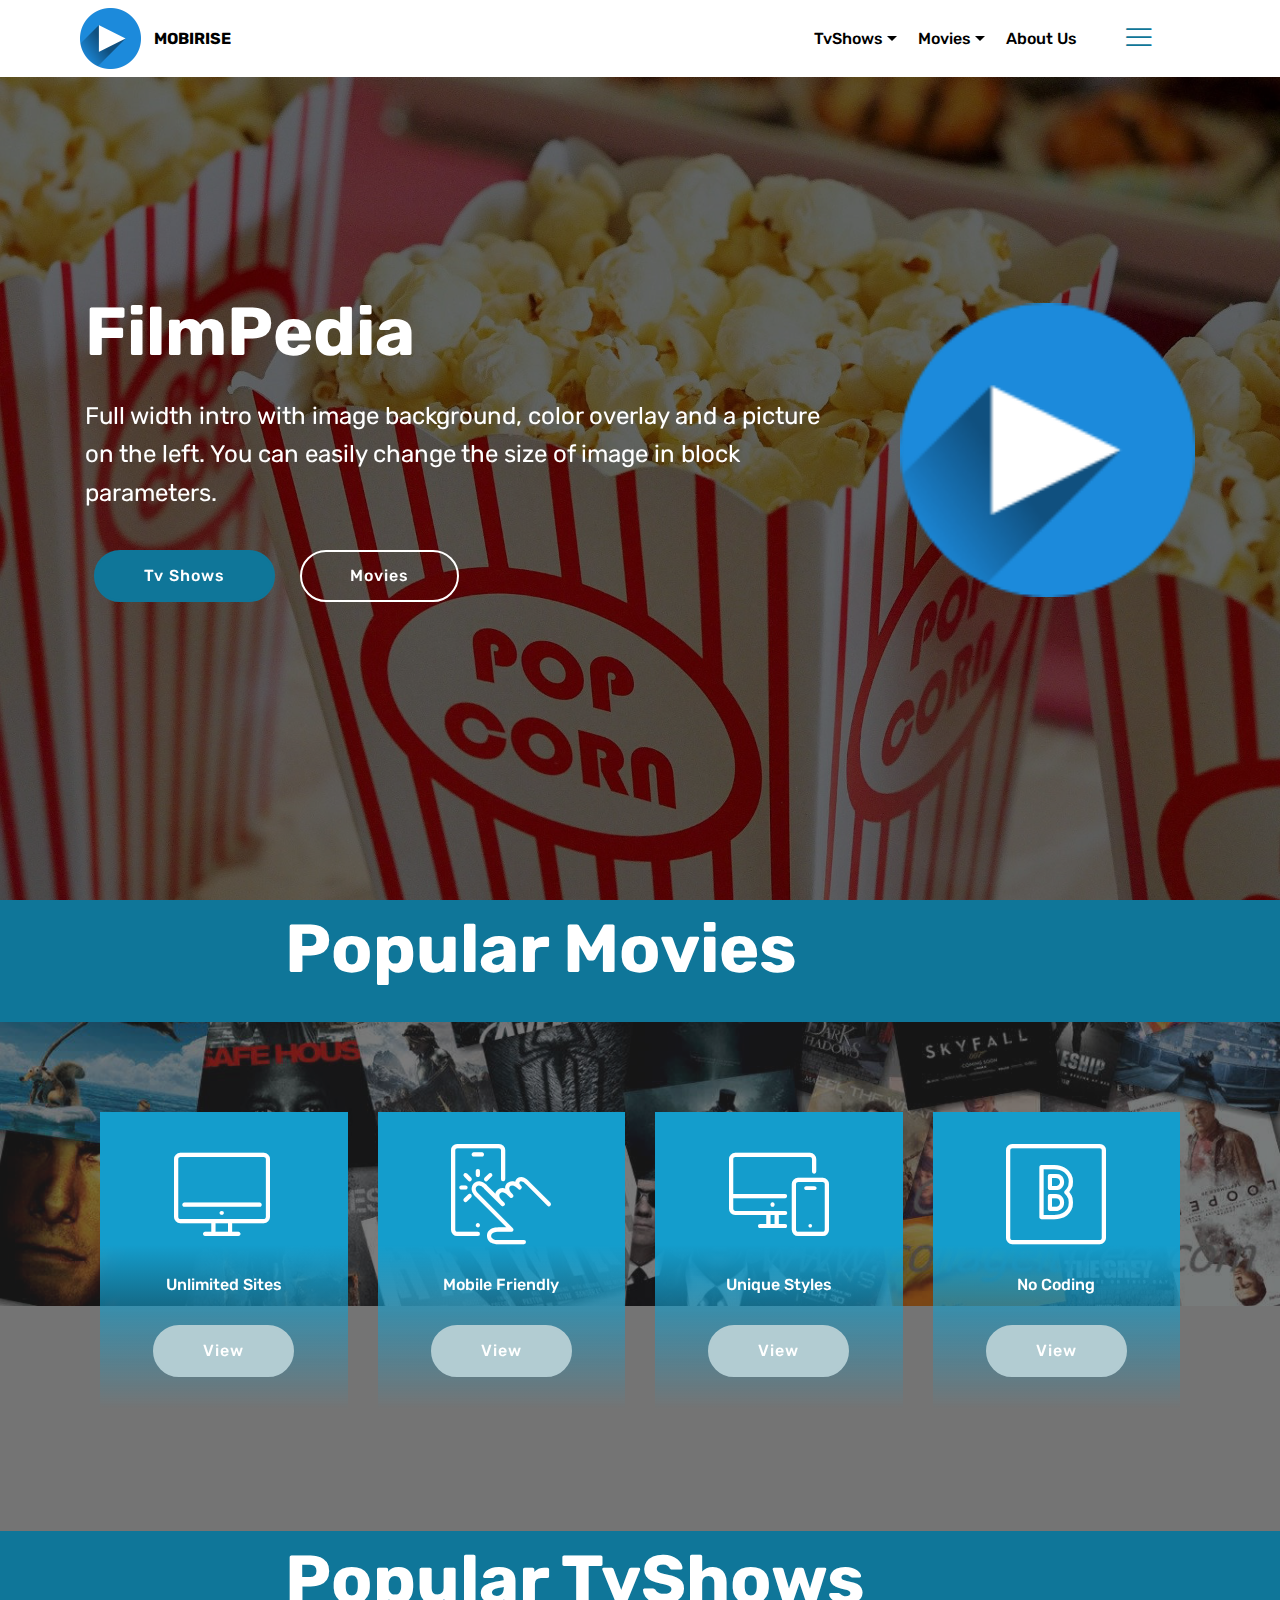
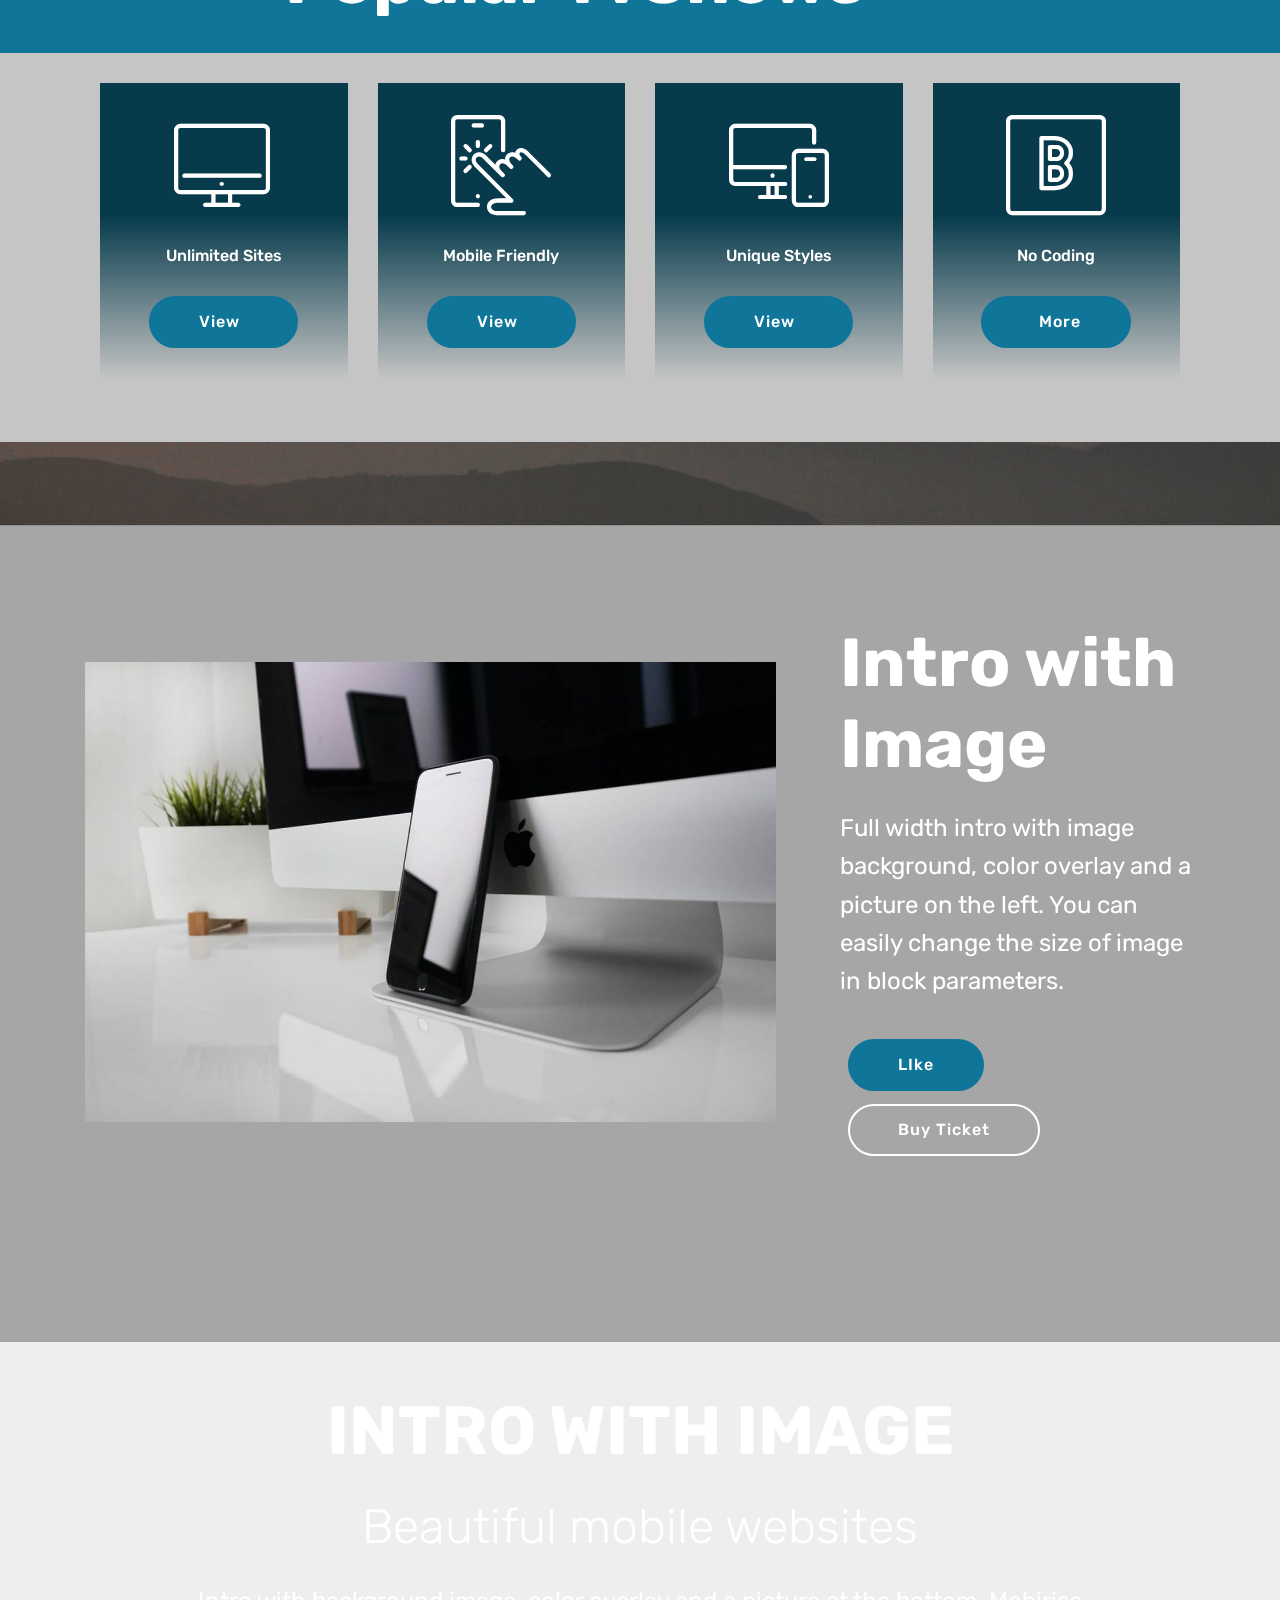
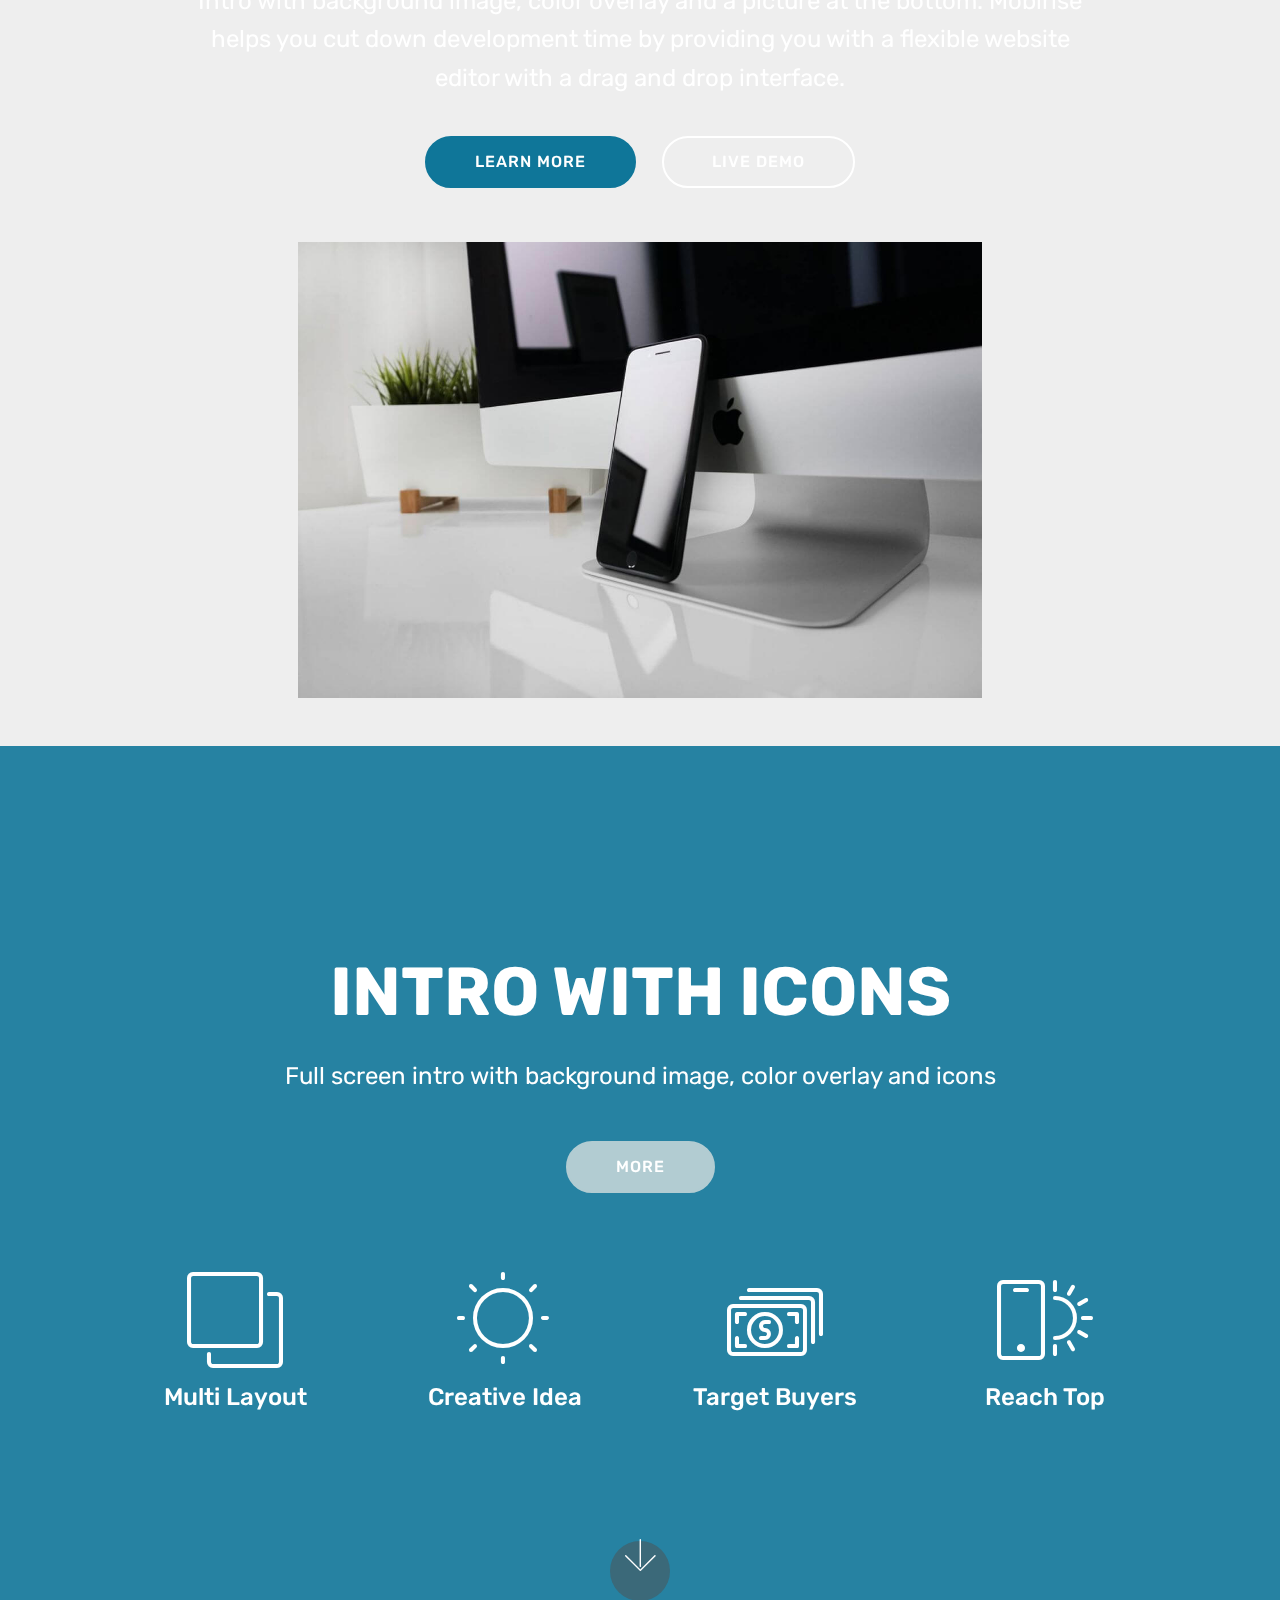
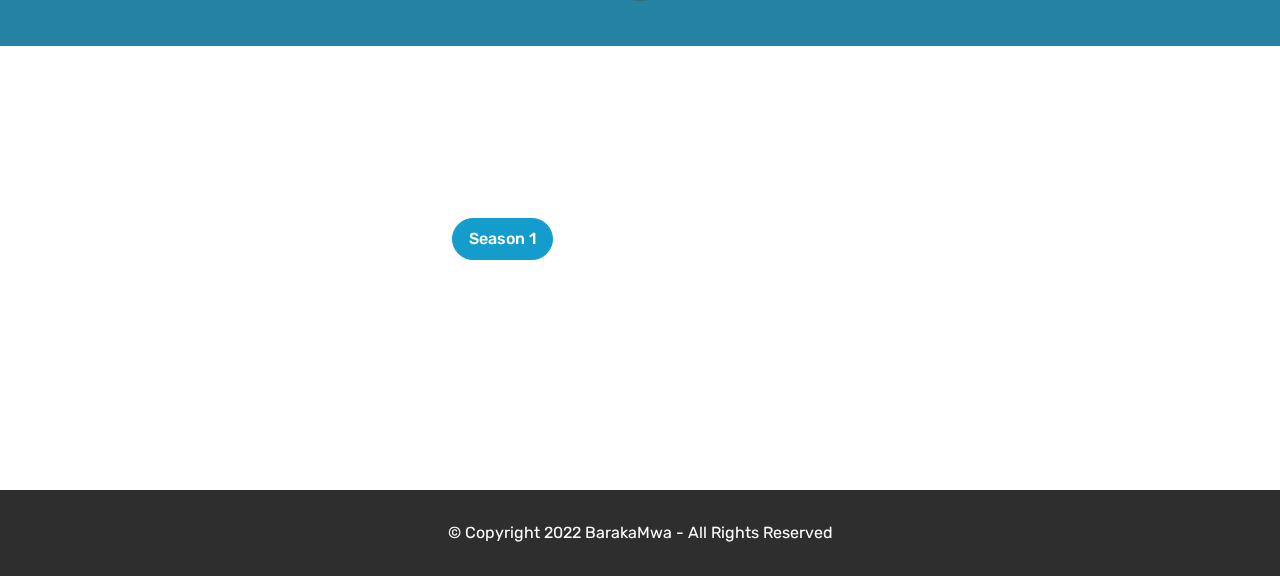
<file: index.html>
<!DOCTYPE html>
<html >
<head>
  <!-- Site made with Mobirise Website Builder v4.6.6, https://mobirise.com -->
  <meta charset="UTF-8">
  <meta http-equiv="X-UA-Compatible" content="IE=edge">
  <meta name="generator" content="Mobirise v4.6.6, mobirise.com">
  <meta name="viewport" content="width=device-width, initial-scale=1, minimum-scale=1">
  <link rel="shortcut icon" href="assets/images/mbr-122x122.png" type="image/x-icon">
  <meta name="description" content="">
  
  <link rel="stylesheet" href="assets/web/assets/mobirise-icons/mobirise-icons.css">
  <link rel="stylesheet" href="assets/web/assets/mobirise-icons-bold/mobirise-icons-bold.css">
  <link rel="stylesheet" href="assets/tether/tether.min.css">
  <link rel="stylesheet" href="assets/bootstrap/css/bootstrap.min.css">
  <link rel="stylesheet" href="assets/bootstrap/css/bootstrap-grid.min.css">
  <link rel="stylesheet" href="assets/bootstrap/css/bootstrap-reboot.min.css">
  <link rel="stylesheet" href="assets/dropdown/css/style.css">
  <link rel="stylesheet" href="assets/theme/css/style.css">
  <link rel="stylesheet" href="assets/mobirise/css/mbr-additional.css" type="text/css">
  
  
  
</head>
<body>
  <section class="menu cid-theWZsoV5t" once="menu" id="menu2-m">

    

    <nav class="navbar navbar-expand beta-menu navbar-dropdown align-items-center navbar-fixed-top navbar-toggleable-sm">
        <button class="navbar-toggler navbar-toggler-right" type="button" data-toggle="collapse" data-target="#navbarSupportedContent" aria-controls="navbarSupportedContent" aria-expanded="false" aria-label="Toggle navigation">
            <div class="hamburger">
                <span></span>
                <span></span>
                <span></span>
                <span></span>
            </div>
        </button>
        <div class="menu-logo">
            <div class="navbar-brand">
                <span class="navbar-logo">
                    <a href="https://mobirise.com">
                        <img src="assets/images/mbr-122x122.png" alt="Mobirise" title="" style="height: 3.8rem;">
                    </a>
                </span>
                <span class="navbar-caption-wrap"><a class="navbar-caption text-black display-4" href="https://mobirise.com">
                        MOBIRISE
                    </a></span>
            </div>
        </div>
        <div class="collapse navbar-collapse" id="navbarSupportedContent">
            <ul class="navbar-nav nav-dropdown" data-app-modern-menu="true"><li class="nav-item dropdown">
                    <a class="nav-link link text-black dropdown-toggle display-4" href="tv_shows_view.html" data-toggle="dropdown-submenu" aria-expanded="false">
                        TvShows</a><div class="dropdown-menu"><a class="text-black dropdown-item display-4" href="tv_shows_view.html">Popular</a><a class="text-black dropdown-item display-4" href="tv_shows_view.html">Airing Today</a><a class="text-black dropdown-item display-4" href="tv_shows_view.html">On The Air</a><a class="text-black dropdown-item display-4" href="tv_shows_view.html">Latest</a><a class="text-black dropdown-item display-4" href="tv_shows_view.html">Top Rated</a></div>
                </li><li class="nav-item dropdown open"><a class="nav-link link text-black dropdown-toggle display-4" href="movies_view.html" data-toggle="dropdown-submenu" aria-expanded="true">
                        Movies</a><div class="dropdown-menu"><a class="text-black dropdown-item display-4" href="movies_view.html">Popular</a><a class="text-black dropdown-item display-4" href="movies_view.html">Air Today</a><a class="text-black dropdown-item display-4" href="movies_view.html">On The Air</a><a class="text-black dropdown-item display-4" href="movies_view.html">Latest</a><a class="text-black dropdown-item display-4" href="movies_view.html">Top Rated<br></a></div></li>
                <li class="nav-item">
                    <a class="nav-link link text-black display-4" href="https://mobirise.com">
                        About Us
                    </a>
                </li></ul>
            <div class="navbar-buttons mbr-section-btn"><a class="btn btn-sm btn-white-outline display-4" href="tel:+1-234-567-8901"><span class="mbrib-menu mbr-iconfont mbr-iconfont-btn" style="color: rgb(15, 118, 153);"></span>
                    </a></div>
        </div>
    </nav>
</section>

<section class="engine"><a href="https://mobirise.ws/a">best free web site builder</a></section><section class="header3 cid-thfff8bFwG mbr-fullscreen mbr-parallax-background" id="header3-t">

    

    <div class="mbr-overlay" style="opacity: 0.6; background-color: rgb(0, 0, 0);">
    </div>

    <div class="container">
        <div class="media-container-row">
            <div class="mbr-figure" style="width: 45%;">
                <img src="assets/images/mbr-121x121.png" alt="Mobirise" title="">
            </div>

            <div class="media-content">
                <h1 class="mbr-section-title mbr-white pb-3 mbr-fonts-style display-1"><strong>FilmPedia</strong></h1>
                
                <div class="mbr-section-text mbr-white pb-3 ">
                    <p class="mbr-text mbr-fonts-style display-5">
                        Full width intro with image background, color overlay and a picture on the left. You can easily change the size of image in block parameters.
                    </p>
                </div>
                <div class="mbr-section-btn"><a class="btn btn-md btn-primary display-4" href="tv_shows_view.html">Tv Shows</a>
                    <a class="btn btn-md btn-white-outline display-4" href="movies_view.html">Movies</a></div>
            </div>
        </div>
    </div>

</section>

<section class="mbr-section content5 cid-thfgDN1QB1" id="content5-w">

    

    

    <div class="container">
        <div class="media-container-row">
            <div class="title col-12 col-md-8">
                <h2 class="align-center mbr-bold mbr-white pb-3 mbr-fonts-style display-1">
                    Popular Movies</h2>
                
                
                
            </div>
        </div>
    </div>
</section>

<section class="features8 cid-thf7YdOhH6 mbr-parallax-background" id="features8-r">

    

    <div class="mbr-overlay" style="opacity: 0.6; background-color: rgb(35, 35, 35);">
    </div>

    <div class="container">
        <div class="media-container-row">

            <div class="card  col-12 col-md-6 col-lg-3">
                <div class="card-img">
                    <span class="mbri-desktop mbr-iconfont"></span>
                </div>
                <div class="card-box align-center">
                    <h4 class="card-title mbr-fonts-style display-7">
                        Unlimited Sites
                    </h4>
                    
                    <div class="mbr-section-btn text-center"><a href="https://mobirise.com" class="btn btn-secondary display-4">
                            View</a></div>
                </div>
            </div>

            <div class="card  col-12 col-md-6 col-lg-3">
                <div class="card-img">
                    <span class="mbri-touch mbr-iconfont"></span>
                </div>
                <div class="card-box align-center">
                    <h4 class="card-title mbr-fonts-style display-7">
                        Mobile Friendly
                    </h4>
                    
                    <div class="mbr-section-btn text-center"><a href="https://mobirise.com" class="btn btn-secondary display-4">
                            View
                        </a></div>
                </div>
            </div>

            <div class="card  col-12 col-md-6 col-lg-3">
                <div class="card-img">
                    <span class="mbri-responsive mbr-iconfont"></span>
                </div>
                <div class="card-box align-center">
                    <h4 class="card-title mbr-fonts-style display-7">
                        Unique Styles
                    </h4>
                    
                    <div class="mbr-section-btn text-center"><a href="https://mobirise.com" class="btn btn-secondary display-4">
                            View
                        </a></div>
                </div>
            </div>

            <div class="card  col-12 col-md-6 col-lg-3">
                <div class="card-img">
                    <span class="mbri-bootstrap mbr-iconfont"></span>
                </div>
                <div class="card-box align-center">
                    <h4 class="card-title mbr-fonts-style display-7">
                        No Coding
                    </h4>
                    
                    <div class="mbr-section-btn text-center"><a href="https://mobirise.com" class="btn btn-secondary display-4">
                            View
                        </a></div>
                </div>
            </div>
        </div>
    </div>
</section>

<section class="mbr-section content5 cid-thfhgXjwZg" id="content5-x">

    

    

    <div class="container">
        <div class="media-container-row">
            <div class="title col-12 col-md-8">
                <h2 class="align-center mbr-bold mbr-white pb-3 mbr-fonts-style display-1">
                    Popular TvShows</h2>
                
                
                
            </div>
        </div>
    </div>
</section>

<section class="features8 cid-thfhmI1tH0 mbr-parallax-background" id="features8-y">

    

    <div class="mbr-overlay" style="opacity: 0.2; background-color: rgb(35, 35, 35);">
    </div>

    <div class="container">
        <div class="media-container-row">

            <div class="card  col-12 col-md-6 col-lg-3">
                <div class="card-img">
                    <span class="mbri-desktop mbr-iconfont"></span>
                </div>
                <div class="card-box align-center">
                    <h4 class="card-title mbr-fonts-style display-7">
                        Unlimited Sites
                    </h4>
                    
                    <div class="mbr-section-btn text-center"><a href="https://mobiri.se" class="btn btn-primary display-4">View<span class="mobi-mbri mobi-mbri-like mbr-iconfont mbr-iconfont-btn"></span></a></div>
                </div>
            </div>

            <div class="card  col-12 col-md-6 col-lg-3">
                <div class="card-img">
                    <span class="mbri-touch mbr-iconfont"></span>
                </div>
                <div class="card-box align-center">
                    <h4 class="card-title mbr-fonts-style display-7">
                        Mobile Friendly
                    </h4>
                    
                    <div class="mbr-section-btn text-center"><a href="https://mobiri.se" class="btn btn-primary display-4">View<span class="mobi-mbri mobi-mbri-like mbr-iconfont mbr-iconfont-btn"></span></a></div>
                </div>
            </div>

            <div class="card  col-12 col-md-6 col-lg-3">
                <div class="card-img">
                    <span class="mbri-responsive mbr-iconfont"></span>
                </div>
                <div class="card-box align-center">
                    <h4 class="card-title mbr-fonts-style display-7">
                        Unique Styles
                    </h4>
                    
                    <div class="mbr-section-btn text-center"><a href="https://mobiri.se" class="btn btn-primary display-4">View<span class="mobi-mbri mobi-mbri-like mbr-iconfont mbr-iconfont-btn"></span></a></div>
                </div>
            </div>

            <div class="card  col-12 col-md-6 col-lg-3">
                <div class="card-img">
                    <span class="mbri-bootstrap mbr-iconfont"></span>
                </div>
                <div class="card-box align-center">
                    <h4 class="card-title mbr-fonts-style display-7">
                        No Coding
                    </h4>
                    
                    <div class="mbr-section-btn text-center"><a href="https://mobiri.se" class="btn btn-primary display-4"><span class="mobi-mbri mobi-mbri-like mbr-iconfont mbr-iconfont-btn"></span>
                            More
                        </a></div>
                </div>
            </div>
        </div>
    </div>
</section>

<section class="header3 cid-thuJpxCW3Z mbr-fullscreen mbr-parallax-background" id="header3-1u">

    

    <div class="mbr-overlay" style="opacity: 0.3; background-color: rgb(0, 0, 0);">
    </div>

    <div class="container">
        <div class="media-container-row">
            <div class="mbr-figure" style="width: 200%;">
                <img src="assets/images/01.jpg" alt="Mobirise">
            </div>

            <div class="media-content">
                <h1 class="mbr-section-title mbr-white pb-3 mbr-fonts-style display-1"><strong>
                    Intro with Image
                </strong></h1>
                
                <div class="mbr-section-text mbr-white pb-3 ">
                    <p class="mbr-text mbr-fonts-style display-5">
                        Full width intro with image background, color overlay and a picture on the left. You can easily change the size of image in block parameters.
                    </p>
                </div>
                <div class="mbr-section-btn"><a class="btn btn-md btn-primary display-4" href="https://mobirise.com">LIke</a>
                    <a class="btn btn-md btn-white-outline display-4" href="https://mobirise.com">Buy Ticket</a></div>
            </div>
        </div>
    </div>

</section>

<section class="header4 cid-thuJcsn24Z mbr-fullscreen mbr-parallax-background" id="header4-1t">

    

    

    <div class="container">
        <div class="row justify-content-md-center">
            <div class="media-content col-md-10">
                <h1 class="mbr-section-title align-center mbr-white pb-3 mbr-bold mbr-fonts-style display-1">
                    INTRO WITH IMAGE
                </h1>
                <h3 class="mbr-section-subtitle align-center mbr-white mbr-light pb-3 mbr-fonts-style display-2">
                    Beautiful mobile websites
                </h3>
                <div class="mbr-text align-center mbr-white pb-3">
                    <p class="mbr-text mbr-fonts-style display-5">
                        Intro with background image, color overlay and a picture at the bottom. Mobirise helps you cut down development time by providing you with a flexible website editor with a drag and drop interface.
                    </p>
                </div>
                <div class="mbr-section-btn align-center">
                    <a class="btn btn-md btn-primary display-4" href="https://mobirise.com">LEARN MORE</a>
                    <a class="btn btn-md btn-white-outline display-4" href="https://mobirise.com">LIVE DEMO</a>
                </div>
            </div>
            <div class="mbr-figure pt-5">
                <img src="assets/images/01.jpg" alt="Mobirise" style="width: 60%;">
            </div>
        </div>
    </div>
</section>

<section class="header12 cid-thqkHUdc8V mbr-fullscreen mbr-parallax-background" id="header12-1s">

    

    <div class="mbr-overlay" style="opacity: 0.9; background-color: rgb(15, 118, 153);">
    </div>

    <div class="container  ">
            <div class="media-container">
                <div class="col-md-12 align-center">
                    <h1 class="mbr-section-title pb-3 mbr-white mbr-bold mbr-fonts-style display-1">
                        INTRO WITH ICONS
                    </h1>
                    <p class="mbr-text pb-3 mbr-white mbr-fonts-style display-5">
                        Full screen intro with background image, color overlay and icons
                    </p>
                    <div class="mbr-section-btn align-center py-2">
                        <a class="btn btn-md btn-secondary display-4" href="https://mobirise.com">MORE</a>
                    </div>

                    <div class="icons-media-container mbr-white">
                        <div class="card col-12 col-md-6 col-lg-3">
                            <div class="icon-block">
                            <a href="https://mobirise.com/">
                                <span class="mbri-layers mbr-iconfont"></span>
                            </a>
                            </div>
                            <h5 class="mbr-fonts-style display-5">
                                Multi Layout
                            </h5>
                        </div>

                        <div class="card col-12 col-md-6 col-lg-3">
                            <div class="icon-block">
                                <a href="https://mobirise.com/">
                                    <span class="mbri-sun mbr-iconfont"></span>
                                </a>
                            </div>
                            <h5 class="mbr-fonts-style display-5">
                                Creative Idea
                            </h5>
                        </div>

                        <div class="card col-12 col-md-6 col-lg-3">
                            <div class="icon-block">
                                <a href="https://mobirise.com/">
                                    <span class="mbri-cash mbr-iconfont"></span>
                                </a>
                            </div>
                            <h5 class="mbr-fonts-style display-5">
                                Target Buyers
                            </h5>
                        </div>

                        <div class="card col-12 col-md-6 col-lg-3">
                            <div class="icon-block">
                                <a href="https://mobirise.com/">
                                    <span class="mbri-mobirise mbr-iconfont"></span>
                                </a>
                            </div>
                            <h5 class="mbr-fonts-style display-5">
                                Reach Top
                            </h5>
                        </div>
                    </div>
                </div>
            </div>
    </div>

    <div class="mbr-arrow hidden-sm-down" aria-hidden="true">
        <a href="#next">
            <i class="mbri-down mbr-iconfont"></i>
        </a>
    </div>
</section>

<section class="tabs1 cid-thAroZfwCO mbr-parallax-background" id="tabs1-1v">


    <div class="container">
        <h2 class="mbr-white align-center pb-5 mbr-fonts-style mbr-bold display-2">
            Seasons</h2>
        <div class="media-container-row">
            <div class="col-12 col-md-8">
                <ul class="nav nav-tabs" role="tablist">
                    <li class="nav-item"><a class="nav-link mbr-fonts-style active show display-7" role="tab" data-toggle="tab" href="#tabs1-1v_tab0" aria-selected="true">
                            Season 1</a></li>
                    <li class="nav-item"><a class="nav-link mbr-fonts-style active show display-7" role="tab" data-toggle="tab" href="#tabs1-1v_tab1" aria-selected="true">
                            Season 2</a></li>
                    <li class="nav-item"><a class="nav-link mbr-fonts-style active show display-7" role="tab" data-toggle="tab" href="#tabs1-1v_tab2" aria-selected="true">
                            Unique Styles
                        </a></li>
                    
                    
                    
                </ul>
                <div class="tab-content">
                    <div id="tab1" class="tab-pane in active" role="tabpanel">
                        <div class="row">
                            <div class="col-md-12">
                                <p class="mbr-text py-5 mbr-fonts-style display-7">
                                    No special actions required, all sites you make with Mobirise are mobile-friendly. You don't have to create a special mobile version of your site, it will adapt automagically.
                                </p>
                            </div>
                        </div>
                    </div>
                    <div id="tab2" class="tab-pane" role="tabpanel">
                        <div class="row">
                            <div class="col-md-12">
                                <p class="mbr-text py-5 mbr-fonts-style display-7">
                                    Mobirise is an easy website builder - just drop site elements to your page, add content and style it to look the way you like.
                                </p>
                            </div>
                        </div>
                    </div>
                    <div id="tab3" class="tab-pane" role="tabpanel">
                        <div class="row">
                            <div class="col-md-12">
                                <p class="mbr-text py-5 mbr-fonts-style display-7">
                                    Mobirise offers many site blocks in several themes, and though these blocks are pre-made, they are flexible. You can combine blocks in different ways on your pages.
                                </p>
                            </div>
                        </div>
                    </div>
                    
                    
                    
                </div>
            </div>
        </div>
    </div>
</section>

<section once="" class="cid-thfg01DqU1" id="footer6-u">

    

    

    <div class="container">
        <div class="media-container-row align-center mbr-white">
            <div class="col-12">
                <p class="mbr-text mb-0 mbr-fonts-style display-7">
                    © Copyright 2022 BarakaMwa - All Rights Reserved
                </p>
            </div>
        </div>
    </div>
</section>


  <script src="assets/web/assets/jquery/jquery.min.js"></script>
  <script src="assets/tether/tether.min.js"></script>
  <script src="assets/popper/popper.min.js"></script>
  <script src="assets/bootstrap/js/bootstrap.min.js"></script>
  <script src="assets/smoothscroll/smooth-scroll.js"></script>
  <script src="assets/touchswipe/jquery.touch-swipe.min.js"></script>
  <script src="assets/parallax/jarallax.min.js"></script>
  <script src="assets/mbr-tabs/mbr-tabs.js"></script>
  <script src="assets/dropdown/js/script.min.js"></script>
  <script src="assets/theme/js/script.js"></script>
  
  
 <div id="scrollToTop" class="scrollToTop mbr-arrow-up"><a style="text-align: center;"><i></i></a></div>
  </body>
</html>
</file>
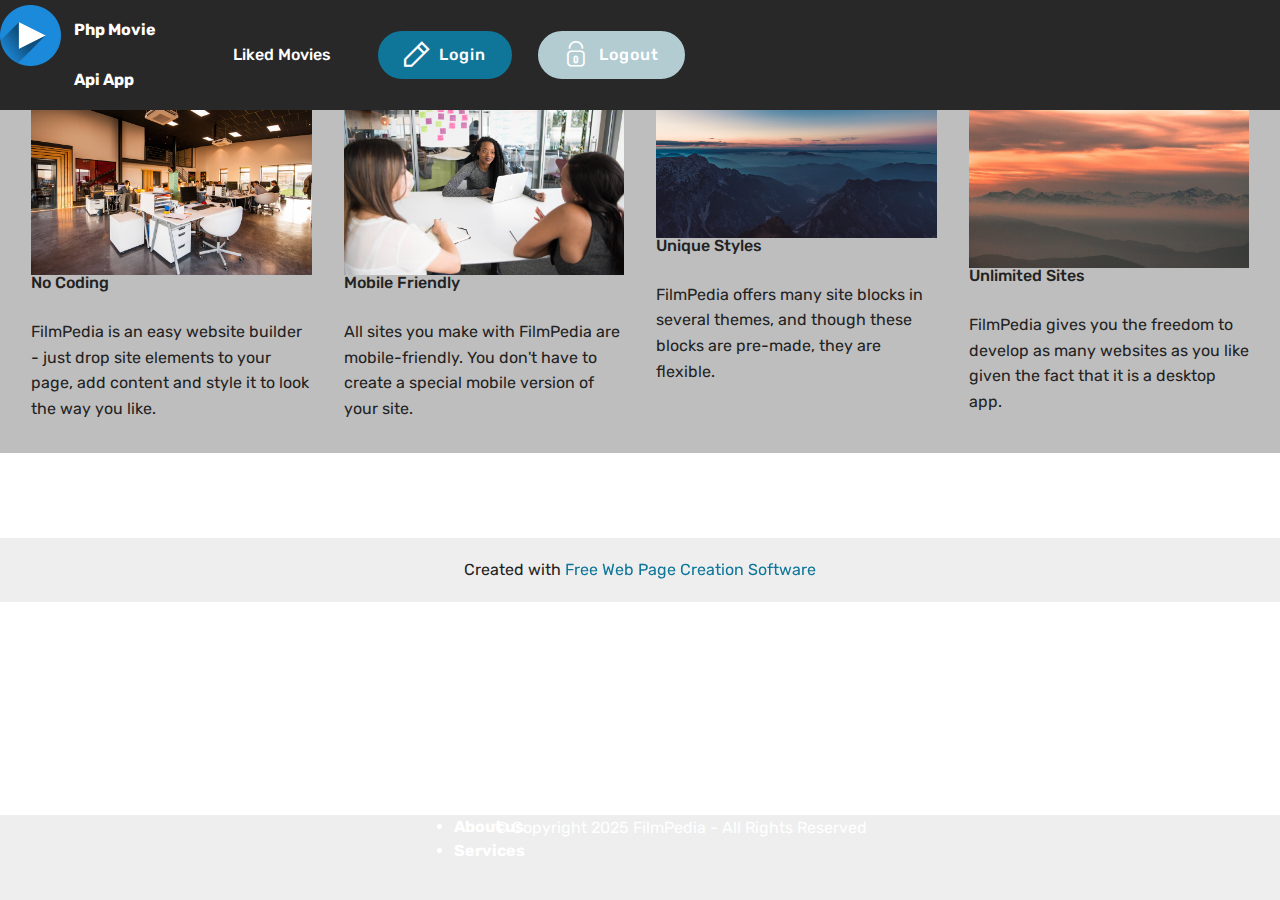
<file: liked_movies.html>
<!DOCTYPE html>
<html  >
<head>
  <!-- Site made with FilmPedia Website Builder v5.6.11, https://mobirise.com -->
  <meta charset="UTF-8">
  <meta http-equiv="X-UA-Compatible" content="IE=edge">
  <meta name="generator" content="FilmPedia v5.6.11, mobirise.com">
  <meta name="twitter:card" content="summary_large_image"/>
  <meta name="twitter:image:src" content="assets/images/liked_movies-meta.jpeg">
  <meta property="og:image" content="assets/images/liked_movies-meta.jpeg">
  <meta name="twitter:title" content="Liked Movies">
  <meta name="viewport" content="width=device-width, initial-scale=1, minimum-scale=1">
  <link rel="shortcut icon" href="assets/images/mbr-121x121.png" type="image/x-icon">
  <meta name="description" content="">
  
  
  <title>Liked Movies</title>
  <link rel="stylesheet" href="assets/web/assets/mobirise-icons2/mobirise2.css">
  <link rel="stylesheet" href="assets/web/assets/mobirise-icons-bold/mobirise-icons-bold.css">
  <link rel="stylesheet" href="assets/bootstrap/css/bootstrap.min.css">
  <link rel="stylesheet" href="assets/bootstrap/css/bootstrap-grid.min.css">
  <link rel="stylesheet" href="assets/bootstrap/css/bootstrap-reboot.min.css">
  <link rel="stylesheet" href="assets/tether/tether.min.css">
  <link rel="stylesheet" href="assets/dropdown/css/style.css">
  <link rel="stylesheet" href="assets/socicon/css/styles.css">
  <link rel="stylesheet" href="assets/theme/css/style.css">
  <link rel="preload" href="https://fonts.googleapis.com/css?family=Rubik:300,400,500,600,700,800,900,300i,400i,500i,600i,700i,800i,900i&display=swap" as="style" onload="this.onload=null;this.rel='stylesheet'">
  <noscript><link rel="stylesheet" href="https://fonts.googleapis.com/css?family=Rubik:300,400,500,600,700,800,900,300i,400i,500i,600i,700i,800i,900i&display=swap"></noscript>
  <link rel="preload" as="style" href="assets/mobirise/css/mbr-additional.css"><link rel="stylesheet" href="assets/mobirise/css/mbr-additional.css" type="text/css">
  
  
  
  
</head>
<body>
  
  <section class="menu cid-tgVPlbhDmT" once="menu" id="menu1-5">

    

    <nav class="navbar navbar-expand beta-menu navbar-dropdown align-items-center navbar-fixed-top navbar-toggleable-sm">
        <button class="navbar-toggler navbar-toggler-right" type="button" data-toggle="collapse" data-target="#navbarSupportedContent" aria-controls="navbarSupportedContent" aria-expanded="false" aria-label="Toggle navigation">
            <div class="hamburger">
                <span></span>
                <span></span>
                <span></span>
                <span></span>
            </div>
        </button>
        <div class="menu-logo">
            <div class="navbar-brand">
                <span class="navbar-logo">
                    <a href="index.html">
                         <img src="assets/images/mbr-121x121.png" alt="php-movie-api" style="height: 3.8rem;">
                    </a>
                </span>
                <span class="navbar-caption-wrap"><a class="navbar-caption text-white display-4" href="https://mobirise.com">Php Movie Api App</a></span>
            </div>
        </div>
        <div class="collapse navbar-collapse" id="navbarSupportedContent">
            <ul class="navbar-nav nav-dropdown" data-app-modern-menu="true"><li class="nav-item">
                    <a class="nav-link link text-white display-4" href="https://mobirise.com">Liked Movies</a>
                </li></ul>
            <div class="navbar-buttons mbr-section-btn"><a class="btn btn-sm btn-primary display-4" href="https://mobirise.com"><span class="mobi-mbri mobi-mbri-edit-2 mbr-iconfont mbr-iconfont-btn"></span>
                    
                    Login</a> <a class="btn btn-sm btn-secondary display-4" href="https://mobirise.com"><span class="mbrib-lock mbr-iconfont mbr-iconfont-btn"></span>
                    
                    Logout</a></div>
        </div>
    </nav>
</section>

<section class="mbr-section content4 cid-tgVQfLROYu" id="content4-c">

    

    <div class="container">
        <div class="media-container-row">
            <div class="title col-12 col-md-8">
                <h2 class="align-center pb-3 mbr-fonts-style display-2"><strong>
                    Liked Movies</strong></h2>
                
                
            </div>
        </div>
    </div>
</section>

<section class="features17 cid-tgVPGrRIMQ mbr-parallax-background" id="features17-9">
    
    

    <div class="mbr-overlay" style="opacity: 0.4; background-color: rgb(118, 118, 118);">
    </div>
    <div class="container-fluid">
        <div class="media-container-row">
            <div class="card p-3 col-12 col-md-6 col-lg-3">
                <div class="card-wrapper">
                    <div class="card-img">
                        <img src="assets/images/background1.jpg" alt="FilmPedia">
                    </div>
                    <div class="card-box">
                        <h4 class="card-title pb-3 mbr-fonts-style display-7">
                            No Coding
                        </h4>
                        <p class="mbr-text mbr-fonts-style display-7">
                            FilmPedia is an easy website builder - just drop site elements to your page, add content and style it to look the way you like.
                        </p>
                    </div>
                </div>
            </div>

            <div class="card p-3 col-12 col-md-6 col-lg-3">
                <div class="card-wrapper">
                    <div class="card-img">
                        <img src="assets/images/background2.jpg" alt="FilmPedia">
                    </div>
                    <div class="card-box">
                        <h4 class="card-title pb-3 mbr-fonts-style display-7">
                            Mobile Friendly
                        </h4>
                        <p class="mbr-text mbr-fonts-style display-7">
                            All sites you make with FilmPedia are mobile-friendly. You don't have to create a special mobile version of your site.
                        </p>
                    </div>
                </div>
            </div>

            <div class="card p-3 col-12 col-md-6 col-lg-3">
                <div class="card-wrapper">
                    <div class="card-img">
                        <img src="assets/images/background3.jpg" alt="FilmPedia">
                    </div>
                    <div class="card-box">
                        <h4 class="card-title pb-3 mbr-fonts-style display-7">
                            Unique Styles
                        </h4>
                        <p class="mbr-text mbr-fonts-style display-7">
                            FilmPedia offers many site blocks in several themes, and though these blocks are pre-made, they are flexible.
                        </p>
                    </div>
                </div>
            </div>

            <div class="card p-3 col-12 col-md-6 col-lg-3">
                <div class="card-wrapper">
                    <div class="card-img">
                        <img src="assets/images/background4.jpg" alt="FilmPedia">
                    </div>
                    <div class="card-box">
                        <h4 class="card-title pb-3 mbr-fonts-style display-7">
                            Unlimited Sites
                        </h4>
                        <p class="mbr-text mbr-fonts-style display-7">
                           FilmPedia gives you the freedom to develop as many websites as you like given the fact that it is a desktop app.
                        </p>
                    </div>
                </div>
            </div>
            
            
        </div>
    </div>
</section>

<section once="footers" class="cid-tgVQA500SQ mbr-reveal" id="footer7-d">

    

    

    <div class="container">
        <div class="media-container-row align-center mbr-white">
            <div class="row row-links">
                <ul class="foot-menu">
                    
                    
                    
                    
                    
                <li class="foot-menu-item mbr-fonts-style display-7">
                        <a class="text-white mbr-bold" href="#" target="_blank">About us</a>
                    </li><li class="foot-menu-item mbr-fonts-style display-7">
                        <a class="text-white mbr-bold" href="#" target="_blank">Services</a>
                    </li></ul>
            </div>
            
            <div class="row row-copirayt">
                <p class="mbr-text mb-0 mbr-fonts-style mbr-white align-center display-7">
                    © Copyright 2025 FilmPedia - All Rights Reserved
                </p>
            </div>
        </div>
    </div>
</section><section class="display-7" style="padding: 0;align-items: center;justify-content: center;flex-wrap: wrap;    align-content: center;display: flex;position: relative;height: 4rem;"><a href="https://mobiri.se/107643" style="flex: 1 1;height: 4rem;position: absolute;width: 100%;z-index: 1;"><img alt="" style="height: 4rem;" src="[data-uri]"></a><p style="margin: 0;text-align: center;" class="display-7">Created with &#8204;</p><a style="z-index:1" href="https://mobirise.com"> Free Web Page  Creation Software</a></section><script src="assets/popper/popper.min.js"></script>  <script src="assets/web/assets/jquery/jquery.min.js"></script>  <script src="assets/bootstrap/js/bootstrap.min.js"></script>  <script src="assets/tether/tether.min.js"></script>  <script src="assets/smoothscroll/smooth-scroll.js"></script>  <script src="assets/dropdown/js/nav-dropdown.js"></script>  <script src="assets/dropdown/js/navbar-dropdown.js"></script>  <script src="assets/touchswipe/jquery.touch-swipe.min.js"></script>  <script src="assets/parallax/jarallax.min.js"></script>  <script src="assets/theme/js/script.js"></script>
  
  
</body>
</html>
</file>
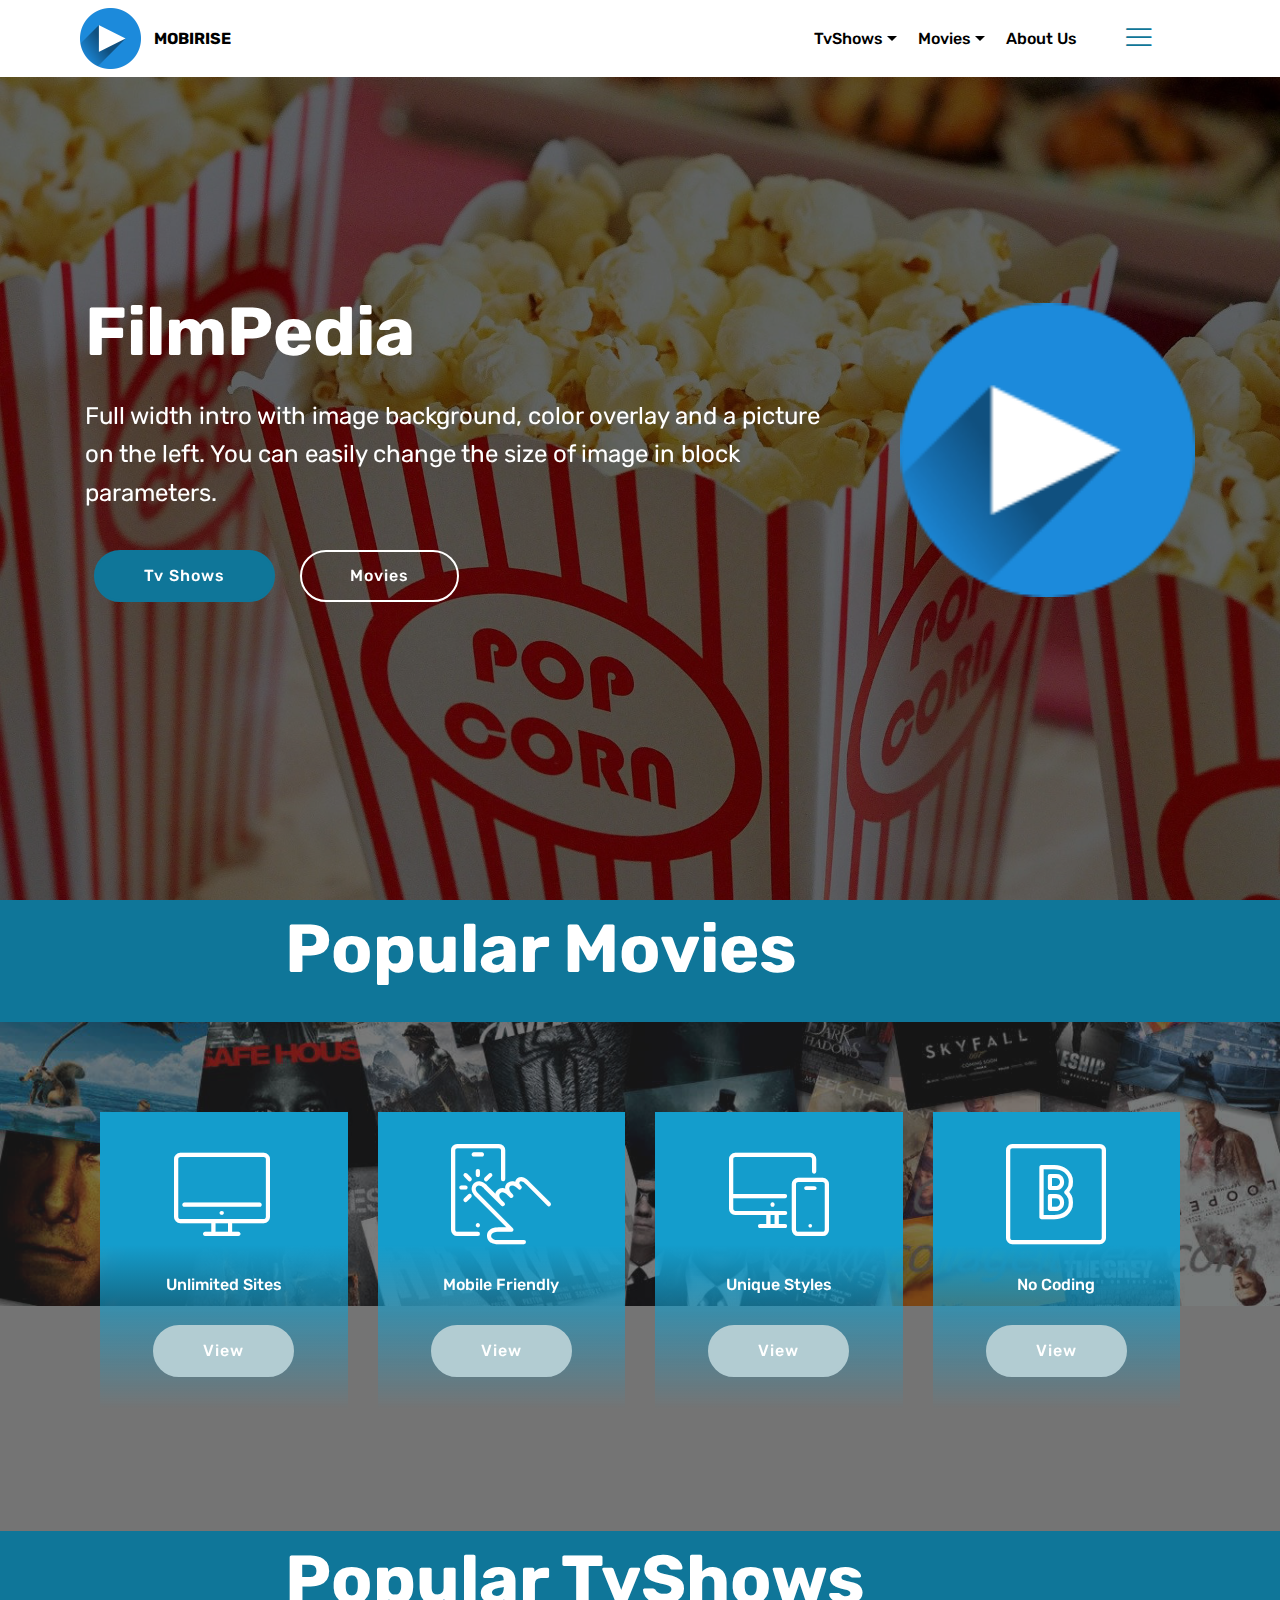
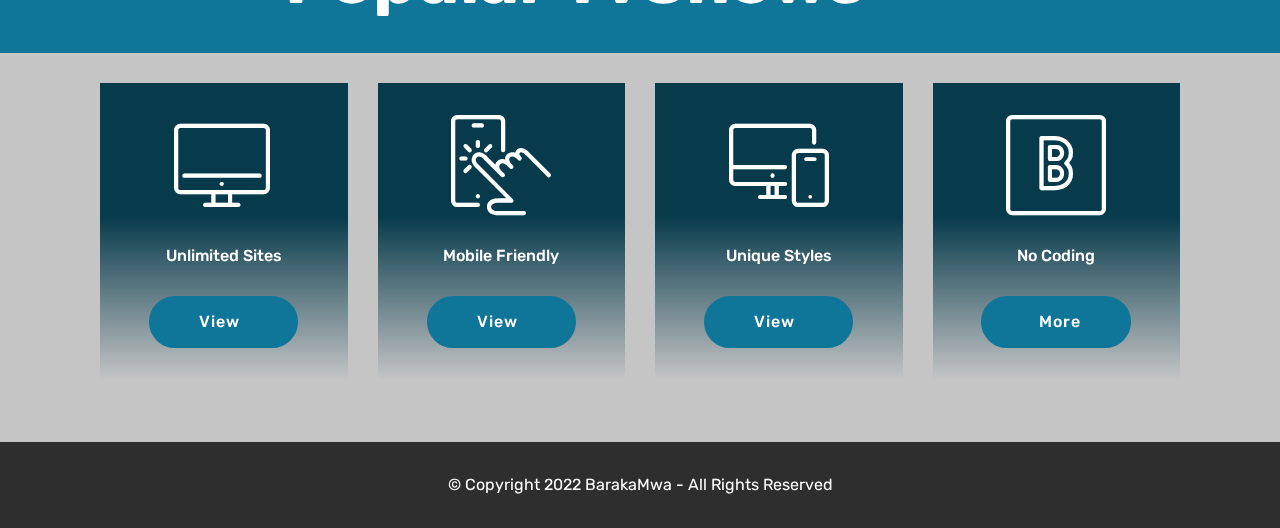
<file: movie_view.html>
<!DOCTYPE html>
<html >
<head>
  <!-- Site made with Mobirise Website Builder v4.6.6, https://mobirise.com -->
  <meta charset="UTF-8">
  <meta http-equiv="X-UA-Compatible" content="IE=edge">
  <meta name="generator" content="Mobirise v4.6.6, mobirise.com">
  <meta name="viewport" content="width=device-width, initial-scale=1, minimum-scale=1">
  <link rel="shortcut icon" href="assets/images/mbr-122x122.png" type="image/x-icon">
  <meta name="description" content="">
  <title>Movie</title>
  <link rel="stylesheet" href="assets/web/assets/mobirise-icons/mobirise-icons.css">
  <link rel="stylesheet" href="assets/web/assets/mobirise-icons-bold/mobirise-icons-bold.css">
  <link rel="stylesheet" href="assets/tether/tether.min.css">
  <link rel="stylesheet" href="assets/bootstrap/css/bootstrap.min.css">
  <link rel="stylesheet" href="assets/bootstrap/css/bootstrap-grid.min.css">
  <link rel="stylesheet" href="assets/bootstrap/css/bootstrap-reboot.min.css">
  <link rel="stylesheet" href="assets/dropdown/css/style.css">
  <link rel="stylesheet" href="assets/theme/css/style.css">
  <link rel="stylesheet" href="assets/mobirise/css/mbr-additional.css" type="text/css">
  
  
  
</head>
<body>
  <section class="menu cid-thjZtM8SMj" once="menu" id="menu2-10">

    

    <nav class="navbar navbar-expand beta-menu navbar-dropdown align-items-center navbar-fixed-top navbar-toggleable-sm">
        <button class="navbar-toggler navbar-toggler-right" type="button" data-toggle="collapse" data-target="#navbarSupportedContent" aria-controls="navbarSupportedContent" aria-expanded="false" aria-label="Toggle navigation">
            <div class="hamburger">
                <span></span>
                <span></span>
                <span></span>
                <span></span>
            </div>
        </button>
        <div class="menu-logo">
            <div class="navbar-brand">
                <span class="navbar-logo">
                    <a href="https://mobirise.com">
                        <img src="assets/images/mbr-122x122.png" alt="Mobirise" title="" style="height: 3.8rem;">
                    </a>
                </span>
                <span class="navbar-caption-wrap"><a class="navbar-caption text-black display-4" href="https://mobirise.com">
                        MOBIRISE
                    </a></span>
            </div>
        </div>
        <div class="collapse navbar-collapse" id="navbarSupportedContent">
            <ul class="navbar-nav nav-dropdown" data-app-modern-menu="true"><li class="nav-item dropdown">
                    <a class="nav-link link text-black dropdown-toggle display-4" href="tv_shows_view.html" data-toggle="dropdown-submenu" aria-expanded="false">
                        TvShows</a><div class="dropdown-menu"><a class="text-black dropdown-item display-4" href="tv_shows_view.html">Popular</a><a class="text-black dropdown-item display-4" href="tv_shows_view.html">Airing Today</a><a class="text-black dropdown-item display-4" href="tv_shows_view.html">On The Air</a><a class="text-black dropdown-item display-4" href="tv_shows_view.html">Latest</a><a class="text-black dropdown-item display-4" href="tv_shows_view.html">Top Rated</a></div>
                </li><li class="nav-item dropdown open"><a class="nav-link link text-black dropdown-toggle display-4" href="movies_view.html" data-toggle="dropdown-submenu" aria-expanded="true">
                        Movies</a><div class="dropdown-menu"><a class="text-black dropdown-item display-4" href="movies_view.html">Popular</a><a class="text-black dropdown-item display-4" href="movies_view.html">Air Today</a><a class="text-black dropdown-item display-4" href="movies_view.html">On The Air</a><a class="text-black dropdown-item display-4" href="movies_view.html">Latest</a><a class="text-black dropdown-item display-4" href="movies_view.html">Top Rated<br></a></div></li>
                <li class="nav-item">
                    <a class="nav-link link text-black display-4" href="https://mobirise.com">
                        About Us
                    </a>
                </li></ul>
            <div class="navbar-buttons mbr-section-btn"><a class="btn btn-sm btn-white-outline display-4" href="tel:+1-234-567-8901"><span class="mbrib-menu mbr-iconfont mbr-iconfont-btn" style="color: rgb(15, 118, 153);"></span>
                    </a></div>
        </div>
    </nav>
</section>

<section class="engine"><a href="https://mobirise.ws/i">build free website</a></section><section class="header3 cid-thjZtMQpY9 mbr-fullscreen mbr-parallax-background" id="header3-11">

    

    <div class="mbr-overlay" style="opacity: 0.6; background-color: rgb(0, 0, 0);">
    </div>

    <div class="container">
        <div class="media-container-row">
            <div class="mbr-figure" style="width: 45%;">
                <img src="assets/images/mbr-121x121.png" alt="Mobirise" title="">
            </div>

            <div class="media-content">
                <h1 class="mbr-section-title mbr-white pb-3 mbr-fonts-style display-1"><strong>FilmPedia</strong></h1>
                
                <div class="mbr-section-text mbr-white pb-3 ">
                    <p class="mbr-text mbr-fonts-style display-5">
                        Full width intro with image background, color overlay and a picture on the left. You can easily change the size of image in block parameters.
                    </p>
                </div>
                <div class="mbr-section-btn"><a class="btn btn-md btn-primary display-4" href="https://mobirise.com">Tv Shows</a>
                    <a class="btn btn-md btn-white-outline display-4" href="https://mobirise.com">Movies</a></div>
            </div>
        </div>
    </div>

</section>

<section class="mbr-section content5 cid-thjZtNl6Ew" id="content5-12">

    

    

    <div class="container">
        <div class="media-container-row">
            <div class="title col-12 col-md-8">
                <h2 class="align-center mbr-bold mbr-white pb-3 mbr-fonts-style display-1">
                    Popular Movies</h2>
                
                
                
            </div>
        </div>
    </div>
</section>

<section class="features8 cid-thjZtNRBSb mbr-parallax-background" id="features8-13">

    

    <div class="mbr-overlay" style="opacity: 0.6; background-color: rgb(35, 35, 35);">
    </div>

    <div class="container">
        <div class="media-container-row">

            <div class="card  col-12 col-md-6 col-lg-3">
                <div class="card-img">
                    <span class="mbri-desktop mbr-iconfont"></span>
                </div>
                <div class="card-box align-center">
                    <h4 class="card-title mbr-fonts-style display-7">
                        Unlimited Sites
                    </h4>
                    
                    <div class="mbr-section-btn text-center"><a href="https://mobirise.com" class="btn btn-secondary display-4">
                            View</a></div>
                </div>
            </div>

            <div class="card  col-12 col-md-6 col-lg-3">
                <div class="card-img">
                    <span class="mbri-touch mbr-iconfont"></span>
                </div>
                <div class="card-box align-center">
                    <h4 class="card-title mbr-fonts-style display-7">
                        Mobile Friendly
                    </h4>
                    
                    <div class="mbr-section-btn text-center"><a href="https://mobirise.com" class="btn btn-secondary display-4">
                            View
                        </a></div>
                </div>
            </div>

            <div class="card  col-12 col-md-6 col-lg-3">
                <div class="card-img">
                    <span class="mbri-responsive mbr-iconfont"></span>
                </div>
                <div class="card-box align-center">
                    <h4 class="card-title mbr-fonts-style display-7">
                        Unique Styles
                    </h4>
                    
                    <div class="mbr-section-btn text-center"><a href="https://mobirise.com" class="btn btn-secondary display-4">
                            View
                        </a></div>
                </div>
            </div>

            <div class="card  col-12 col-md-6 col-lg-3">
                <div class="card-img">
                    <span class="mbri-bootstrap mbr-iconfont"></span>
                </div>
                <div class="card-box align-center">
                    <h4 class="card-title mbr-fonts-style display-7">
                        No Coding
                    </h4>
                    
                    <div class="mbr-section-btn text-center"><a href="https://mobirise.com" class="btn btn-secondary display-4">
                            View
                        </a></div>
                </div>
            </div>
        </div>
    </div>
</section>

<section class="mbr-section content5 cid-thjZtOtSjQ" id="content5-14">

    

    

    <div class="container">
        <div class="media-container-row">
            <div class="title col-12 col-md-8">
                <h2 class="align-center mbr-bold mbr-white pb-3 mbr-fonts-style display-1">
                    Popular TvShows</h2>
                
                
                
            </div>
        </div>
    </div>
</section>

<section class="features8 cid-thjZtOSPkH mbr-parallax-background" id="features8-15">

    

    <div class="mbr-overlay" style="opacity: 0.2; background-color: rgb(35, 35, 35);">
    </div>

    <div class="container">
        <div class="media-container-row">

            <div class="card  col-12 col-md-6 col-lg-3">
                <div class="card-img">
                    <span class="mbri-desktop mbr-iconfont"></span>
                </div>
                <div class="card-box align-center">
                    <h4 class="card-title mbr-fonts-style display-7">
                        Unlimited Sites
                    </h4>
                    
                    <div class="mbr-section-btn text-center"><a href="https://mobiri.se" class="btn btn-primary display-4">View<span class="mobi-mbri mobi-mbri-like mbr-iconfont mbr-iconfont-btn"></span></a></div>
                </div>
            </div>

            <div class="card  col-12 col-md-6 col-lg-3">
                <div class="card-img">
                    <span class="mbri-touch mbr-iconfont"></span>
                </div>
                <div class="card-box align-center">
                    <h4 class="card-title mbr-fonts-style display-7">
                        Mobile Friendly
                    </h4>
                    
                    <div class="mbr-section-btn text-center"><a href="https://mobiri.se" class="btn btn-primary display-4">View<span class="mobi-mbri mobi-mbri-like mbr-iconfont mbr-iconfont-btn"></span></a></div>
                </div>
            </div>

            <div class="card  col-12 col-md-6 col-lg-3">
                <div class="card-img">
                    <span class="mbri-responsive mbr-iconfont"></span>
                </div>
                <div class="card-box align-center">
                    <h4 class="card-title mbr-fonts-style display-7">
                        Unique Styles
                    </h4>
                    
                    <div class="mbr-section-btn text-center"><a href="https://mobiri.se" class="btn btn-primary display-4">View<span class="mobi-mbri mobi-mbri-like mbr-iconfont mbr-iconfont-btn"></span></a></div>
                </div>
            </div>

            <div class="card  col-12 col-md-6 col-lg-3">
                <div class="card-img">
                    <span class="mbri-bootstrap mbr-iconfont"></span>
                </div>
                <div class="card-box align-center">
                    <h4 class="card-title mbr-fonts-style display-7">
                        No Coding
                    </h4>
                    
                    <div class="mbr-section-btn text-center"><a href="https://mobiri.se" class="btn btn-primary display-4"><span class="mobi-mbri mobi-mbri-like mbr-iconfont mbr-iconfont-btn"></span>
                            More
                        </a></div>
                </div>
            </div>
        </div>
    </div>
</section>

<section once="" class="cid-thjZtPowJT" id="footer6-16">

    

    

    <div class="container">
        <div class="media-container-row align-center mbr-white">
            <div class="col-12">
                <p class="mbr-text mb-0 mbr-fonts-style display-7">
                    © Copyright 2022 BarakaMwa - All Rights Reserved
                </p>
            </div>
        </div>
    </div>
</section>


  <script src="assets/web/assets/jquery/jquery.min.js"></script>
  <script src="assets/tether/tether.min.js"></script>
  <script src="assets/popper/popper.min.js"></script>
  <script src="assets/bootstrap/js/bootstrap.min.js"></script>
  <script src="assets/dropdown/js/script.min.js"></script>
  <script src="assets/touchswipe/jquery.touch-swipe.min.js"></script>
  <script src="assets/parallax/jarallax.min.js"></script>
  <script src="assets/smoothscroll/smooth-scroll.js"></script>
  <script src="assets/theme/js/script.js"></script>
  
  
 <div id="scrollToTop" class="scrollToTop mbr-arrow-up"><a style="text-align: center;"><i></i></a></div>
  </body>
</html>
</file>
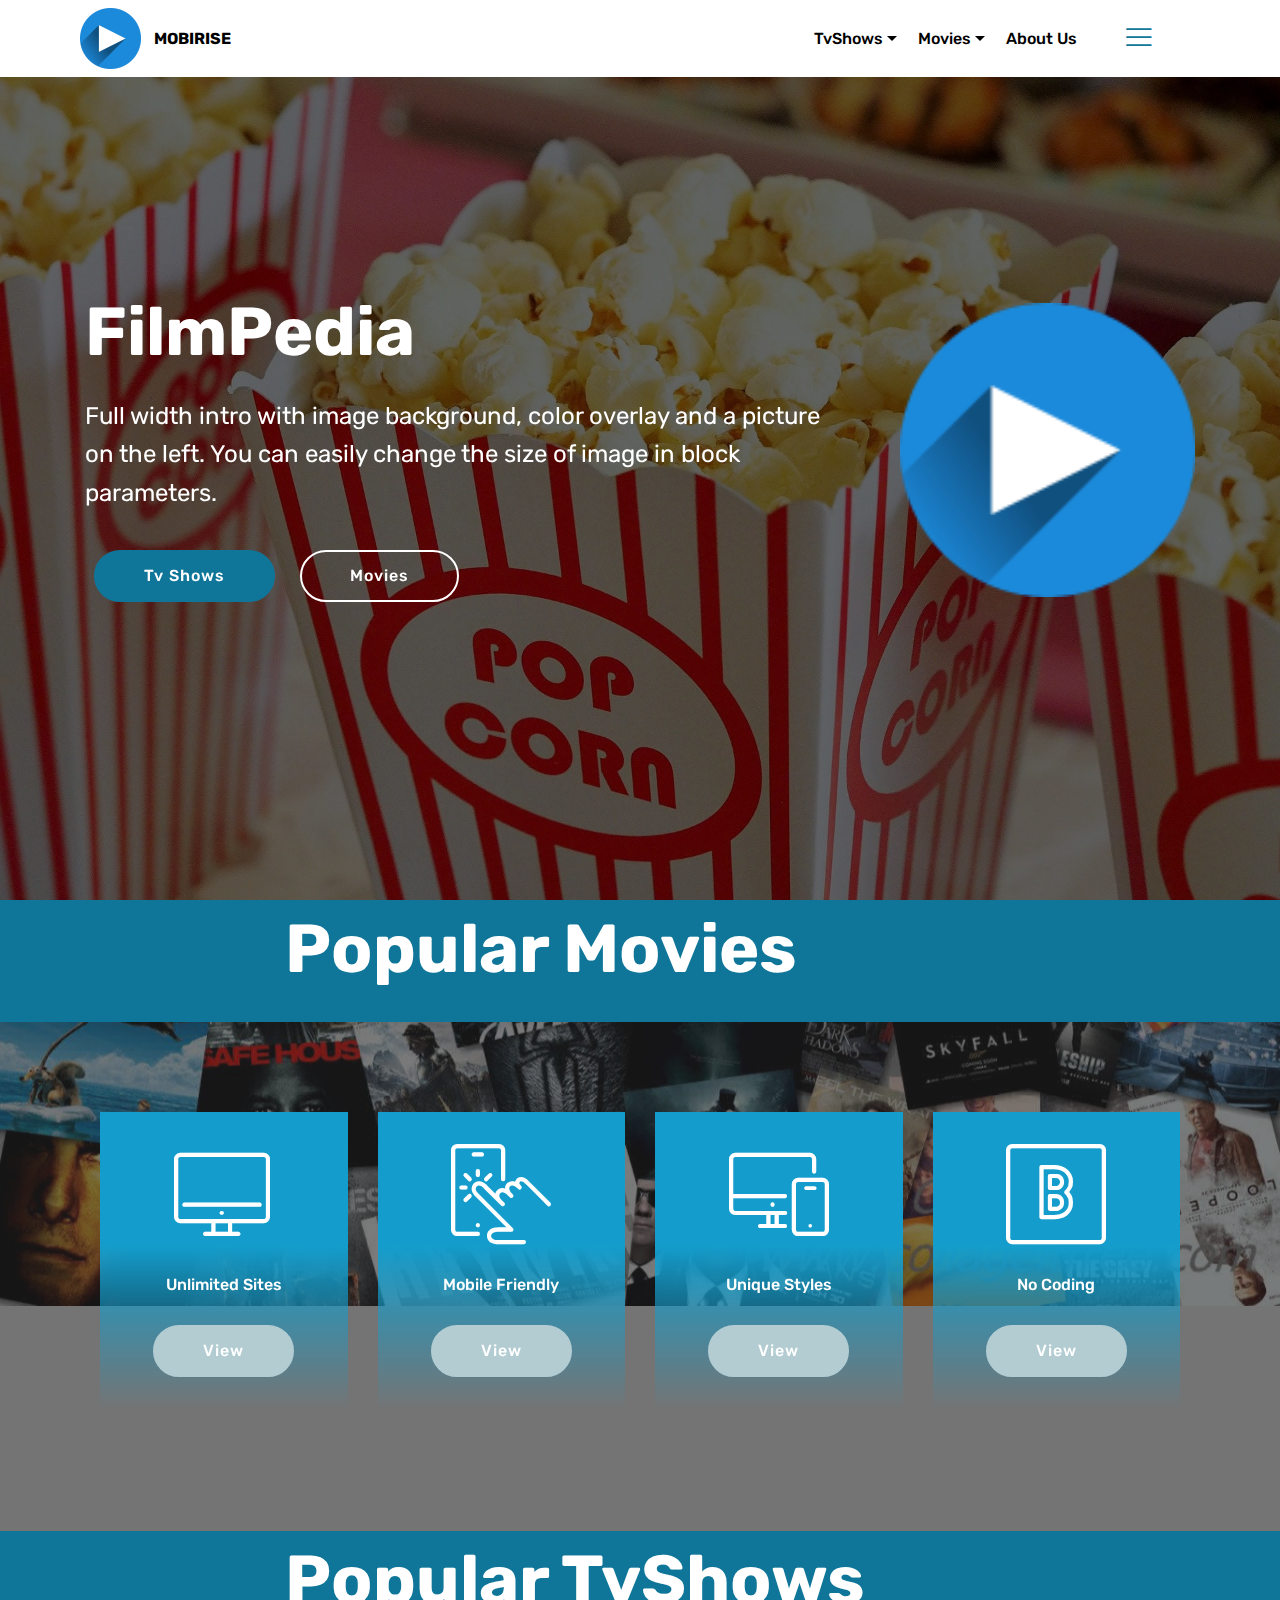
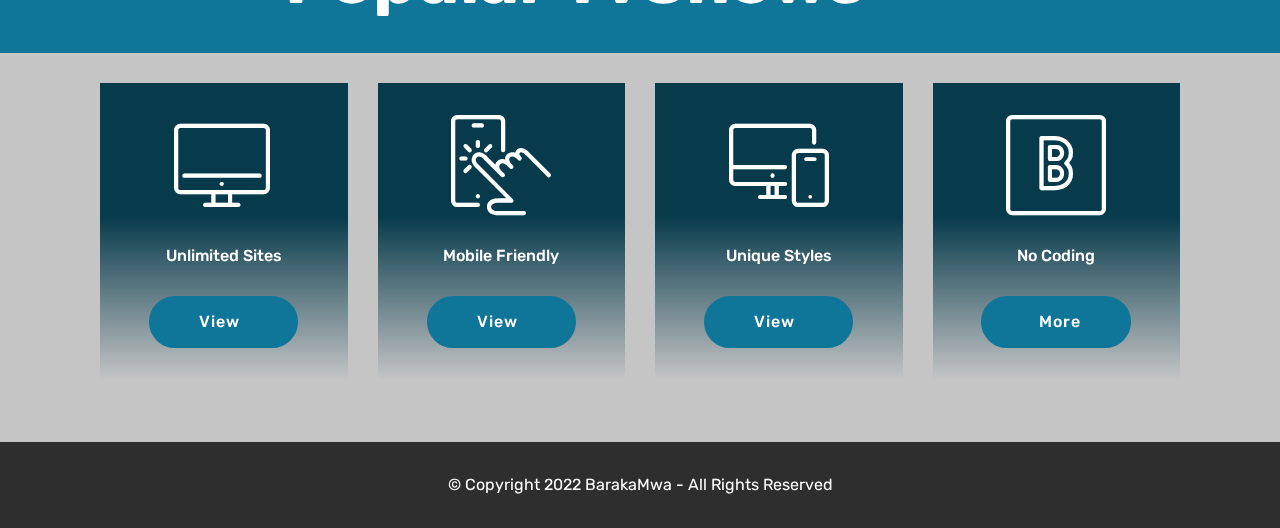
<file: movies_view.html>
<!DOCTYPE html>
<html >
<head>
  <!-- Site made with Mobirise Website Builder v4.6.6, https://mobirise.com -->
  <meta charset="UTF-8">
  <meta http-equiv="X-UA-Compatible" content="IE=edge">
  <meta name="generator" content="Mobirise v4.6.6, mobirise.com">
  <meta name="viewport" content="width=device-width, initial-scale=1, minimum-scale=1">
  <link rel="shortcut icon" href="assets/images/mbr-122x122.png" type="image/x-icon">
  <meta name="description" content="">
  <title>Movie List</title>
  <link rel="stylesheet" href="assets/web/assets/mobirise-icons/mobirise-icons.css">
  <link rel="stylesheet" href="assets/web/assets/mobirise-icons-bold/mobirise-icons-bold.css">
  <link rel="stylesheet" href="assets/tether/tether.min.css">
  <link rel="stylesheet" href="assets/bootstrap/css/bootstrap.min.css">
  <link rel="stylesheet" href="assets/bootstrap/css/bootstrap-grid.min.css">
  <link rel="stylesheet" href="assets/bootstrap/css/bootstrap-reboot.min.css">
  <link rel="stylesheet" href="assets/dropdown/css/style.css">
  <link rel="stylesheet" href="assets/theme/css/style.css">
  <link rel="stylesheet" href="assets/mobirise/css/mbr-additional.css" type="text/css">
  
  
  
</head>
<body>
  <section class="menu cid-thjZH2Ddy4" once="menu" id="menu2-17">

    

    <nav class="navbar navbar-expand beta-menu navbar-dropdown align-items-center navbar-fixed-top navbar-toggleable-sm">
        <button class="navbar-toggler navbar-toggler-right" type="button" data-toggle="collapse" data-target="#navbarSupportedContent" aria-controls="navbarSupportedContent" aria-expanded="false" aria-label="Toggle navigation">
            <div class="hamburger">
                <span></span>
                <span></span>
                <span></span>
                <span></span>
            </div>
        </button>
        <div class="menu-logo">
            <div class="navbar-brand">
                <span class="navbar-logo">
                    <a href="https://mobirise.com">
                        <img src="assets/images/mbr-122x122.png" alt="Mobirise" title="" style="height: 3.8rem;">
                    </a>
                </span>
                <span class="navbar-caption-wrap"><a class="navbar-caption text-black display-4" href="https://mobirise.com">
                        MOBIRISE
                    </a></span>
            </div>
        </div>
        <div class="collapse navbar-collapse" id="navbarSupportedContent">
            <ul class="navbar-nav nav-dropdown" data-app-modern-menu="true"><li class="nav-item dropdown">
                    <a class="nav-link link text-black dropdown-toggle display-4" href="tv_shows_view.html" data-toggle="dropdown-submenu" aria-expanded="false">
                        TvShows</a><div class="dropdown-menu"><a class="text-black dropdown-item display-4" href="tv_shows_view.html">Popular</a><a class="text-black dropdown-item display-4" href="tv_shows_view.html">Airing Today</a><a class="text-black dropdown-item display-4" href="tv_shows_view.html">On The Air</a><a class="text-black dropdown-item display-4" href="tv_shows_view.html">Latest</a><a class="text-black dropdown-item display-4" href="tv_shows_view.html">Top Rated</a></div>
                </li><li class="nav-item dropdown open"><a class="nav-link link text-black dropdown-toggle display-4" href="movies_view.html" data-toggle="dropdown-submenu" aria-expanded="true">
                        Movies</a><div class="dropdown-menu"><a class="text-black dropdown-item display-4" href="movies_view.html">Popular</a><a class="text-black dropdown-item display-4" href="movies_view.html">Air Today</a><a class="text-black dropdown-item display-4" href="movies_view.html">On The Air</a><a class="text-black dropdown-item display-4" href="movies_view.html">Latest</a><a class="text-black dropdown-item display-4" href="movies_view.html">Top Rated<br></a></div></li>
                <li class="nav-item">
                    <a class="nav-link link text-black display-4" href="https://mobirise.com">
                        About Us
                    </a>
                </li></ul>
            <div class="navbar-buttons mbr-section-btn"><a class="btn btn-sm btn-white-outline display-4" href="tel:+1-234-567-8901"><span class="mbrib-menu mbr-iconfont mbr-iconfont-btn" style="color: rgb(15, 118, 153);"></span>
                    </a></div>
        </div>
    </nav>
</section>

<section class="engine"><a href="https://mobirise.ws/m">drag and drop web builder</a></section><section class="header3 cid-thjZH3zsnN mbr-fullscreen mbr-parallax-background" id="header3-18">

    

    <div class="mbr-overlay" style="opacity: 0.6; background-color: rgb(0, 0, 0);">
    </div>

    <div class="container">
        <div class="media-container-row">
            <div class="mbr-figure" style="width: 45%;">
                <img src="assets/images/mbr-121x121.png" alt="Mobirise" title="">
            </div>

            <div class="media-content">
                <h1 class="mbr-section-title mbr-white pb-3 mbr-fonts-style display-1"><strong>FilmPedia</strong></h1>
                
                <div class="mbr-section-text mbr-white pb-3 ">
                    <p class="mbr-text mbr-fonts-style display-5">
                        Full width intro with image background, color overlay and a picture on the left. You can easily change the size of image in block parameters.
                    </p>
                </div>
                <div class="mbr-section-btn"><a class="btn btn-md btn-primary display-4" href="https://mobirise.com">Tv Shows</a>
                    <a class="btn btn-md btn-white-outline display-4" href="https://mobirise.com">Movies</a></div>
            </div>
        </div>
    </div>

</section>

<section class="mbr-section content5 cid-thjZH46jLL" id="content5-19">

    

    

    <div class="container">
        <div class="media-container-row">
            <div class="title col-12 col-md-8">
                <h2 class="align-center mbr-bold mbr-white pb-3 mbr-fonts-style display-1">
                    Popular Movies</h2>
                
                
                
            </div>
        </div>
    </div>
</section>

<section class="features8 cid-thjZH4DqEZ mbr-parallax-background" id="features8-1a">

    

    <div class="mbr-overlay" style="opacity: 0.6; background-color: rgb(35, 35, 35);">
    </div>

    <div class="container">
        <div class="media-container-row">

            <div class="card  col-12 col-md-6 col-lg-3">
                <div class="card-img">
                    <span class="mbri-desktop mbr-iconfont"></span>
                </div>
                <div class="card-box align-center">
                    <h4 class="card-title mbr-fonts-style display-7">
                        Unlimited Sites
                    </h4>
                    
                    <div class="mbr-section-btn text-center"><a href="https://mobirise.com" class="btn btn-secondary display-4">
                            View</a></div>
                </div>
            </div>

            <div class="card  col-12 col-md-6 col-lg-3">
                <div class="card-img">
                    <span class="mbri-touch mbr-iconfont"></span>
                </div>
                <div class="card-box align-center">
                    <h4 class="card-title mbr-fonts-style display-7">
                        Mobile Friendly
                    </h4>
                    
                    <div class="mbr-section-btn text-center"><a href="https://mobirise.com" class="btn btn-secondary display-4">
                            View
                        </a></div>
                </div>
            </div>

            <div class="card  col-12 col-md-6 col-lg-3">
                <div class="card-img">
                    <span class="mbri-responsive mbr-iconfont"></span>
                </div>
                <div class="card-box align-center">
                    <h4 class="card-title mbr-fonts-style display-7">
                        Unique Styles
                    </h4>
                    
                    <div class="mbr-section-btn text-center"><a href="https://mobirise.com" class="btn btn-secondary display-4">
                            View
                        </a></div>
                </div>
            </div>

            <div class="card  col-12 col-md-6 col-lg-3">
                <div class="card-img">
                    <span class="mbri-bootstrap mbr-iconfont"></span>
                </div>
                <div class="card-box align-center">
                    <h4 class="card-title mbr-fonts-style display-7">
                        No Coding
                    </h4>
                    
                    <div class="mbr-section-btn text-center"><a href="https://mobirise.com" class="btn btn-secondary display-4">
                            View
                        </a></div>
                </div>
            </div>
        </div>
    </div>
</section>

<section class="mbr-section content5 cid-thjZH5la7T" id="content5-1b">

    

    

    <div class="container">
        <div class="media-container-row">
            <div class="title col-12 col-md-8">
                <h2 class="align-center mbr-bold mbr-white pb-3 mbr-fonts-style display-1">
                    Popular TvShows</h2>
                
                
                
            </div>
        </div>
    </div>
</section>

<section class="features8 cid-thjZH5PoYn mbr-parallax-background" id="features8-1c">

    

    <div class="mbr-overlay" style="opacity: 0.2; background-color: rgb(35, 35, 35);">
    </div>

    <div class="container">
        <div class="media-container-row">

            <div class="card  col-12 col-md-6 col-lg-3">
                <div class="card-img">
                    <span class="mbri-desktop mbr-iconfont"></span>
                </div>
                <div class="card-box align-center">
                    <h4 class="card-title mbr-fonts-style display-7">
                        Unlimited Sites
                    </h4>
                    
                    <div class="mbr-section-btn text-center"><a href="https://mobiri.se" class="btn btn-primary display-4">View<span class="mobi-mbri mobi-mbri-like mbr-iconfont mbr-iconfont-btn"></span></a></div>
                </div>
            </div>

            <div class="card  col-12 col-md-6 col-lg-3">
                <div class="card-img">
                    <span class="mbri-touch mbr-iconfont"></span>
                </div>
                <div class="card-box align-center">
                    <h4 class="card-title mbr-fonts-style display-7">
                        Mobile Friendly
                    </h4>
                    
                    <div class="mbr-section-btn text-center"><a href="https://mobiri.se" class="btn btn-primary display-4">View<span class="mobi-mbri mobi-mbri-like mbr-iconfont mbr-iconfont-btn"></span></a></div>
                </div>
            </div>

            <div class="card  col-12 col-md-6 col-lg-3">
                <div class="card-img">
                    <span class="mbri-responsive mbr-iconfont"></span>
                </div>
                <div class="card-box align-center">
                    <h4 class="card-title mbr-fonts-style display-7">
                        Unique Styles
                    </h4>
                    
                    <div class="mbr-section-btn text-center"><a href="https://mobiri.se" class="btn btn-primary display-4">View<span class="mobi-mbri mobi-mbri-like mbr-iconfont mbr-iconfont-btn"></span></a></div>
                </div>
            </div>

            <div class="card  col-12 col-md-6 col-lg-3">
                <div class="card-img">
                    <span class="mbri-bootstrap mbr-iconfont"></span>
                </div>
                <div class="card-box align-center">
                    <h4 class="card-title mbr-fonts-style display-7">
                        No Coding
                    </h4>
                    
                    <div class="mbr-section-btn text-center"><a href="https://mobiri.se" class="btn btn-primary display-4"><span class="mobi-mbri mobi-mbri-like mbr-iconfont mbr-iconfont-btn"></span>
                            More
                        </a></div>
                </div>
            </div>
        </div>
    </div>
</section>

<section once="" class="cid-thjZH6sbsa" id="footer6-1d">

    

    

    <div class="container">
        <div class="media-container-row align-center mbr-white">
            <div class="col-12">
                <p class="mbr-text mb-0 mbr-fonts-style display-7">
                    © Copyright 2022 BarakaMwa - All Rights Reserved
                </p>
            </div>
        </div>
    </div>
</section>


  <script src="assets/web/assets/jquery/jquery.min.js"></script>
  <script src="assets/tether/tether.min.js"></script>
  <script src="assets/popper/popper.min.js"></script>
  <script src="assets/bootstrap/js/bootstrap.min.js"></script>
  <script src="assets/dropdown/js/script.min.js"></script>
  <script src="assets/touchswipe/jquery.touch-swipe.min.js"></script>
  <script src="assets/parallax/jarallax.min.js"></script>
  <script src="assets/smoothscroll/smooth-scroll.js"></script>
  <script src="assets/theme/js/script.js"></script>
  
  
 <div id="scrollToTop" class="scrollToTop mbr-arrow-up"><a style="text-align: center;"><i></i></a></div>
  </body>
</html>
</file>
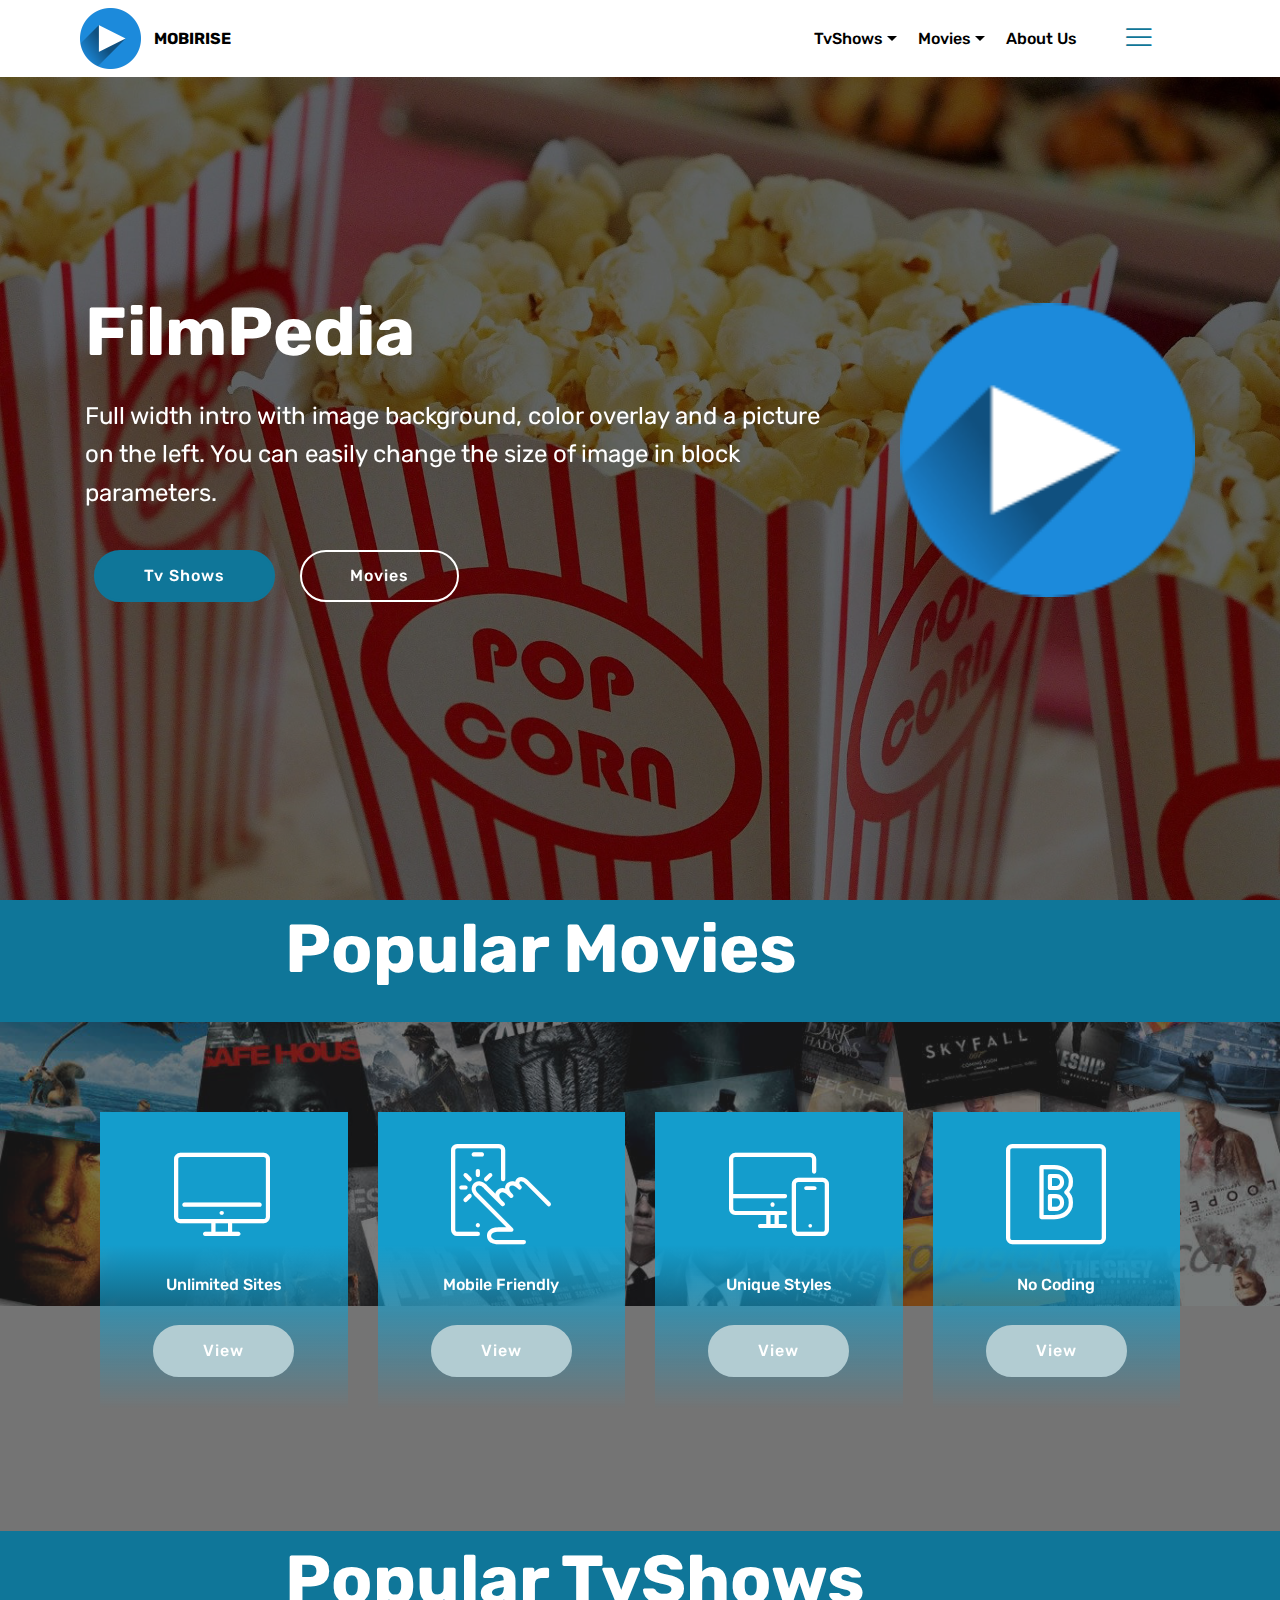
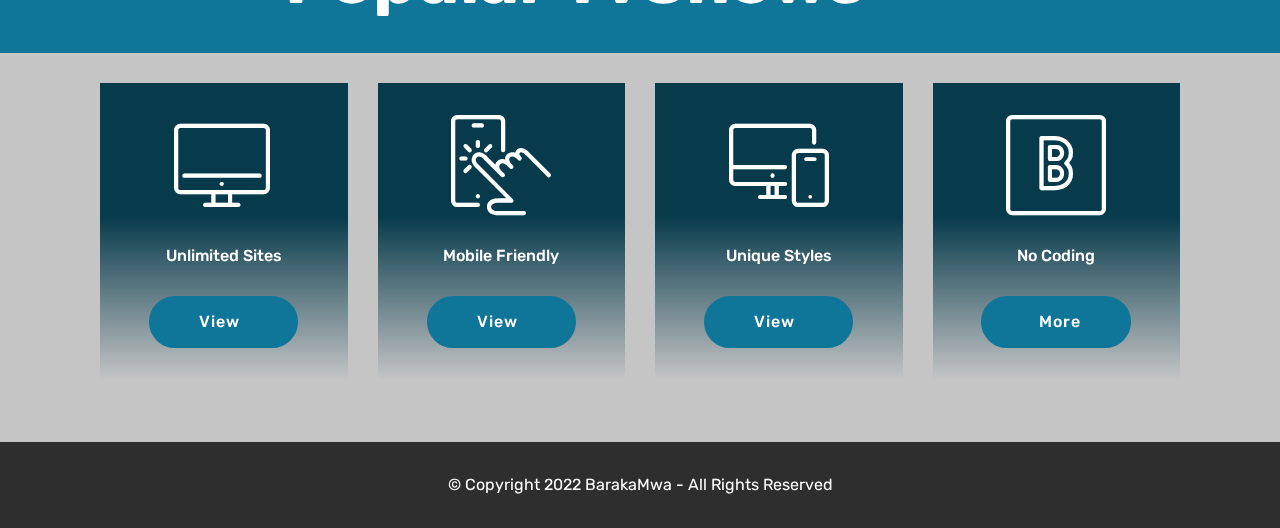
<file: tv_show_view.html>
<!DOCTYPE html>
<html >
<head>
  <!-- Site made with Mobirise Website Builder v4.6.6, https://mobirise.com -->
  <meta charset="UTF-8">
  <meta http-equiv="X-UA-Compatible" content="IE=edge">
  <meta name="generator" content="Mobirise v4.6.6, mobirise.com">
  <meta name="viewport" content="width=device-width, initial-scale=1, minimum-scale=1">
  <link rel="shortcut icon" href="assets/images/mbr-122x122.png" type="image/x-icon">
  <meta name="description" content="">
  <title>Tv Show</title>
  <link rel="stylesheet" href="assets/web/assets/mobirise-icons/mobirise-icons.css">
  <link rel="stylesheet" href="assets/web/assets/mobirise-icons-bold/mobirise-icons-bold.css">
  <link rel="stylesheet" href="assets/tether/tether.min.css">
  <link rel="stylesheet" href="assets/bootstrap/css/bootstrap.min.css">
  <link rel="stylesheet" href="assets/bootstrap/css/bootstrap-grid.min.css">
  <link rel="stylesheet" href="assets/bootstrap/css/bootstrap-reboot.min.css">
  <link rel="stylesheet" href="assets/dropdown/css/style.css">
  <link rel="stylesheet" href="assets/theme/css/style.css">
  <link rel="stylesheet" href="assets/mobirise/css/mbr-additional.css" type="text/css">
  
  
  
</head>
<body>
  <section class="menu cid-thjZVrcihT" once="menu" id="menu2-1e">

    

    <nav class="navbar navbar-expand beta-menu navbar-dropdown align-items-center navbar-fixed-top navbar-toggleable-sm">
        <button class="navbar-toggler navbar-toggler-right" type="button" data-toggle="collapse" data-target="#navbarSupportedContent" aria-controls="navbarSupportedContent" aria-expanded="false" aria-label="Toggle navigation">
            <div class="hamburger">
                <span></span>
                <span></span>
                <span></span>
                <span></span>
            </div>
        </button>
        <div class="menu-logo">
            <div class="navbar-brand">
                <span class="navbar-logo">
                    <a href="https://mobirise.com">
                        <img src="assets/images/mbr-122x122.png" alt="Mobirise" title="" style="height: 3.8rem;">
                    </a>
                </span>
                <span class="navbar-caption-wrap"><a class="navbar-caption text-black display-4" href="https://mobirise.com">
                        MOBIRISE
                    </a></span>
            </div>
        </div>
        <div class="collapse navbar-collapse" id="navbarSupportedContent">
            <ul class="navbar-nav nav-dropdown" data-app-modern-menu="true"><li class="nav-item dropdown">
                    <a class="nav-link link text-black dropdown-toggle display-4" href="tv_shows_view.html" data-toggle="dropdown-submenu" aria-expanded="false">
                        TvShows</a><div class="dropdown-menu"><a class="text-black dropdown-item display-4" href="tv_shows_view.html">Popular</a><a class="text-black dropdown-item display-4" href="tv_shows_view.html">Airing Today</a><a class="text-black dropdown-item display-4" href="tv_shows_view.html">On The Air</a><a class="text-black dropdown-item display-4" href="tv_shows_view.html">Latest</a><a class="text-black dropdown-item display-4" href="tv_shows_view.html">Top Rated</a></div>
                </li><li class="nav-item dropdown open"><a class="nav-link link text-black dropdown-toggle display-4" href="movies_view.html" data-toggle="dropdown-submenu" aria-expanded="true">
                        Movies</a><div class="dropdown-menu"><a class="text-black dropdown-item display-4" href="movies_view.html">Popular</a><a class="text-black dropdown-item display-4" href="movies_view.html">Air Today</a><a class="text-black dropdown-item display-4" href="movies_view.html">On The Air</a><a class="text-black dropdown-item display-4" href="movies_view.html">Latest</a><a class="text-black dropdown-item display-4" href="movies_view.html">Top Rated<br></a></div></li>
                <li class="nav-item">
                    <a class="nav-link link text-black display-4" href="https://mobirise.com">
                        About Us
                    </a>
                </li></ul>
            <div class="navbar-buttons mbr-section-btn"><a class="btn btn-sm btn-white-outline display-4" href="tel:+1-234-567-8901"><span class="mbrib-menu mbr-iconfont mbr-iconfont-btn" style="color: rgb(15, 118, 153);"></span>
                    </a></div>
        </div>
    </nav>
</section>

<section class="engine"><a href="https://mobirise.ws/g">create free website</a></section><section class="header3 cid-thjZVrzzfv mbr-fullscreen mbr-parallax-background" id="header3-1f">

    

    <div class="mbr-overlay" style="opacity: 0.6; background-color: rgb(0, 0, 0);">
    </div>

    <div class="container">
        <div class="media-container-row">
            <div class="mbr-figure" style="width: 45%;">
                <img src="assets/images/mbr-121x121.png" alt="Mobirise" title="">
            </div>

            <div class="media-content">
                <h1 class="mbr-section-title mbr-white pb-3 mbr-fonts-style display-1"><strong>FilmPedia</strong></h1>
                
                <div class="mbr-section-text mbr-white pb-3 ">
                    <p class="mbr-text mbr-fonts-style display-5">
                        Full width intro with image background, color overlay and a picture on the left. You can easily change the size of image in block parameters.
                    </p>
                </div>
                <div class="mbr-section-btn"><a class="btn btn-md btn-primary display-4" href="https://mobirise.com">Tv Shows</a>
                    <a class="btn btn-md btn-white-outline display-4" href="https://mobirise.com">Movies</a></div>
            </div>
        </div>
    </div>

</section>

<section class="mbr-section content5 cid-thjZVs60Kw" id="content5-1g">

    

    

    <div class="container">
        <div class="media-container-row">
            <div class="title col-12 col-md-8">
                <h2 class="align-center mbr-bold mbr-white pb-3 mbr-fonts-style display-1">
                    Popular Movies</h2>
                
                
                
            </div>
        </div>
    </div>
</section>

<section class="features8 cid-thjZVswM2c mbr-parallax-background" id="features8-1h">

    

    <div class="mbr-overlay" style="opacity: 0.6; background-color: rgb(35, 35, 35);">
    </div>

    <div class="container">
        <div class="media-container-row">

            <div class="card  col-12 col-md-6 col-lg-3">
                <div class="card-img">
                    <span class="mbri-desktop mbr-iconfont"></span>
                </div>
                <div class="card-box align-center">
                    <h4 class="card-title mbr-fonts-style display-7">
                        Unlimited Sites
                    </h4>
                    
                    <div class="mbr-section-btn text-center"><a href="https://mobirise.com" class="btn btn-secondary display-4">
                            View</a></div>
                </div>
            </div>

            <div class="card  col-12 col-md-6 col-lg-3">
                <div class="card-img">
                    <span class="mbri-touch mbr-iconfont"></span>
                </div>
                <div class="card-box align-center">
                    <h4 class="card-title mbr-fonts-style display-7">
                        Mobile Friendly
                    </h4>
                    
                    <div class="mbr-section-btn text-center"><a href="https://mobirise.com" class="btn btn-secondary display-4">
                            View
                        </a></div>
                </div>
            </div>

            <div class="card  col-12 col-md-6 col-lg-3">
                <div class="card-img">
                    <span class="mbri-responsive mbr-iconfont"></span>
                </div>
                <div class="card-box align-center">
                    <h4 class="card-title mbr-fonts-style display-7">
                        Unique Styles
                    </h4>
                    
                    <div class="mbr-section-btn text-center"><a href="https://mobirise.com" class="btn btn-secondary display-4">
                            View
                        </a></div>
                </div>
            </div>

            <div class="card  col-12 col-md-6 col-lg-3">
                <div class="card-img">
                    <span class="mbri-bootstrap mbr-iconfont"></span>
                </div>
                <div class="card-box align-center">
                    <h4 class="card-title mbr-fonts-style display-7">
                        No Coding
                    </h4>
                    
                    <div class="mbr-section-btn text-center"><a href="https://mobirise.com" class="btn btn-secondary display-4">
                            View
                        </a></div>
                </div>
            </div>
        </div>
    </div>
</section>

<section class="mbr-section content5 cid-thjZVt4G8m" id="content5-1i">

    

    

    <div class="container">
        <div class="media-container-row">
            <div class="title col-12 col-md-8">
                <h2 class="align-center mbr-bold mbr-white pb-3 mbr-fonts-style display-1">
                    Popular TvShows</h2>
                
                
                
            </div>
        </div>
    </div>
</section>

<section class="features8 cid-thjZVtxlZ6 mbr-parallax-background" id="features8-1j">

    

    <div class="mbr-overlay" style="opacity: 0.2; background-color: rgb(35, 35, 35);">
    </div>

    <div class="container">
        <div class="media-container-row">

            <div class="card  col-12 col-md-6 col-lg-3">
                <div class="card-img">
                    <span class="mbri-desktop mbr-iconfont"></span>
                </div>
                <div class="card-box align-center">
                    <h4 class="card-title mbr-fonts-style display-7">
                        Unlimited Sites
                    </h4>
                    
                    <div class="mbr-section-btn text-center"><a href="https://mobiri.se" class="btn btn-primary display-4">View<span class="mobi-mbri mobi-mbri-like mbr-iconfont mbr-iconfont-btn"></span></a></div>
                </div>
            </div>

            <div class="card  col-12 col-md-6 col-lg-3">
                <div class="card-img">
                    <span class="mbri-touch mbr-iconfont"></span>
                </div>
                <div class="card-box align-center">
                    <h4 class="card-title mbr-fonts-style display-7">
                        Mobile Friendly
                    </h4>
                    
                    <div class="mbr-section-btn text-center"><a href="https://mobiri.se" class="btn btn-primary display-4">View<span class="mobi-mbri mobi-mbri-like mbr-iconfont mbr-iconfont-btn"></span></a></div>
                </div>
            </div>

            <div class="card  col-12 col-md-6 col-lg-3">
                <div class="card-img">
                    <span class="mbri-responsive mbr-iconfont"></span>
                </div>
                <div class="card-box align-center">
                    <h4 class="card-title mbr-fonts-style display-7">
                        Unique Styles
                    </h4>
                    
                    <div class="mbr-section-btn text-center"><a href="https://mobiri.se" class="btn btn-primary display-4">View<span class="mobi-mbri mobi-mbri-like mbr-iconfont mbr-iconfont-btn"></span></a></div>
                </div>
            </div>

            <div class="card  col-12 col-md-6 col-lg-3">
                <div class="card-img">
                    <span class="mbri-bootstrap mbr-iconfont"></span>
                </div>
                <div class="card-box align-center">
                    <h4 class="card-title mbr-fonts-style display-7">
                        No Coding
                    </h4>
                    
                    <div class="mbr-section-btn text-center"><a href="https://mobiri.se" class="btn btn-primary display-4"><span class="mobi-mbri mobi-mbri-like mbr-iconfont mbr-iconfont-btn"></span>
                            More
                        </a></div>
                </div>
            </div>
        </div>
    </div>
</section>

<section once="" class="cid-thjZVu3wR2" id="footer6-1k">

    

    

    <div class="container">
        <div class="media-container-row align-center mbr-white">
            <div class="col-12">
                <p class="mbr-text mb-0 mbr-fonts-style display-7">
                    © Copyright 2022 BarakaMwa - All Rights Reserved
                </p>
            </div>
        </div>
    </div>
</section>


  <script src="assets/web/assets/jquery/jquery.min.js"></script>
  <script src="assets/tether/tether.min.js"></script>
  <script src="assets/popper/popper.min.js"></script>
  <script src="assets/bootstrap/js/bootstrap.min.js"></script>
  <script src="assets/dropdown/js/script.min.js"></script>
  <script src="assets/touchswipe/jquery.touch-swipe.min.js"></script>
  <script src="assets/parallax/jarallax.min.js"></script>
  <script src="assets/smoothscroll/smooth-scroll.js"></script>
  <script src="assets/theme/js/script.js"></script>
  
  
 <div id="scrollToTop" class="scrollToTop mbr-arrow-up"><a style="text-align: center;"><i></i></a></div>
  </body>
</html>
</file>
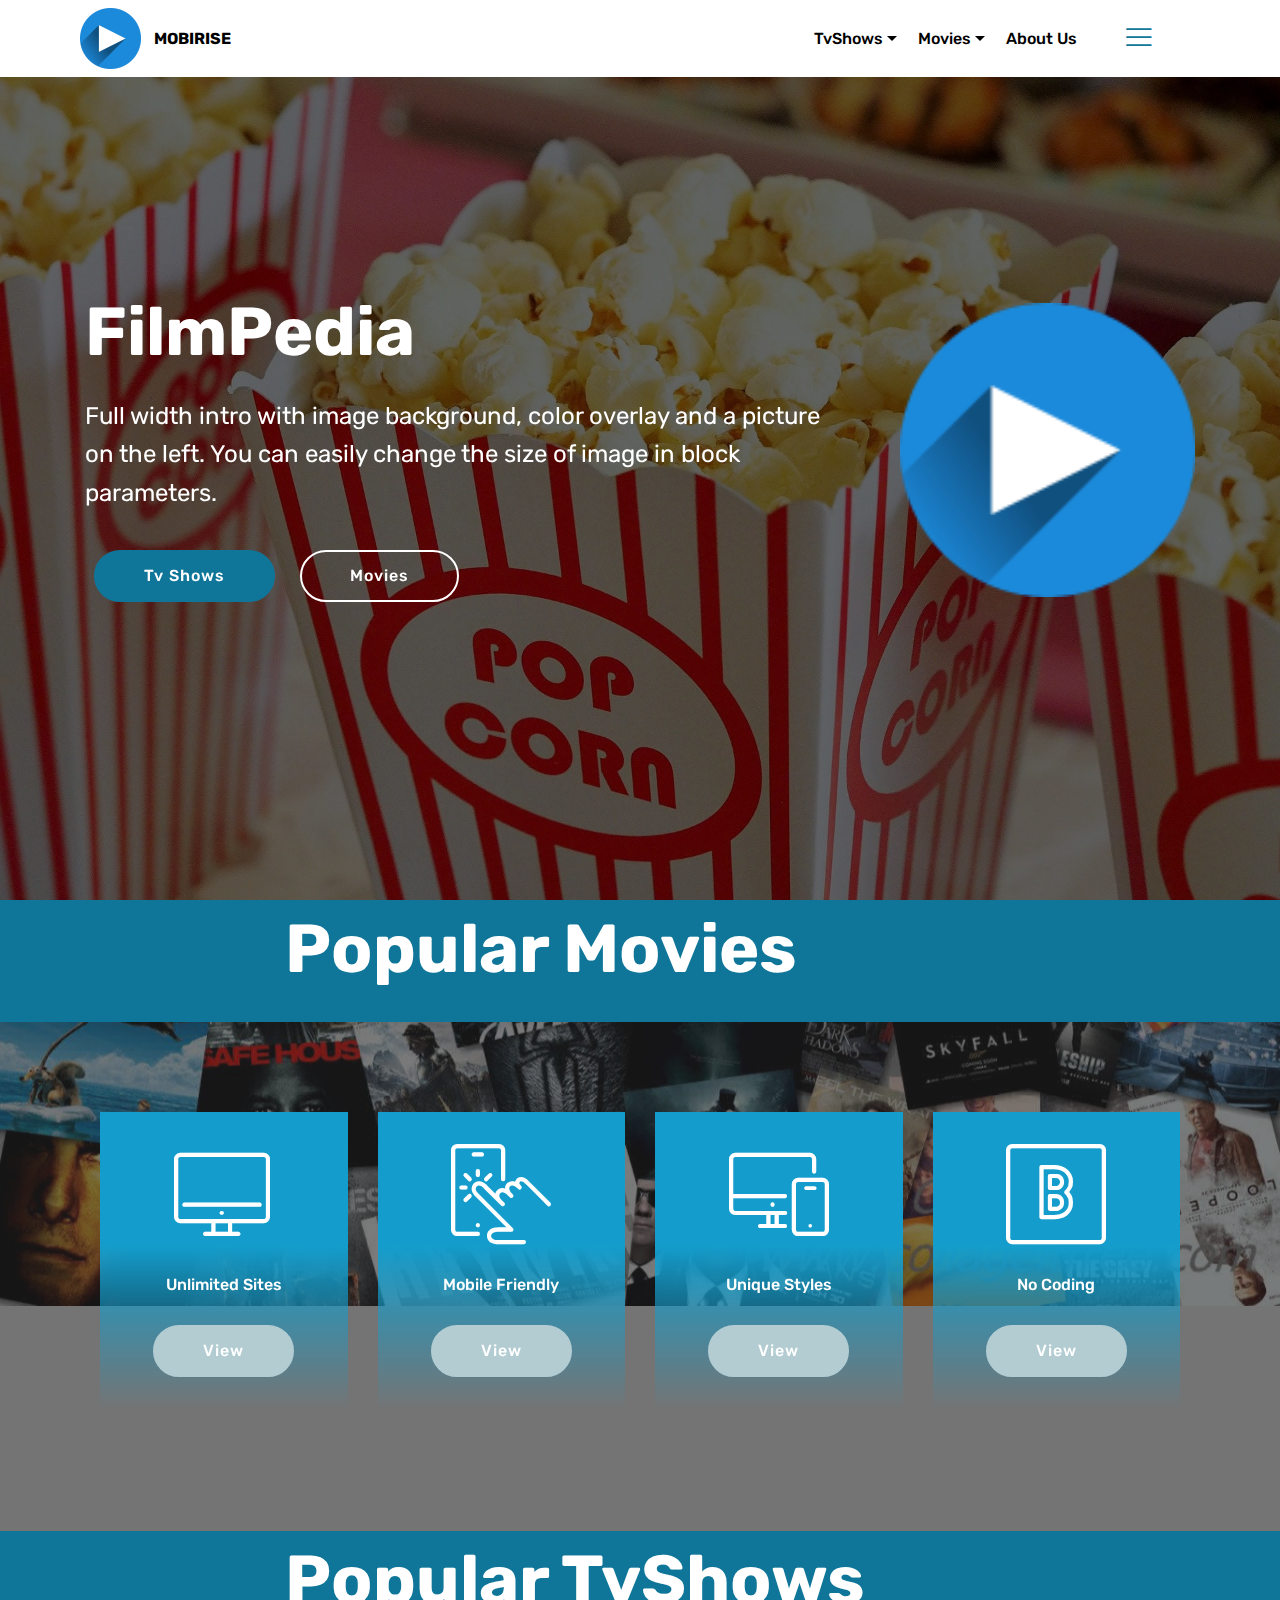
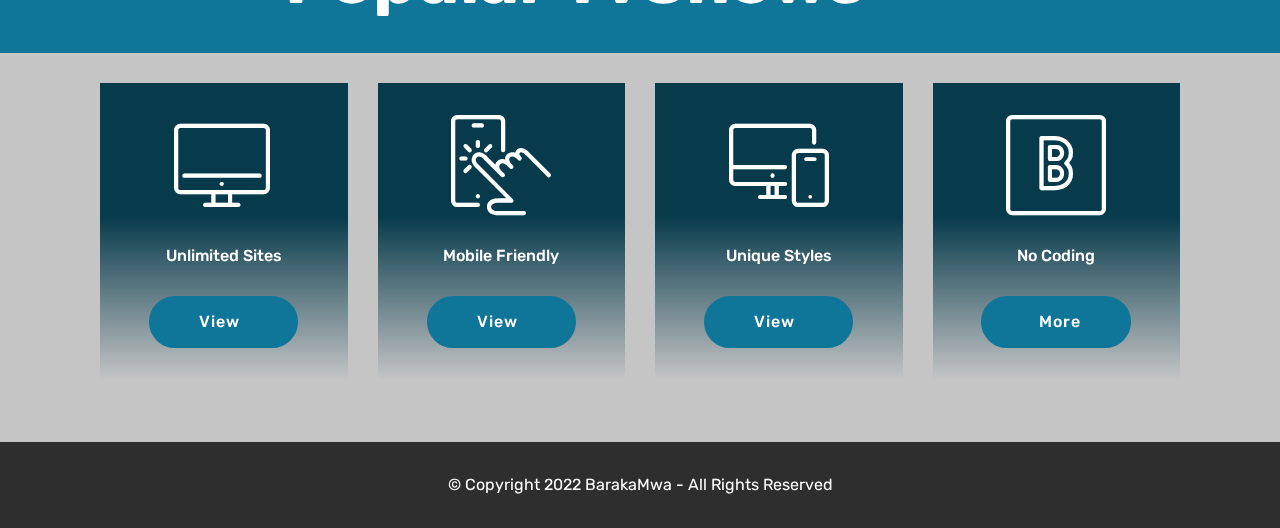
<file: tv_shows_view.html>
<!DOCTYPE html>
<html >
<head>
  <!-- Site made with Mobirise Website Builder v4.6.6, https://mobirise.com -->
  <meta charset="UTF-8">
  <meta http-equiv="X-UA-Compatible" content="IE=edge">
  <meta name="generator" content="Mobirise v4.6.6, mobirise.com">
  <meta name="viewport" content="width=device-width, initial-scale=1, minimum-scale=1">
  <link rel="shortcut icon" href="assets/images/mbr-122x122.png" type="image/x-icon">
  <meta name="description" content="">
  <title>Tv Show List</title>
  <link rel="stylesheet" href="assets/web/assets/mobirise-icons/mobirise-icons.css">
  <link rel="stylesheet" href="assets/web/assets/mobirise-icons-bold/mobirise-icons-bold.css">
  <link rel="stylesheet" href="assets/tether/tether.min.css">
  <link rel="stylesheet" href="assets/bootstrap/css/bootstrap.min.css">
  <link rel="stylesheet" href="assets/bootstrap/css/bootstrap-grid.min.css">
  <link rel="stylesheet" href="assets/bootstrap/css/bootstrap-reboot.min.css">
  <link rel="stylesheet" href="assets/dropdown/css/style.css">
  <link rel="stylesheet" href="assets/theme/css/style.css">
  <link rel="stylesheet" href="assets/mobirise/css/mbr-additional.css" type="text/css">
  
  
  
</head>
<body>
  <section class="menu cid-thk037crsi" once="menu" id="menu2-1l">

    

    <nav class="navbar navbar-expand beta-menu navbar-dropdown align-items-center navbar-fixed-top navbar-toggleable-sm">
        <button class="navbar-toggler navbar-toggler-right" type="button" data-toggle="collapse" data-target="#navbarSupportedContent" aria-controls="navbarSupportedContent" aria-expanded="false" aria-label="Toggle navigation">
            <div class="hamburger">
                <span></span>
                <span></span>
                <span></span>
                <span></span>
            </div>
        </button>
        <div class="menu-logo">
            <div class="navbar-brand">
                <span class="navbar-logo">
                    <a href="https://mobirise.com">
                        <img src="assets/images/mbr-122x122.png" alt="Mobirise" title="" style="height: 3.8rem;">
                    </a>
                </span>
                <span class="navbar-caption-wrap"><a class="navbar-caption text-black display-4" href="https://mobirise.com">
                        MOBIRISE
                    </a></span>
            </div>
        </div>
        <div class="collapse navbar-collapse" id="navbarSupportedContent">
            <ul class="navbar-nav nav-dropdown" data-app-modern-menu="true"><li class="nav-item dropdown">
                    <a class="nav-link link text-black dropdown-toggle display-4" href="tv_shows_view.html" data-toggle="dropdown-submenu" aria-expanded="false">
                        TvShows</a><div class="dropdown-menu"><a class="text-black dropdown-item display-4" href="tv_shows_view.html">Popular</a><a class="text-black dropdown-item display-4" href="tv_shows_view.html">Airing Today</a><a class="text-black dropdown-item display-4" href="tv_shows_view.html">On The Air</a><a class="text-black dropdown-item display-4" href="tv_shows_view.html">Latest</a><a class="text-black dropdown-item display-4" href="tv_shows_view.html">Top Rated</a></div>
                </li><li class="nav-item dropdown open"><a class="nav-link link text-black dropdown-toggle display-4" href="movies_view.html" data-toggle="dropdown-submenu" aria-expanded="true">
                        Movies</a><div class="dropdown-menu"><a class="text-black dropdown-item display-4" href="movies_view.html">Popular</a><a class="text-black dropdown-item display-4" href="movies_view.html">Air Today</a><a class="text-black dropdown-item display-4" href="movies_view.html">On The Air</a><a class="text-black dropdown-item display-4" href="movies_view.html">Latest</a><a class="text-black dropdown-item display-4" href="movies_view.html">Top Rated<br></a></div></li>
                <li class="nav-item">
                    <a class="nav-link link text-black display-4" href="https://mobirise.com">
                        About Us
                    </a>
                </li></ul>
            <div class="navbar-buttons mbr-section-btn"><a class="btn btn-sm btn-white-outline display-4" href="tel:+1-234-567-8901"><span class="mbrib-menu mbr-iconfont mbr-iconfont-btn" style="color: rgb(15, 118, 153);"></span>
                    </a></div>
        </div>
    </nav>
</section>

<section class="engine"><a href="https://mobirise.ws/h">how to make your own website</a></section><section class="header3 cid-thk037zcrL mbr-fullscreen mbr-parallax-background" id="header3-1m">

    

    <div class="mbr-overlay" style="opacity: 0.6; background-color: rgb(0, 0, 0);">
    </div>

    <div class="container">
        <div class="media-container-row">
            <div class="mbr-figure" style="width: 45%;">
                <img src="assets/images/mbr-121x121.png" alt="Mobirise" title="">
            </div>

            <div class="media-content">
                <h1 class="mbr-section-title mbr-white pb-3 mbr-fonts-style display-1"><strong>FilmPedia</strong></h1>
                
                <div class="mbr-section-text mbr-white pb-3 ">
                    <p class="mbr-text mbr-fonts-style display-5">
                        Full width intro with image background, color overlay and a picture on the left. You can easily change the size of image in block parameters.
                    </p>
                </div>
                <div class="mbr-section-btn"><a class="btn btn-md btn-primary display-4" href="https://mobirise.com">Tv Shows</a>
                    <a class="btn btn-md btn-white-outline display-4" href="https://mobirise.com">Movies</a></div>
            </div>
        </div>
    </div>

</section>

<section class="mbr-section content5 cid-thk037YN84" id="content5-1n">

    

    

    <div class="container">
        <div class="media-container-row">
            <div class="title col-12 col-md-8">
                <h2 class="align-center mbr-bold mbr-white pb-3 mbr-fonts-style display-1">
                    Popular Movies</h2>
                
                
                
            </div>
        </div>
    </div>
</section>

<section class="features8 cid-thk038jD2Y mbr-parallax-background" id="features8-1o">

    

    <div class="mbr-overlay" style="opacity: 0.6; background-color: rgb(35, 35, 35);">
    </div>

    <div class="container">
        <div class="media-container-row">

            <div class="card  col-12 col-md-6 col-lg-3">
                <div class="card-img">
                    <span class="mbri-desktop mbr-iconfont"></span>
                </div>
                <div class="card-box align-center">
                    <h4 class="card-title mbr-fonts-style display-7">
                        Unlimited Sites
                    </h4>
                    
                    <div class="mbr-section-btn text-center"><a href="https://mobirise.com" class="btn btn-secondary display-4">
                            View</a></div>
                </div>
            </div>

            <div class="card  col-12 col-md-6 col-lg-3">
                <div class="card-img">
                    <span class="mbri-touch mbr-iconfont"></span>
                </div>
                <div class="card-box align-center">
                    <h4 class="card-title mbr-fonts-style display-7">
                        Mobile Friendly
                    </h4>
                    
                    <div class="mbr-section-btn text-center"><a href="https://mobirise.com" class="btn btn-secondary display-4">
                            View
                        </a></div>
                </div>
            </div>

            <div class="card  col-12 col-md-6 col-lg-3">
                <div class="card-img">
                    <span class="mbri-responsive mbr-iconfont"></span>
                </div>
                <div class="card-box align-center">
                    <h4 class="card-title mbr-fonts-style display-7">
                        Unique Styles
                    </h4>
                    
                    <div class="mbr-section-btn text-center"><a href="https://mobirise.com" class="btn btn-secondary display-4">
                            View
                        </a></div>
                </div>
            </div>

            <div class="card  col-12 col-md-6 col-lg-3">
                <div class="card-img">
                    <span class="mbri-bootstrap mbr-iconfont"></span>
                </div>
                <div class="card-box align-center">
                    <h4 class="card-title mbr-fonts-style display-7">
                        No Coding
                    </h4>
                    
                    <div class="mbr-section-btn text-center"><a href="https://mobirise.com" class="btn btn-secondary display-4">
                            View
                        </a></div>
                </div>
            </div>
        </div>
    </div>
</section>

<section class="mbr-section content5 cid-thk038Vc9J" id="content5-1p">

    

    

    <div class="container">
        <div class="media-container-row">
            <div class="title col-12 col-md-8">
                <h2 class="align-center mbr-bold mbr-white pb-3 mbr-fonts-style display-1">
                    Popular TvShows</h2>
                
                
                
            </div>
        </div>
    </div>
</section>

<section class="features8 cid-thk039onKx mbr-parallax-background" id="features8-1q">

    

    <div class="mbr-overlay" style="opacity: 0.2; background-color: rgb(35, 35, 35);">
    </div>

    <div class="container">
        <div class="media-container-row">

            <div class="card  col-12 col-md-6 col-lg-3">
                <div class="card-img">
                    <span class="mbri-desktop mbr-iconfont"></span>
                </div>
                <div class="card-box align-center">
                    <h4 class="card-title mbr-fonts-style display-7">
                        Unlimited Sites
                    </h4>
                    
                    <div class="mbr-section-btn text-center"><a href="https://mobiri.se" class="btn btn-primary display-4">View<span class="mobi-mbri mobi-mbri-like mbr-iconfont mbr-iconfont-btn"></span></a></div>
                </div>
            </div>

            <div class="card  col-12 col-md-6 col-lg-3">
                <div class="card-img">
                    <span class="mbri-touch mbr-iconfont"></span>
                </div>
                <div class="card-box align-center">
                    <h4 class="card-title mbr-fonts-style display-7">
                        Mobile Friendly
                    </h4>
                    
                    <div class="mbr-section-btn text-center"><a href="https://mobiri.se" class="btn btn-primary display-4">View<span class="mobi-mbri mobi-mbri-like mbr-iconfont mbr-iconfont-btn"></span></a></div>
                </div>
            </div>

            <div class="card  col-12 col-md-6 col-lg-3">
                <div class="card-img">
                    <span class="mbri-responsive mbr-iconfont"></span>
                </div>
                <div class="card-box align-center">
                    <h4 class="card-title mbr-fonts-style display-7">
                        Unique Styles
                    </h4>
                    
                    <div class="mbr-section-btn text-center"><a href="https://mobiri.se" class="btn btn-primary display-4">View<span class="mobi-mbri mobi-mbri-like mbr-iconfont mbr-iconfont-btn"></span></a></div>
                </div>
            </div>

            <div class="card  col-12 col-md-6 col-lg-3">
                <div class="card-img">
                    <span class="mbri-bootstrap mbr-iconfont"></span>
                </div>
                <div class="card-box align-center">
                    <h4 class="card-title mbr-fonts-style display-7">
                        No Coding
                    </h4>
                    
                    <div class="mbr-section-btn text-center"><a href="https://mobiri.se" class="btn btn-primary display-4"><span class="mobi-mbri mobi-mbri-like mbr-iconfont mbr-iconfont-btn"></span>
                            More
                        </a></div>
                </div>
            </div>
        </div>
    </div>
</section>

<section once="" class="cid-thk039WAH7" id="footer6-1r">

    

    

    <div class="container">
        <div class="media-container-row align-center mbr-white">
            <div class="col-12">
                <p class="mbr-text mb-0 mbr-fonts-style display-7">
                    © Copyright 2022 BarakaMwa - All Rights Reserved
                </p>
            </div>
        </div>
    </div>
</section>


  <script src="assets/web/assets/jquery/jquery.min.js"></script>
  <script src="assets/tether/tether.min.js"></script>
  <script src="assets/popper/popper.min.js"></script>
  <script src="assets/bootstrap/js/bootstrap.min.js"></script>
  <script src="assets/dropdown/js/script.min.js"></script>
  <script src="assets/touchswipe/jquery.touch-swipe.min.js"></script>
  <script src="assets/parallax/jarallax.min.js"></script>
  <script src="assets/smoothscroll/smooth-scroll.js"></script>
  <script src="assets/theme/js/script.js"></script>
  
  
 <div id="scrollToTop" class="scrollToTop mbr-arrow-up"><a style="text-align: center;"><i></i></a></div>
  </body>
</html>
</file>
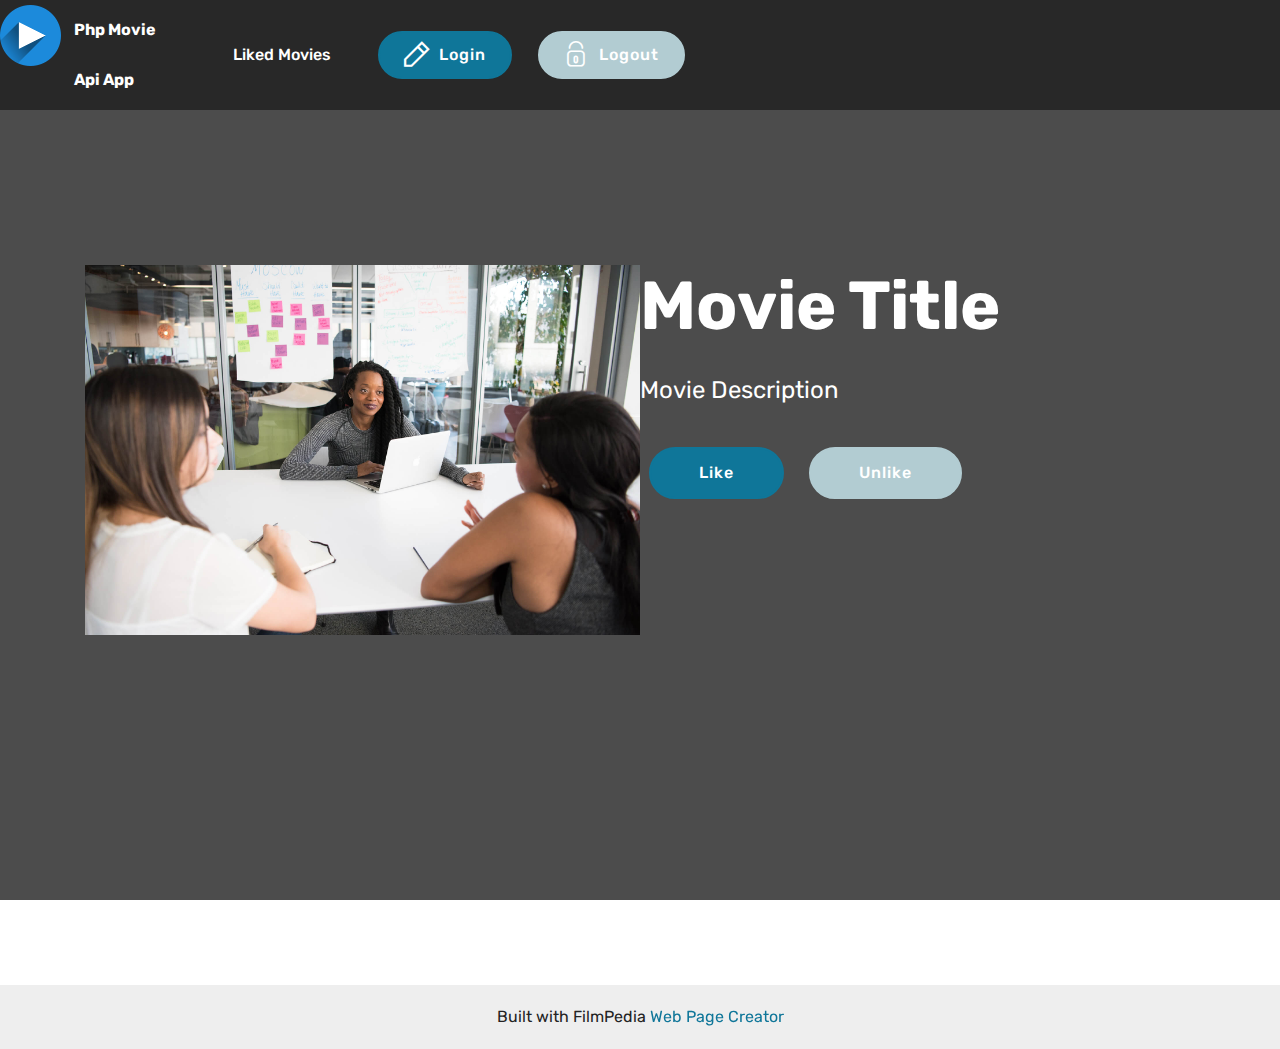
<file: view_movie.html>
<!DOCTYPE html>
<html  >
<head>
  <!-- Site made with FilmPedia Website Builder v5.6.11, https://mobirise.com -->
  <meta charset="UTF-8">
  <meta http-equiv="X-UA-Compatible" content="IE=edge">
  <meta name="generator" content="FilmPedia v5.6.11, mobirise.com">
  <meta name="twitter:card" content="summary_large_image"/>
  <meta name="twitter:image:src" content="assets/images/view_movie-meta.jpeg">
  <meta property="og:image" content="assets/images/view_movie-meta.jpeg">
  <meta name="twitter:title" content="Movie">
  <meta name="viewport" content="width=device-width, initial-scale=1, minimum-scale=1">
  <link rel="shortcut icon" href="assets/images/mbr-121x121.png" type="image/x-icon">
  <meta name="description" content="">
  
  
  <title>Movie</title>
  <link rel="stylesheet" href="assets/web/assets/mobirise-icons2/mobirise2.css">
  <link rel="stylesheet" href="assets/web/assets/mobirise-icons-bold/mobirise-icons-bold.css">
  <link rel="stylesheet" href="assets/bootstrap/css/bootstrap.min.css">
  <link rel="stylesheet" href="assets/bootstrap/css/bootstrap-grid.min.css">
  <link rel="stylesheet" href="assets/bootstrap/css/bootstrap-reboot.min.css">
  <link rel="stylesheet" href="assets/tether/tether.min.css">
  <link rel="stylesheet" href="assets/dropdown/css/style.css">
  <link rel="stylesheet" href="assets/socicon/css/styles.css">
  <link rel="stylesheet" href="assets/theme/css/style.css">
  <link rel="preload" href="https://fonts.googleapis.com/css?family=Rubik:300,400,500,600,700,800,900,300i,400i,500i,600i,700i,800i,900i&display=swap" as="style" onload="this.onload=null;this.rel='stylesheet'">
  <noscript><link rel="stylesheet" href="https://fonts.googleapis.com/css?family=Rubik:300,400,500,600,700,800,900,300i,400i,500i,600i,700i,800i,900i&display=swap"></noscript>
  <link rel="preload" as="style" href="assets/mobirise/css/mbr-additional.css"><link rel="stylesheet" href="assets/mobirise/css/mbr-additional.css" type="text/css">
  
  
  
  
</head>
<body>
  
  <section class="menu cid-tgVRbigZnt" once="menu" id="menu1-f">

    

    <nav class="navbar navbar-expand beta-menu navbar-dropdown align-items-center navbar-fixed-top navbar-toggleable-sm">
        <button class="navbar-toggler navbar-toggler-right" type="button" data-toggle="collapse" data-target="#navbarSupportedContent" aria-controls="navbarSupportedContent" aria-expanded="false" aria-label="Toggle navigation">
            <div class="hamburger">
                <span></span>
                <span></span>
                <span></span>
                <span></span>
            </div>
        </button>
        <div class="menu-logo">
            <div class="navbar-brand">
                <span class="navbar-logo">
                    <a href="index.html">
                         <img src="assets/images/mbr-121x121.png" alt="php-movie-api" style="height: 3.8rem;">
                    </a>
                </span>
                <span class="navbar-caption-wrap"><a class="navbar-caption text-white display-4" href="https://mobirise.com">Php Movie Api App</a></span>
            </div>
        </div>
        <div class="collapse navbar-collapse" id="navbarSupportedContent">
            <ul class="navbar-nav nav-dropdown" data-app-modern-menu="true"><li class="nav-item">
                    <a class="nav-link link text-white display-4" href="https://mobirise.com">Liked Movies</a>
                </li></ul>
            <div class="navbar-buttons mbr-section-btn"><a class="btn btn-sm btn-primary display-4" href="https://mobirise.com"><span class="mobi-mbri mobi-mbri-edit-2 mbr-iconfont mbr-iconfont-btn"></span>
                    
                    Login</a> <a class="btn btn-sm btn-secondary display-4" href="https://mobirise.com"><span class="mbrib-lock mbr-iconfont mbr-iconfont-btn"></span>
                    
                    Logout</a></div>
        </div>
    </nav>
</section>

<section class="header3 cid-tgVRm5wWIl mbr-fullscreen mbr-parallax-background" id="header3-k">

    

    <div class="mbr-overlay" style="opacity: 0.8; background-color: rgb(35, 35, 35);">
    </div>

    <div class="container">
        <div class="media-container-row">
            <div class="mbr-figure" style="width: 100%;">
                <img src="assets/images/background2.jpg" alt="FilmPedia">
            </div>

            <div class="media-content">
                <h1 class="mbr-section-title mbr-white pb-3 mbr-fonts-style display-1"><strong>
                    Movie Title</strong></h1>
                
                <div class="mbr-section-text mbr-white pb-3 ">
                    <p class="mbr-text mbr-fonts-style display-5">Movie Description</p>
                </div>
                <div class="mbr-section-btn"><a class="btn btn-md btn-primary display-4" href="https://mobiri.se">Like</a>
                    <a class="btn btn-md btn-secondary display-4" href="https://mobiri.se">Unlike</a></div>
            </div>
        </div>
    </div>

</section>

<section once="footers" class="cid-tgVRbjRNUa mbr-reveal" id="footer7-j">

    

    

    <div class="container">
        <div class="media-container-row align-center mbr-white">
            <div class="row row-links">
                <ul class="foot-menu">
                    
                    
                    
                    
                    
                <li class="foot-menu-item mbr-fonts-style display-7">
                        <a class="text-white mbr-bold" href="#" target="_blank">About us</a>
                    </li><li class="foot-menu-item mbr-fonts-style display-7">
                        <a class="text-white mbr-bold" href="#" target="_blank">Services</a>
                    </li></ul>
            </div>
            
            <div class="row row-copirayt">
                <p class="mbr-text mb-0 mbr-fonts-style mbr-white align-center display-7">
                    © Copyright 2025 FilmPedia - All Rights Reserved
                </p>
            </div>
        </div>
    </div>
</section><section class="display-7" style="padding: 0;align-items: center;justify-content: center;flex-wrap: wrap;    align-content: center;display: flex;position: relative;height: 4rem;"><a href="https://mobiri.se/107643" style="flex: 1 1;height: 4rem;position: absolute;width: 100%;z-index: 1;"><img alt="" style="height: 4rem;" src="[data-uri]"></a><p style="margin: 0;text-align: center;" class="display-7">Built with FilmPedia &#8204;</p><a style="z-index:1" href="/web-page-maker.html">Web Page Creator</a></section><script src="assets/popper/popper.min.js"></script>  <script src="assets/web/assets/jquery/jquery.min.js"></script>  <script src="assets/bootstrap/js/bootstrap.min.js"></script>  <script src="assets/tether/tether.min.js"></script>  <script src="assets/smoothscroll/smooth-scroll.js"></script>  <script src="assets/dropdown/js/nav-dropdown.js"></script>  <script src="assets/dropdown/js/navbar-dropdown.js"></script>  <script src="assets/touchswipe/jquery.touch-swipe.min.js"></script>  <script src="assets/parallax/jarallax.min.js"></script>  <script src="assets/theme/js/script.js"></script>
  
  
</body>
</html>
</file>
<file: assets/web/assets/mobirise-icons/mobirise-icons.css>
@font-face {
  font-family: 'FilmPediaIcons';
  src:  url('mobirise-icons.eot?spat4u');
  src:  url('mobirise-icons.eot?spat4u#iefix') format('embedded-opentype'),
    url('mobirise-icons.ttf?spat4u') format('truetype'),
    url('mobirise-icons.woff?spat4u') format('woff'),
    url('mobirise-icons.svg?spat4u#FilmPediaIcons') format('svg');
  font-weight: normal;
  font-style: normal;
}

[class^="mbri-"], [class*=" mbri-"] {
  /* use !important to prevent issues with browser extensions that change fonts */
  font-family: FilmPediaIcons !important;
  speak: none;
  font-style: normal;
  font-weight: normal;
  font-variant: normal;
  text-transform: none;
  line-height: 1;

  /* Better Font Rendering =========== */
  -webkit-font-smoothing: antialiased;
  -moz-osx-font-smoothing: grayscale;
}

.mbri-add-submenu:before {
  content: "\e900";
}
.mbri-alert:before {
  content: "\e901";
}
.mbri-align-center:before {
  content: "\e902";
}
.mbri-align-justify:before {
  content: "\e903";
}
.mbri-align-left:before {
  content: "\e904";
}
.mbri-align-right:before {
  content: "\e905";
}
.mbri-android:before {
  content: "\e906";
}
.mbri-apple:before {
  content: "\e907";
}
.mbri-arrow-down:before {
  content: "\e908";
}
.mbri-arrow-next:before {
  content: "\e909";
}
.mbri-arrow-prev:before {
  content: "\e90a";
}
.mbri-arrow-up:before {
  content: "\e90b";
}
.mbri-bold:before {
  content: "\e90c";
}
.mbri-bookmark:before {
  content: "\e90d";
}
.mbri-bootstrap:before {
  content: "\e90e";
}
.mbri-briefcase:before {
  content: "\e90f";
}
.mbri-browse:before {
  content: "\e910";
}
.mbri-bulleted-list:before {
  content: "\e911";
}
.mbri-calendar:before {
  content: "\e912";
}
.mbri-camera:before {
  content: "\e913";
}
.mbri-cart-add:before {
  content: "\e914";
}
.mbri-cart-full:before {
  content: "\e915";
}
.mbri-cash:before {
  content: "\e916";
}
.mbri-change-style:before {
  content: "\e917";
}
.mbri-chat:before {
  content: "\e918";
}
.mbri-clock:before {
  content: "\e919";
}
.mbri-close:before {
  content: "\e91a";
}
.mbri-cloud:before {
  content: "\e91b";
}
.mbri-code:before {
  content: "\e91c";
}
.mbri-contact-form:before {
  content: "\e91d";
}
.mbri-credit-card:before {
  content: "\e91e";
}
.mbri-cursor-click:before {
  content: "\e91f";
}
.mbri-cust-feedback:before {
  content: "\e920";
}
.mbri-database:before {
  content: "\e921";
}
.mbri-delivery:before {
  content: "\e922";
}
.mbri-desktop:before {
  content: "\e923";
}
.mbri-devices:before {
  content: "\e924";
}
.mbri-down:before {
  content: "\e925";
}
.mbri-download:before {
  content: "\e989";
}
.mbri-drag-n-drop:before {
  content: "\e927";
}
.mbri-drag-n-drop2:before {
  content: "\e928";
}
.mbri-edit:before {
  content: "\e929";
}
.mbri-edit2:before {
  content: "\e92a";
}
.mbri-error:before {
  content: "\e92b";
}
.mbri-extension:before {
  content: "\e92c";
}
.mbri-features:before {
  content: "\e92d";
}
.mbri-file:before {
  content: "\e92e";
}
.mbri-flag:before {
  content: "\e92f";
}
.mbri-folder:before {
  content: "\e930";
}
.mbri-gift:before {
  content: "\e931";
}
.mbri-github:before {
  content: "\e932";
}
.mbri-globe:before {
  content: "\e933";
}
.mbri-globe-2:before {
  content: "\e934";
}
.mbri-growing-chart:before {
  content: "\e935";
}
.mbri-hearth:before {
  content: "\e936";
}
.mbri-help:before {
  content: "\e937";
}
.mbri-home:before {
  content: "\e938";
}
.mbri-hot-cup:before {
  content: "\e939";
}
.mbri-idea:before {
  content: "\e93a";
}
.mbri-image-gallery:before {
  content: "\e93b";
}
.mbri-image-slider:before {
  content: "\e93c";
}
.mbri-info:before {
  content: "\e93d";
}
.mbri-italic:before {
  content: "\e93e";
}
.mbri-key:before {
  content: "\e93f";
}
.mbri-laptop:before {
  content: "\e940";
}
.mbri-layers:before {
  content: "\e941";
}
.mbri-left-right:before {
  content: "\e942";
}
.mbri-left:before {
  content: "\e943";
}
.mbri-letter:before {
  content: "\e944";
}
.mbri-like:before {
  content: "\e945";
}
.mbri-link:before {
  content: "\e946";
}
.mbri-lock:before {
  content: "\e947";
}
.mbri-login:before {
  content: "\e948";
}
.mbri-logout:before {
  content: "\e949";
}
.mbri-magic-stick:before {
  content: "\e94a";
}
.mbri-map-pin:before {
  content: "\e94b";
}
.mbri-menu:before {
  content: "\e94c";
}
.mbri-mobile:before {
  content: "\e94d";
}
.mbri-mobile2:before {
  content: "\e94e";
}
.mbri-mobirise:before {
  content: "\e94f";
}
.mbri-more-horizontal:before {
  content: "\e950";
}
.mbri-more-vertical:before {
  content: "\e951";
}
.mbri-music:before {
  content: "\e952";
}
.mbri-new-file:before {
  content: "\e953";
}
.mbri-numbered-list:before {
  content: "\e954";
}
.mbri-opened-folder:before {
  content: "\e955";
}
.mbri-pages:before {
  content: "\e956";
}
.mbri-paper-plane:before {
  content: "\e957";
}
.mbri-paperclip:before {
  content: "\e958";
}
.mbri-photo:before {
  content: "\e959";
}
.mbri-photos:before {
  content: "\e95a";
}
.mbri-pin:before {
  content: "\e95b";
}
.mbri-play:before {
  content: "\e95c";
}
.mbri-plus:before {
  content: "\e95d";
}
.mbri-preview:before {
  content: "\e95e";
}
.mbri-print:before {
  content: "\e95f";
}
.mbri-protect:before {
  content: "\e960";
}
.mbri-question:before {
  content: "\e961";
}
.mbri-quote-left:before {
  content: "\e962";
}
.mbri-quote-right:before {
  content: "\e963";
}
.mbri-refresh:before {
  content: "\e964";
}
.mbri-responsive:before {
  content: "\e965";
}
.mbri-right:before {
  content: "\e966";
}
.mbri-rocket:before {
  content: "\e967";
}
.mbri-sad-face:before {
  content: "\e968";
}
.mbri-sale:before {
  content: "\e969";
}
.mbri-save:before {
  content: "\e96a";
}
.mbri-search:before {
  content: "\e96b";
}
.mbri-setting:before {
  content: "\e96c";
}
.mbri-setting2:before {
  content: "\e96d";
}
.mbri-setting3:before {
  content: "\e96e";
}
.mbri-share:before {
  content: "\e96f";
}
.mbri-shopping-bag:before {
  content: "\e970";
}
.mbri-shopping-basket:before {
  content: "\e971";
}
.mbri-shopping-cart:before {
  content: "\e972";
}
.mbri-sites:before {
  content: "\e973";
}
.mbri-smile-face:before {
  content: "\e974";
}
.mbri-speed:before {
  content: "\e975";
}
.mbri-star:before {
  content: "\e976";
}
.mbri-success:before {
  content: "\e977";
}
.mbri-sun:before {
  content: "\e978";
}
.mbri-sun2:before {
  content: "\e979";
}
.mbri-tablet:before {
  content: "\e97a";
}
.mbri-tablet-vertical:before {
  content: "\e97b";
}
.mbri-target:before {
  content: "\e97c";
}
.mbri-timer:before {
  content: "\e97d";
}
.mbri-to-ftp:before {
  content: "\e97e";
}
.mbri-to-local-drive:before {
  content: "\e97f";
}
.mbri-touch-swipe:before {
  content: "\e980";
}
.mbri-touch:before {
  content: "\e981";
}
.mbri-trash:before {
  content: "\e982";
}
.mbri-underline:before {
  content: "\e983";
}
.mbri-unlink:before {
  content: "\e984";
}
.mbri-unlock:before {
  content: "\e985";
}
.mbri-up-down:before {
  content: "\e986";
}
.mbri-up:before {
  content: "\e987";
}
.mbri-update:before {
  content: "\e988";
}
.mbri-upload:before {
 content: "\e926"; 
}
.mbri-user:before {
  content: "\e98a";
}
.mbri-user2:before {
  content: "\e98b";
}
.mbri-users:before {
  content: "\e98c";
}
.mbri-video:before {
  content: "\e98d";
}
.mbri-video-play:before {
  content: "\e98e";
}
.mbri-watch:before {
  content: "\e98f";
}
.mbri-website-theme:before {
  content: "\e990";
}
.mbri-wifi:before {
  content: "\e991";
}
.mbri-windows:before {
  content: "\e992";
}
.mbri-zoom-out:before {
  content: "\e993";
}
.mbri-redo:before {
  content: "\e994";
}
.mbri-undo:before {
  content: "\e995";
}
</file>
<file: assets/web/assets/mobirise-icons-bold/mobirise-icons-bold.css>
@font-face {
  font-family: 'mobirise-icons-bold';
  src:  url('mobirise-icons-bold.eot?m1l4yr');
  src:  url('mobirise-icons-bold.eot?m1l4yr#iefix') format('embedded-opentype'),
    url('mobirise-icons-bold.ttf?m1l4yr') format('truetype'),
    url('mobirise-icons-bold.woff?m1l4yr') format('woff'),
    url('mobirise-icons-bold.svg?m1l4yr#mobirise-icons-bold') format('svg');
  font-weight: normal;
  font-style: normal;
}

[class^="mbrib-"], [class*="mbrib-"] {
  /* use !important to prevent issues with browser extensions that change fonts */
  font-family: 'mobirise-icons-bold' !important;
  speak: none;
  font-style: normal;
  font-weight: normal;
  font-variant: normal;
  text-transform: none;
  line-height: 1;

  /* Better Font Rendering =========== */
  -webkit-font-smoothing: antialiased;
  -moz-osx-font-smoothing: grayscale;
}

.mbrib-add-submenu:before {
  content: "\e900";
}
.mbrib-alert:before {
  content: "\e901";
}
.mbrib-align-center:before {
  content: "\e902";
}
.mbrib-align-justify:before {
  content: "\e903";
}
.mbrib-align-left:before {
  content: "\e904";
}
.mbrib-align-right:before {
  content: "\e905";
}
.mbrib-android:before {
  content: "\e906";
}
.mbrib-apple:before {
  content: "\e907";
}
.mbrib-arrow-down:before {
  content: "\e908";
}
.mbrib-arrow-next:before {
  content: "\e909";
}
.mbrib-arrow-prev:before {
  content: "\e90a";
}
.mbrib-arrow-up:before {
  content: "\e90b";
}
.mbrib-bold:before {
  content: "\e90c";
}
.mbrib-bookmark:before {
  content: "\e90d";
}
.mbrib-bootstrap:before {
  content: "\e90e";
}
.mbrib-briefcase:before {
  content: "\e90f";
}
.mbrib-browse:before {
  content: "\e910";
}
.mbrib-bulleted-list:before {
  content: "\e911";
}
.mbrib-calendar:before {
  content: "\e912";
}
.mbrib-camera:before {
  content: "\e913";
}
.mbrib-cart-add:before {
  content: "\e914";
}
.mbrib-cart-full:before {
  content: "\e915";
}
.mbrib-cash:before {
  content: "\e916";
}
.mbrib-change-style:before {
  content: "\e917";
}
.mbrib-chat:before {
  content: "\e918";
}
.mbrib-clock:before {
  content: "\e919";
}
.mbrib-close:before {
  content: "\e91a";
}
.mbrib-cloud:before {
  content: "\e91b";
}
.mbrib-code:before {
  content: "\e91c";
}
.mbrib-contact-form:before {
  content: "\e91d";
}
.mbrib-credit-card:before {
  content: "\e91e";
}
.mbrib-cursor-click:before {
  content: "\e91f";
}
.mbrib-cust-feedback:before {
  content: "\e920";
}
.mbrib-database:before {
  content: "\e921";
}
.mbrib-delivery:before {
  content: "\e922";
}
.mbrib-desktop:before {
  content: "\e923";
}
.mbrib-devices:before {
  content: "\e924";
}
.mbrib-down:before {
  content: "\e925";
}
.mbrib-download:before {
  content: "\e926";
}
.mbrib-drag-n-drop:before {
  content: "\e927";
}
.mbrib-drag-n-drop2:before {
  content: "\e928";
}
.mbrib-edit:before {
  content: "\e929";
}
.mbrib-edit2:before {
  content: "\e92a";
}
.mbrib-error:before {
  content: "\e92b";
}
.mbrib-extension:before {
  content: "\e92c";
}
.mbrib-features:before {
  content: "\e92d";
}
.mbrib-file:before {
  content: "\e92e";
}
.mbrib-flag:before {
  content: "\e92f";
}
.mbrib-folder:before {
  content: "\e930";
}
.mbrib-gift:before {
  content: "\e931";
}
.mbrib-github:before {
  content: "\e932";
}
.mbrib-globe-2:before {
  content: "\e933";
}
.mbrib-globe:before {
  content: "\e934";
}
.mbrib-growing-chart:before {
  content: "\e935";
}
.mbrib-hearth:before {
  content: "\e936";
}
.mbrib-help:before {
  content: "\e937";
}
.mbrib-home:before {
  content: "\e938";
}
.mbrib-hot-cup:before {
  content: "\e939";
}
.mbrib-idea:before {
  content: "\e93a";
}
.mbrib-image-gallery:before {
  content: "\e93b";
}
.mbrib-image-slider:before {
  content: "\e93c";
}
.mbrib-info:before {
  content: "\e93d";
}
.mbrib-italic:before {
  content: "\e93e";
}
.mbrib-key:before {
  content: "\e93f";
}
.mbrib-laptop:before {
  content: "\e940";
}
.mbrib-layers:before {
  content: "\e941";
}
.mbrib-left-right:before {
  content: "\e942";
}
.mbrib-left:before {
  content: "\e943";
}
.mbrib-letter:before {
  content: "\e944";
}
.mbrib-like:before {
  content: "\e945";
}
.mbrib-link:before {
  content: "\e946";
}
.mbrib-lock:before {
  content: "\e947";
}
.mbrib-login:before {
  content: "\e948";
}
.mbrib-logout:before {
  content: "\e949";
}
.mbrib-magic-stick:before {
  content: "\e94a";
}
.mbrib-map-pin:before {
  content: "\e94b";
}
.mbrib-menu:before {
  content: "\e94c";
}
.mbrib-mobile:before {
  content: "\e94d";
}
.mbrib-mobile2:before {
  content: "\e94e";
}
.mbrib-mobirise:before {
  content: "\e94f";
}
.mbrib-more-horizontal:before {
  content: "\e950";
}
.mbrib-more-vertical:before {
  content: "\e951";
}
.mbrib-music:before {
  content: "\e952";
}
.mbrib-new-file:before {
  content: "\e953";
}
.mbrib-numbered-list:before {
  content: "\e954";
}
.mbrib-opened-folder:before {
  content: "\e955";
}
.mbrib-pages:before {
  content: "\e956";
}
.mbrib-paper-plane:before {
  content: "\e957";
}
.mbrib-paperclip:before {
  content: "\e958";
}
.mbrib-photo:before {
  content: "\e959";
}
.mbrib-photos:before {
  content: "\e95a";
}
.mbrib-pin:before {
  content: "\e95b";
}
.mbrib-play:before {
  content: "\e95c";
}
.mbrib-plus:before {
  content: "\e95d";
}
.mbrib-preview:before {
  content: "\e95e";
}
.mbrib-print:before {
  content: "\e95f";
}
.mbrib-protect:before {
  content: "\e960";
}
.mbrib-question:before {
  content: "\e961";
}
.mbrib-quote-left:before {
  content: "\e962";
}
.mbrib-quote-right:before {
  content: "\e963";
}
.mbrib-redo:before {
  content: "\e964";
}
.mbrib-refresh:before {
  content: "\e965";
}
.mbrib-responsive:before {
  content: "\e966";
}
.mbrib-right:before {
  content: "\e967";
}
.mbrib-rocket:before {
  content: "\e968";
}
.mbrib-sad-face:before {
  content: "\e969";
}
.mbrib-sale:before {
  content: "\e96a";
}
.mbrib-save:before {
  content: "\e96b";
}
.mbrib-search:before {
  content: "\e96c";
}
.mbrib-setting:before {
  content: "\e96d";
}
.mbrib-setting2:before {
  content: "\e96e";
}
.mbrib-setting3:before {
  content: "\e96f";
}
.mbrib-share:before {
  content: "\e970";
}
.mbrib-shopping-bag:before {
  content: "\e971";
}
.mbrib-shopping-basket:before {
  content: "\e972";
}
.mbrib-shopping-cart:before {
  content: "\e973";
}
.mbrib-sites:before {
  content: "\e974";
}
.mbrib-smile-face:before {
  content: "\e975";
}
.mbrib-speed:before {
  content: "\e976";
}
.mbrib-star:before {
  content: "\e977";
}
.mbrib-success:before {
  content: "\e978";
}
.mbrib-sun:before {
  content: "\e979";
}
.mbrib-sun2:before {
  content: "\e97a";
}
.mbrib-tablet-vertical:before {
  content: "\e97b";
}
.mbrib-tablet:before {
  content: "\e97c";
}
.mbrib-target:before {
  content: "\e97d";
}
.mbrib-timer:before {
  content: "\e97e";
}
.mbrib-to-ftp:before {
  content: "\e97f";
}
.mbrib-to-local-drive:before {
  content: "\e980";
}
.mbrib-touch-swipe:before {
  content: "\e981";
}
.mbrib-touch:before {
  content: "\e982";
}
.mbrib-trash:before {
  content: "\e983";
}
.mbrib-underline:before {
  content: "\e984";
}
.mbrib-undo:before {
  content: "\e985";
}
.mbrib-unlink:before {
  content: "\e986";
}
.mbrib-unlock:before {
  content: "\e987";
}
.mbrib-up-down:before {
  content: "\e988";
}
.mbrib-up:before {
  content: "\e989";
}
.mbrib-update:before {
  content: "\e98a";
}
.mbrib-upload:before {
  content: "\e98b";
}
.mbrib-user:before {
  content: "\e98c";
}
.mbrib-user2:before {
  content: "\e98d";
}
.mbrib-users:before {
  content: "\e98e";
}
.mbrib-video-play:before {
  content: "\e98f";
}
.mbrib-video:before {
  content: "\e990";
}
.mbrib-watch:before {
  content: "\e991";
}
.mbrib-website-theme:before {
  content: "\e992";
}
.mbrib-wifi:before {
  content: "\e993";
}
.mbrib-windows:before {
  content: "\e994";
}
.mbrib-zoom-out:before {
  content: "\e995";
}
</file>
<file: assets/dropdown/css/style.css>
.navbar-dropdown {
  left: 0;
  padding: 0;
  position: absolute;
  right: 0;
  top: 0;
  transition: all 0.45s ease;
  z-index: 1030;
  background: #282828; }
  .navbar-dropdown .navbar-logo {
    margin-right: 0.8rem;
    transition: margin 0.3s ease-in-out;
    vertical-align: middle; }
    .navbar-dropdown .navbar-logo img {
      height: 3.125rem;
      transition: all 0.3s ease-in-out; }
    .navbar-dropdown .navbar-logo.mbr-iconfont {
      font-size: 3.125rem;
      line-height: 3.125rem; }
  .navbar-dropdown .navbar-caption {
    font-weight: 700;
    white-space: normal;
    vertical-align: -4px;
    line-height: 3.125rem !important; }
    .navbar-dropdown .navbar-caption, .navbar-dropdown .navbar-caption:hover {
      color: inherit;
      text-decoration: none; }
  .navbar-dropdown .mbr-iconfont + .navbar-caption {
    vertical-align: -1px; }
  .navbar-dropdown.navbar-fixed-top {
    position: fixed; }
  .navbar-dropdown .navbar-brand span {
    vertical-align: -4px; }
  .navbar-dropdown.bg-color.transparent {
    background: none; }
  .navbar-dropdown.navbar-short .navbar-brand {
    padding: 0.625rem 0; }
    .navbar-dropdown.navbar-short .navbar-brand span {
      vertical-align: -1px; }
  .navbar-dropdown.navbar-short .navbar-caption {
    line-height: 2.375rem !important;
    vertical-align: -2px; }
  .navbar-dropdown.navbar-short .navbar-logo {
    margin-right: 0.5rem; }
    .navbar-dropdown.navbar-short .navbar-logo img {
      height: 2.375rem; }
    .navbar-dropdown.navbar-short .navbar-logo.mbr-iconfont {
      font-size: 2.375rem;
      line-height: 2.375rem; }
  .navbar-dropdown.navbar-short .mbr-table-cell {
    height: 3.625rem; }
  .navbar-dropdown .navbar-close {
    left: 0.6875rem;
    position: fixed;
    top: 0.75rem;
    z-index: 1000; }
  .navbar-dropdown .hamburger-icon {
    content: "";
    display: inline-block;
    vertical-align: middle;
    width: 16px;
    -webkit-box-shadow: 0 -6px 0 1px #282828,0 0 0 1px #282828,0 6px 0 1px #282828;
    -moz-box-shadow: 0 -6px 0 1px #282828,0 0 0 1px #282828,0 6px 0 1px #282828;
    box-shadow: 0 -6px 0 1px #282828,0 0 0 1px #282828,0 6px 0 1px #282828; }

.dropdown-menu .dropdown-toggle[data-toggle="dropdown-submenu"]::after {
  border-bottom: 0.35em solid transparent;
  border-left: 0.35em solid;
  border-right: 0;
  border-top: 0.35em solid transparent;
  margin-left: 0.3rem; }

.dropdown-menu .dropdown-item:focus {
  outline: 0; }

.nav-dropdown {
  font-size: 0.75rem;
  font-weight: 500;
  height: auto !important; }
  .nav-dropdown .nav-btn {
    padding-left: 1rem; }
  .nav-dropdown .link {
    margin: .667em 1.667em;
    font-weight: 500;
    padding: 0;
    transition: color .2s ease-in-out; }
    .nav-dropdown .link.dropdown-toggle {
      margin-right: 2.583em; }
      .nav-dropdown .link.dropdown-toggle::after {
        margin-left: .25rem;
        border-top: 0.35em solid;
        border-right: 0.35em solid transparent;
        border-left: 0.35em solid transparent;
        border-bottom: 0; }
      .nav-dropdown .link.dropdown-toggle[aria-expanded="true"] {
        margin: 0;
        padding: 0.667em 3.263em  0.667em 1.667em; }
  .nav-dropdown .link::after,
  .nav-dropdown .dropdown-item::after {
    color: inherit; }
  .nav-dropdown .btn {
    font-size: 0.75rem;
    font-weight: 700;
    letter-spacing: 0;
    margin-bottom: 0;
    padding-left: 1.25rem;
    padding-right: 1.25rem; }
  .nav-dropdown .dropdown-menu {
    border-radius: 0;
    border: 0;
    left: 0;
    margin: 0;
    padding-bottom: 1.25rem;
    padding-top: 1.25rem;
    position: relative; }
  .nav-dropdown .dropdown-submenu {
    margin-left: 0.125rem;
    top: 0; }
  .nav-dropdown .dropdown-item {
    font-weight: 500;
    line-height: 2;
    padding: 0.3846em 4.615em 0.3846em 1.5385em;
    position: relative;
    transition: color .2s ease-in-out, background-color .2s ease-in-out; }
    .nav-dropdown .dropdown-item::after {
      margin-top: -0.3077em;
      position: absolute;
      right: 1.1538em;
      top: 50%; }
    .nav-dropdown .dropdown-item:focus, .nav-dropdown .dropdown-item:hover {
      background: none; }

@media (max-width: 767px) {
  .nav-dropdown.navbar-toggleable-sm {
    bottom: 0;
    display: none;
    left: 0;
    overflow-x: hidden;
    position: fixed;
    top: 0;
    transform: translateX(-100%);
    -ms-transform: translateX(-100%);
    -webkit-transform: translateX(-100%);
    width: 18.75rem;
    z-index: 999; } }
.nav-dropdown.navbar-toggleable-xl {
  bottom: 0;
  display: none;
  left: 0;
  overflow-x: hidden;
  position: fixed;
  top: 0;
  transform: translateX(-100%);
  -ms-transform: translateX(-100%);
  -webkit-transform: translateX(-100%);
  width: 18.75rem;
  z-index: 999; }

.nav-dropdown-sm {
  display: block !important;
  overflow-x: hidden;
  overflow: auto;
  padding-top: 3.875rem; }
  .nav-dropdown-sm::after {
    content: "";
    display: block;
    height: 3rem;
    width: 100%; }
  .nav-dropdown-sm.collapse.in ~ .navbar-close {
    display: block !important; }
  .nav-dropdown-sm.collapsing, .nav-dropdown-sm.collapse.in {
    transform: translateX(0);
    -ms-transform: translateX(0);
    -webkit-transform: translateX(0);
    transition: all 0.25s ease-out;
    -webkit-transition: all 0.25s ease-out;
    background: #282828; }
  .nav-dropdown-sm.collapsing[aria-expanded="false"] {
    transform: translateX(-100%);
    -ms-transform: translateX(-100%);
    -webkit-transform: translateX(-100%); }
  .nav-dropdown-sm .nav-item {
    display: block;
    margin-left: 0 !important;
    padding-left: 0; }
  .nav-dropdown-sm .link,
  .nav-dropdown-sm .dropdown-item {
    border-top: 1px dotted rgba(255, 255, 255, 0.1);
    font-size: 0.8125rem;
    line-height: 1.6;
    margin: 0 !important;
    padding: 0.875rem 2.4rem 0.875rem 1.5625rem !important;
    position: relative;
    white-space: normal; }
    .nav-dropdown-sm .link:focus, .nav-dropdown-sm .link:hover,
    .nav-dropdown-sm .dropdown-item:focus,
    .nav-dropdown-sm .dropdown-item:hover {
      background: rgba(0, 0, 0, 0.2) !important;
      color: #c0a375; }
  .nav-dropdown-sm .nav-btn {
    position: relative;
    padding: 1.5625rem 1.5625rem 0 1.5625rem; }
    .nav-dropdown-sm .nav-btn::before {
      border-top: 1px dotted rgba(255, 255, 255, 0.1);
      content: "";
      left: 0;
      position: absolute;
      top: 0;
      width: 100%; }
    .nav-dropdown-sm .nav-btn + .nav-btn {
      padding-top: 0.625rem; }
      .nav-dropdown-sm .nav-btn + .nav-btn::before {
        display: none; }
  .nav-dropdown-sm .btn {
    padding: 0.625rem 0; }
  .nav-dropdown-sm .dropdown-toggle[data-toggle="dropdown-submenu"]::after {
    margin-left: .25rem;
    border-top: 0.35em solid;
    border-right: 0.35em solid transparent;
    border-left: 0.35em solid transparent;
    border-bottom: 0; }
  .nav-dropdown-sm .dropdown-toggle[data-toggle="dropdown-submenu"][aria-expanded="true"]::after {
    border-top: 0;
    border-right: 0.35em solid transparent;
    border-left: 0.35em solid transparent;
    border-bottom: 0.35em solid; }
  .nav-dropdown-sm .dropdown-menu {
    margin: 0;
    padding: 0;
    position: relative;
    top: 0;
    left: 0;
    width: 100%;
    border: 0;
    float: none;
    border-radius: 0;
    background: none; }
  .nav-dropdown-sm .dropdown-submenu {
    left: 100%;
    margin-left: 0.125rem;
    margin-top: -1.25rem;
    top: 0; }

.navbar-toggleable-sm .nav-dropdown .dropdown-menu {
  position: absolute; }

.navbar-toggleable-sm .nav-dropdown .dropdown-submenu {
  left: 100%;
  margin-left: 0.125rem;
  margin-top: -1.25rem;
  top: 0; }

.navbar-toggleable-sm.opened .nav-dropdown .dropdown-menu {
  position: relative; }

.navbar-toggleable-sm.opened .nav-dropdown .dropdown-submenu {
  left: 0;
  margin-left: 00rem;
  margin-top: 0rem;
  top: 0; }

.is-builder .nav-dropdown.collapsing {
  transition: none !important; }

/*# sourceMappingURL=style.css.map */
</file>
<file: assets/theme/css/style.css>
/*!
 * FilmPedia v4 theme (/)
 * Copyright 2017 FilmPedia
 */
section {
    background-color: #eeeeee;
}

section,
.container,
.container-fluid {
    position: relative;
    word-wrap: break-word;
}

a.mbr-iconfont:hover {
    text-decoration: none;
}

.article .lead p, .article .lead ul, .article .lead ol, .article .lead pre, .article .lead blockquote {
    margin-bottom: 0;
}

a {
    font-style: normal;
    font-weight: 400;
    cursor: pointer;
}

a, a:hover {
    text-decoration: none;
}

figure {
    margin-bottom: 0;
}

body {
    color: #232323;
}

h1, h2, h3, h4, h5, h6,
.h1, .h2, .h3, .h4, .h5, .h6,
.display-1, .display-2, .display-3, .display-4 {
    line-height: 1;
    word-break: break-word;
    word-wrap: break-word;
}

b, strong {
    font-weight: bold;
}

blockquote {
    padding: 10px 0 10px 20px;
    position: relative;
    border-left: 2px solid;
    border-color: #ff3366;
}

input:-webkit-autofill, input:-webkit-autofill:hover, input:-webkit-autofill:focus, input:-webkit-autofill:active {
    transition-delay: 9999s;
    transition-property: background-color, color;
}

textarea[type="hidden"] {
    display: none;
}

body {
    position: relative;
}

section {
    background-position: 50% 50%;
    background-repeat: no-repeat;
    background-size: cover;
}

section .mbr-background-video,
section .mbr-background-video-preview {
    position: absolute;
    bottom: 0;
    left: 0;
    right: 0;
    top: 0;
}

.hidden {
    visibility: hidden;
}

.mbr-z-index20 {
    z-index: 20;
}

/*! Base colors */
.mbr-white {
    color: #ffffff;
}

.mbr-black {
    color: #000000;
}

.mbr-bg-white {
    background-color: #ffffff;
}

.mbr-bg-black {
    background-color: #000000;
}

/*! Text-aligns */
.align-left {
    text-align: left;
}

.align-center {
    text-align: center;
}

.align-right {
    text-align: right;
}

@media (max-width: 767px) {
    .align-left, .align-center, .align-right, .mbr-section-btn, .mbr-section-title {
        text-align: center;
    }
}

/*! Font-weight  */
.mbr-light {
    font-weight: 300;
}

.mbr-regular {
    font-weight: 400;
}

.mbr-semibold {
    font-weight: 500;
}

.mbr-bold {
    font-weight: 700;
}

/*! Media  */
.media-size-item {
    -webkit-flex: 1 1 auto;
    -moz-flex: 1 1 auto;
    -ms-flex: 1 1 auto;
    -o-flex: 1 1 auto;
    flex: 1 1 auto;
}

.media-content {
    -webkit-flex-basis: 100%;
    flex-basis: 100%;
}

.media-container-row {
    display: -ms-flexbox;
    display: -webkit-flex;
    display: flex;
    -webkit-flex-direction: row;
    -ms-flex-direction: row;
    flex-direction: row;
    -webkit-flex-wrap: wrap;
    -ms-flex-wrap: wrap;
    flex-wrap: wrap;
    -webkit-justify-content: center;
    -ms-flex-pack: center;
    justify-content: center;
    -webkit-align-content: center;
    -ms-flex-line-pack: center;
    align-content: center;
    -webkit-align-items: start;
    -ms-flex-align: start;
    align-items: start;
}

.media-container-row .media-size-item {
    width: 400px;
}

.media-container-column {
    display: -ms-flexbox;
    display: -webkit-flex;
    display: flex;
    -webkit-flex-direction: column;
    -ms-flex-direction: column;
    flex-direction: column;
    -webkit-flex-wrap: wrap;
    -ms-flex-wrap: wrap;
    flex-wrap: wrap;
    -webkit-justify-content: center;
    -ms-flex-pack: center;
    justify-content: center;
    -webkit-align-content: center;
    -ms-flex-line-pack: center;
    align-content: center;
    -webkit-align-items: stretch;
    -ms-flex-align: stretch;
    align-items: stretch;
}

.media-container-column > * {
    width: 100%;
}

@media (min-width: 992px) {
    .media-container-row {
        -webkit-flex-wrap: nowrap;
        -ms-flex-wrap: nowrap;
        flex-wrap: nowrap;
    }
}

figure {
    overflow: hidden;
}

figure[mbr-media-size] {
    transition: width 0.1s;
}

.mbr-figure img, .mbr-figure iframe {
    display: block;
    width: 100%;
}

.card {
    background-color: transparent;
    border: none;
}

.card-img {
    text-align: center;
    flex-shrink: 0;
}

.media {
    max-width: 100%;
    margin: 0 auto;
}

.mbr-figure {
    -ms-flex-item-align: center;
    -ms-grid-row-align: center;
    -webkit-align-self: center;
    align-self: center;
}

.media-container > div {
    max-width: 100%;
}

.mbr-figure img, .card-img img {
    width: 100%;
}

@media (max-width: 991px) {
    .media-size-item {
        width: auto !important;
    }

    .media {
        width: auto;
    }

    .mbr-figure {
        width: 100% !important;
    }
}

/*! Buttons */
.mbr-section-btn {
    margin-left: -.25rem;
    margin-right: -.25rem;
    font-size: 0;
}

nav .mbr-section-btn {
    margin-left: 0rem;
    margin-right: 0rem;
}

/*! Btn icon margin */
.btn .mbr-iconfont, .btn.btn-sm .mbr-iconfont {
    cursor: pointer;
    margin-right: 0.5rem;
}

.btn.btn-md .mbr-iconfont, .btn.btn-md .mbr-iconfont {
    margin-right: 0.8rem;
}

.mbr-regular {
    font-weight: 400;
}

.mbr-semibold {
    font-weight: 500;
}

.mbr-bold {
    font-weight: 700;
}

[type="submit"] {
    -webkit-appearance: none;
}

/*! Full-screen */
.mbr-fullscreen .mbr-overlay {
    min-height: 100vh;
}

.mbr-fullscreen {
    display: flex;
    display: -webkit-flex;
    display: -moz-flex;
    display: -ms-flex;
    display: -o-flex;
    align-items: center;
    -webkit-align-items: center;
    min-height: 100vh;
    padding-top: 3rem;
    padding-bottom: 3rem;
}

/*! Map */
.map {
    height: 25rem;
    position: relative;
}

.map iframe {
    width: 100%;
    height: 100%;
}

/* Form */
.form-asterisk {
    font-family: initial;
    position: absolute;
    top: -2px;
    font-weight: normal;
}

/*! Scroll to top arrow */
.mbr-arrow-up {
    bottom: 25px;
    right: 90px;
    position: fixed;
    text-align: right;
    z-index: 5000;
    color: #ffffff;
    font-size: 32px;
    transform: rotate(180deg);
    -webkit-transform: rotate(180deg);
}

.mbr-arrow-up a {
    background: rgba(0, 0, 0, 0.2);
    border-radius: 3px;
    color: #fff;
    display: inline-block;
    height: 60px;
    width: 60px;
    outline-style: none !important;
    position: relative;
    text-decoration: none;
    transition: all .3s ease-in-out;
    cursor: pointer;
    text-align: center;
}

.mbr-arrow-up a:hover {
    background-color: rgba(0, 0, 0, 0.4);
}

.mbr-arrow-up a i {
    line-height: 60px;
}

.mbr-arrow-up-icon {
    display: block;
    color: #fff;
}

.mbr-arrow-up-icon::before {
    content: "\203a";
    display: inline-block;
    font-family: serif;
    font-size: 32px;
    line-height: 1;
    font-style: normal;
    position: relative;
    top: 6px;
    left: -4px;
    -webkit-transform: rotate(-90deg);
    transform: rotate(-90deg);
}

/*! Arrow Down */
.mbr-arrow {
    position: absolute;
    bottom: 45px;
    left: 50%;
    width: 60px;
    height: 60px;
    cursor: pointer;
    background-color: rgba(80, 80, 80, 0.5);
    border-radius: 50%;
    -webkit-transform: translateX(-50%);
    transform: translateX(-50%);
}

.mbr-arrow > a {
    display: inline-block;
    text-decoration: none;
    outline-style: none;
    -webkit-animation: arrowdown 1.7s ease-in-out infinite;
    animation: arrowdown 1.7s ease-in-out infinite;
}

.mbr-arrow > a > i {
    position: absolute;
    top: -2px;
    left: 15px;
    font-size: 2rem;
}

@keyframes arrowdown {
    0% {
        transform: translateY(0px);
        -webkit-transform: translateY(0px);
    }
    50% {
        transform: translateY(-5px);
        -webkit-transform: translateY(-5px);
    }
    100% {
        transform: translateY(0px);
        -webkit-transform: translateY(0px);
    }
}

@-webkit-keyframes arrowdown {
    0% {
        transform: translateY(0px);
        -webkit-transform: translateY(0px);
    }
    50% {
        transform: translateY(-5px);
        -webkit-transform: translateY(-5px);
    }
    100% {
        transform: translateY(0px);
        -webkit-transform: translateY(0px);
    }
}

@media (max-width: 500px) {
    .mbr-arrow-up {
        left: 50%;
        right: auto;
        transform: translateX(-50%) rotate(180deg);
        -webkit-transform: translateX(-50%) rotate(180deg);
    }
}

/*Gradients animation*/
@keyframes gradient-animation {
    from {
        background-position: 0% 100%;
        animation-timing-function: ease-in-out;
    }
    to {
        background-position: 100% 0%;
        animation-timing-function: ease-in-out;
    }
}

@-webkit-keyframes gradient-animation {
    from {
        background-position: 0% 100%;
        animation-timing-function: ease-in-out;
    }
    to {
        background-position: 100% 0%;
        animation-timing-function: ease-in-out;
    }
}

.bg-gradient {
    background-size: 200% 200%;
    animation: gradient-animation 5s infinite alternate;
    -webkit-animation: gradient-animation 5s infinite alternate;
}

.menu .navbar-brand {
    display: -webkit-flex;
}

.menu .navbar-brand span {
    display: flex;
    display: -webkit-flex;
}

.menu .navbar-brand .navbar-caption-wrap {
    display: -webkit-flex;
}

.menu .navbar-brand .navbar-logo img {
    display: -webkit-flex;
}

@media (min-width: 768px) and (max-width: 991px) {
    .menu .navbar-toggleable-sm .navbar-nav {
        display: -webkit-box;
        display: -webkit-flex;
        display: -ms-flexbox;
    }
}

@media (min-width: 992px) {
    .menu .navbar-nav.nav-dropdown {
        display: -webkit-flex;
    }

    .menu .navbar-toggleable-sm .navbar-collapse {
        display: -webkit-flex !important;
    }
}

/*# sourceMappingURL=style.css.map */
.engine {
    position: absolute;
    text-indent: -2400px;
    text-align: center;
    padding: 0;
    top: 0;
    left: -2400px;
}
</file>
<file: assets/mobirise/css/mbr-additional.css>
@import url(https://fonts.googleapis.com/css?family=Rubik:300,300i,400,400i,500,500i,700,700i,900,900i);





body {
  font-style: normal;
  line-height: 1.5;
}
.mbr-section-title {
  font-style: normal;
  line-height: 1.2;
}
.mbr-section-subtitle {
  line-height: 1.3;
}
.mbr-text {
  font-style: normal;
  line-height: 1.6;
}
.display-1 {
  font-family: 'Rubik', sans-serif;
  font-size: 4.25rem;
}
.display-1 > .mbr-iconfont {
  font-size: 6.8rem;
}
.display-2 {
  font-family: 'Rubik', sans-serif;
  font-size: 3rem;
}
.display-2 > .mbr-iconfont {
  font-size: 4.8rem;
}
.display-4 {
  font-family: 'Rubik', sans-serif;
  font-size: 1rem;
}
.display-4 > .mbr-iconfont {
  font-size: 1.6rem;
}
.display-5 {
  font-family: 'Rubik', sans-serif;
  font-size: 1.5rem;
}
.display-5 > .mbr-iconfont {
  font-size: 2.4rem;
}
.display-7 {
  font-family: 'Rubik', sans-serif;
  font-size: 1rem;
}
.display-7 > .mbr-iconfont {
  font-size: 1.6rem;
}
/* ---- Fluid typography for mobile devices ---- */
/* 1.4 - font scale ratio ( bootstrap == 1.42857 ) */
/* 100vw - current viewport width */
/* (48 - 20)  48 == 48rem == 768px, 20 == 20rem == 320px(minimal supported viewport) */
/* 0.65 - min scale variable, may vary */
@media (max-width: 768px) {
  .display-1 {
    font-size: 3.4rem;
    font-size: calc( 2.1374999999999997rem + (4.25 - 2.1374999999999997) * ((100vw - 20rem) / (48 - 20)));
    line-height: calc( 1.4 * (2.1374999999999997rem + (4.25 - 2.1374999999999997) * ((100vw - 20rem) / (48 - 20))));
  }
  .display-2 {
    font-size: 2.4rem;
    font-size: calc( 1.7rem + (3 - 1.7) * ((100vw - 20rem) / (48 - 20)));
    line-height: calc( 1.4 * (1.7rem + (3 - 1.7) * ((100vw - 20rem) / (48 - 20))));
  }
  .display-4 {
    font-size: 0.8rem;
    font-size: calc( 1rem + (1 - 1) * ((100vw - 20rem) / (48 - 20)));
    line-height: calc( 1.4 * (1rem + (1 - 1) * ((100vw - 20rem) / (48 - 20))));
  }
  .display-5 {
    font-size: 1.2rem;
    font-size: calc( 1.175rem + (1.5 - 1.175) * ((100vw - 20rem) / (48 - 20)));
    line-height: calc( 1.4 * (1.175rem + (1.5 - 1.175) * ((100vw - 20rem) / (48 - 20))));
  }
}
/* Buttons */
.btn {
  font-weight: 500;
  border-width: 2px;
  font-style: normal;
  letter-spacing: 1px;
  margin: .4rem .8rem;
  white-space: normal;
  -webkit-transition: all 0.3s ease-in-out;
  -moz-transition: all 0.3s ease-in-out;
  transition: all 0.3s ease-in-out;
  padding: 1rem 3rem;
  border-radius: 3px;
  display: inline-flex;
  align-items: center;
  justify-content: center;
  word-break: break-word;
}
.btn-sm {
  font-weight: 500;
  letter-spacing: 1px;
  -webkit-transition: all 0.3s ease-in-out;
  -moz-transition: all 0.3s ease-in-out;
  transition: all 0.3s ease-in-out;
  padding: 0.6rem 1.5rem;
  border-radius: 3px;
}
.btn-md {
  font-weight: 500;
  letter-spacing: 1px;
  margin: .4rem .8rem !important;
  -webkit-transition: all 0.3s ease-in-out;
  -moz-transition: all 0.3s ease-in-out;
  transition: all 0.3s ease-in-out;
  padding: 1rem 3rem;
  border-radius: 3px;
}
.btn-lg {
  font-weight: 500;
  letter-spacing: 1px;
  margin: .4rem .8rem !important;
  -webkit-transition: all 0.3s ease-in-out;
  -moz-transition: all 0.3s ease-in-out;
  transition: all 0.3s ease-in-out;
  padding: 1.2rem 3.2rem;
  border-radius: 3px;
}
.bg-primary {
  background-color: #0f7699 !important;
}
.bg-success {
  background-color: #879a9f !important;
}
.bg-info {
  background-color: #5b686b !important;
}
.bg-warning {
  background-color: #465052 !important;
}
.bg-danger {
  background-color: #232323 !important;
}
.btn-primary,
.btn-primary:active {
  background-color: #0f7699 !important;
  border-color: #0f7699 !important;
  color: #ffffff !important;
}
.btn-primary:hover,
.btn-primary:focus,
.btn-primary.focus,
.btn-primary.active {
  color: #ffffff !important;
  background-color: #084053 !important;
  border-color: #084053 !important;
}
.btn-primary.disabled,
.btn-primary:disabled {
  color: #ffffff !important;
  background-color: #084053 !important;
  border-color: #084053 !important;
}
.btn-secondary,
.btn-secondary:active {
  background-color: #b2ccd2 !important;
  border-color: #b2ccd2 !important;
  color: #ffffff !important;
}
.btn-secondary:hover,
.btn-secondary:focus,
.btn-secondary.focus,
.btn-secondary.active {
  color: #ffffff !important;
  background-color: #82acb6 !important;
  border-color: #82acb6 !important;
}
.btn-secondary.disabled,
.btn-secondary:disabled {
  color: #ffffff !important;
  background-color: #82acb6 !important;
  border-color: #82acb6 !important;
}
.btn-info,
.btn-info:active {
  background-color: #5b686b !important;
  border-color: #5b686b !important;
  color: #ffffff !important;
}
.btn-info:hover,
.btn-info:focus,
.btn-info.focus,
.btn-info.active {
  color: #ffffff !important;
  background-color: #384042 !important;
  border-color: #384042 !important;
}
.btn-info.disabled,
.btn-info:disabled {
  color: #ffffff !important;
  background-color: #384042 !important;
  border-color: #384042 !important;
}
.btn-success,
.btn-success:active {
  background-color: #879a9f !important;
  border-color: #879a9f !important;
  color: #ffffff !important;
}
.btn-success:hover,
.btn-success:focus,
.btn-success.focus,
.btn-success.active {
  color: #ffffff !important;
  background-color: #617479 !important;
  border-color: #617479 !important;
}
.btn-success.disabled,
.btn-success:disabled {
  color: #ffffff !important;
  background-color: #617479 !important;
  border-color: #617479 !important;
}
.btn-warning,
.btn-warning:active {
  background-color: #465052 !important;
  border-color: #465052 !important;
  color: #ffffff !important;
}
.btn-warning:hover,
.btn-warning:focus,
.btn-warning.focus,
.btn-warning.active {
  color: #ffffff !important;
  background-color: #232829 !important;
  border-color: #232829 !important;
}
.btn-warning.disabled,
.btn-warning:disabled {
  color: #ffffff !important;
  background-color: #232829 !important;
  border-color: #232829 !important;
}
.btn-danger,
.btn-danger:active {
  background-color: #232323 !important;
  border-color: #232323 !important;
  color: #ffffff !important;
}
.btn-danger:hover,
.btn-danger:focus,
.btn-danger.focus,
.btn-danger.active {
  color: #ffffff !important;
  background-color: #000000 !important;
  border-color: #000000 !important;
}
.btn-danger.disabled,
.btn-danger:disabled {
  color: #ffffff !important;
  background-color: #000000 !important;
  border-color: #000000 !important;
}
.btn-white {
  color: #333333 !important;
}
.btn-white,
.btn-white:active {
  background-color: #ffffff !important;
  border-color: #ffffff !important;
  color: #808080 !important;
}
.btn-white:hover,
.btn-white:focus,
.btn-white.focus,
.btn-white.active {
  color: #808080 !important;
  background-color: #d9d9d9 !important;
  border-color: #d9d9d9 !important;
}
.btn-white.disabled,
.btn-white:disabled {
  color: #808080 !important;
  background-color: #d9d9d9 !important;
  border-color: #d9d9d9 !important;
}
.btn-black,
.btn-black:active {
  background-color: #333333 !important;
  border-color: #333333 !important;
  color: #ffffff !important;
}
.btn-black:hover,
.btn-black:focus,
.btn-black.focus,
.btn-black.active {
  color: #ffffff !important;
  background-color: #0d0d0d !important;
  border-color: #0d0d0d !important;
}
.btn-black.disabled,
.btn-black:disabled {
  color: #ffffff !important;
  background-color: #0d0d0d !important;
  border-color: #0d0d0d !important;
}
.btn-primary-outline,
.btn-primary-outline:active {
  background: none;
  border-color: #062e3c;
  color: #062e3c;
}
.btn-primary-outline:hover,
.btn-primary-outline:focus,
.btn-primary-outline.focus,
.btn-primary-outline.active {
  color: #ffffff;
  background-color: #0f7699;
  border-color: #0f7699;
}
.btn-primary-outline.disabled,
.btn-primary-outline:disabled {
  color: #ffffff !important;
  background-color: #0f7699 !important;
  border-color: #0f7699 !important;
}
.btn-secondary-outline,
.btn-secondary-outline:active {
  background: none;
  border-color: #72a1ac;
  color: #72a1ac;
}
.btn-secondary-outline:hover,
.btn-secondary-outline:focus,
.btn-secondary-outline.focus,
.btn-secondary-outline.active {
  color: #ffffff;
  background-color: #b2ccd2;
  border-color: #b2ccd2;
}
.btn-secondary-outline.disabled,
.btn-secondary-outline:disabled {
  color: #ffffff !important;
  background-color: #b2ccd2 !important;
  border-color: #b2ccd2 !important;
}
.btn-info-outline,
.btn-info-outline:active {
  background: none;
  border-color: #2c3234;
  color: #2c3234;
}
.btn-info-outline:hover,
.btn-info-outline:focus,
.btn-info-outline.focus,
.btn-info-outline.active {
  color: #ffffff;
  background-color: #5b686b;
  border-color: #5b686b;
}
.btn-info-outline.disabled,
.btn-info-outline:disabled {
  color: #ffffff !important;
  background-color: #5b686b !important;
  border-color: #5b686b !important;
}
.btn-success-outline,
.btn-success-outline:active {
  background: none;
  border-color: #55666b;
  color: #55666b;
}
.btn-success-outline:hover,
.btn-success-outline:focus,
.btn-success-outline.focus,
.btn-success-outline.active {
  color: #ffffff;
  background-color: #879a9f;
  border-color: #879a9f;
}
.btn-success-outline.disabled,
.btn-success-outline:disabled {
  color: #ffffff !important;
  background-color: #879a9f !important;
  border-color: #879a9f !important;
}
.btn-warning-outline,
.btn-warning-outline:active {
  background: none;
  border-color: #171a1b;
  color: #171a1b;
}
.btn-warning-outline:hover,
.btn-warning-outline:focus,
.btn-warning-outline.focus,
.btn-warning-outline.active {
  color: #ffffff;
  background-color: #465052;
  border-color: #465052;
}
.btn-warning-outline.disabled,
.btn-warning-outline:disabled {
  color: #ffffff !important;
  background-color: #465052 !important;
  border-color: #465052 !important;
}
.btn-danger-outline,
.btn-danger-outline:active {
  background: none;
  border-color: #000000;
  color: #000000;
}
.btn-danger-outline:hover,
.btn-danger-outline:focus,
.btn-danger-outline.focus,
.btn-danger-outline.active {
  color: #ffffff;
  background-color: #232323;
  border-color: #232323;
}
.btn-danger-outline.disabled,
.btn-danger-outline:disabled {
  color: #ffffff !important;
  background-color: #232323 !important;
  border-color: #232323 !important;
}
.btn-black-outline,
.btn-black-outline:active {
  background: none;
  border-color: #000000;
  color: #000000;
}
.btn-black-outline:hover,
.btn-black-outline:focus,
.btn-black-outline.focus,
.btn-black-outline.active {
  color: #ffffff;
  background-color: #333333;
  border-color: #333333;
}
.btn-black-outline.disabled,
.btn-black-outline:disabled {
  color: #ffffff !important;
  background-color: #333333 !important;
  border-color: #333333 !important;
}
.btn-white-outline,
.btn-white-outline:active,
.btn-white-outline.active {
  background: none;
  border-color: #ffffff;
  color: #ffffff;
}
.btn-white-outline:hover,
.btn-white-outline:focus,
.btn-white-outline.focus {
  color: #333333;
  background-color: #ffffff;
  border-color: #ffffff;
}
.text-primary {
  color: #0f7699 !important;
}
.text-secondary {
  color: #b2ccd2 !important;
}
.text-success {
  color: #879a9f !important;
}
.text-info {
  color: #5b686b !important;
}
.text-warning {
  color: #465052 !important;
}
.text-danger {
  color: #232323 !important;
}
.text-white {
  color: #ffffff !important;
}
.text-black {
  color: #000000 !important;
}
a.text-primary:hover,
a.text-primary:focus {
  color: #062e3c !important;
}
a.text-secondary:hover,
a.text-secondary:focus {
  color: #72a1ac !important;
}
a.text-success:hover,
a.text-success:focus {
  color: #55666b !important;
}
a.text-info:hover,
a.text-info:focus {
  color: #2c3234 !important;
}
a.text-warning:hover,
a.text-warning:focus {
  color: #171a1b !important;
}
a.text-danger:hover,
a.text-danger:focus {
  color: #000000 !important;
}
a.text-white:hover,
a.text-white:focus {
  color: #b3b3b3 !important;
}
a.text-black:hover,
a.text-black:focus {
  color: #4d4d4d !important;
}
.alert-success {
  background-color: #70c770;
}
.alert-info {
  background-color: #5b686b;
}
.alert-warning {
  background-color: #465052;
}
.alert-danger {
  background-color: #232323;
}
.mbr-section-btn a.btn:not(.btn-form) {
  border-radius: 100px;
}
.mbr-section-btn a.btn:not(.btn-form):hover,
.mbr-section-btn a.btn:not(.btn-form):focus {
  box-shadow: none !important;
}
.mbr-section-btn a.btn:not(.btn-form):hover,
.mbr-section-btn a.btn:not(.btn-form):focus {
  box-shadow: 0 10px 40px 0 rgba(0, 0, 0, 0.2) !important;
  -webkit-box-shadow: 0 10px 40px 0 rgba(0, 0, 0, 0.2) !important;
}
.mbr-gallery-filter li a {
  border-radius: 100px !important;
}
.mbr-gallery-filter li.active .btn {
  background-color: #0f7699;
  border-color: #0f7699;
  color: #ffffff;
}
.mbr-gallery-filter li.active .btn:focus {
  box-shadow: none;
}
.nav-tabs .nav-link {
  border-radius: 100px !important;
}
.btn-form {
  border-radius: 0;
}
.btn-form:hover {
  cursor: pointer;
}
a,
a:hover {
  color: #0f7699;
}
.mbr-plan-header.bg-primary .mbr-plan-subtitle,
.mbr-plan-header.bg-primary .mbr-plan-price-desc {
  color: #3cbfec;
}
.mbr-plan-header.bg-success .mbr-plan-subtitle,
.mbr-plan-header.bg-success .mbr-plan-price-desc {
  color: #ced6d8;
}
.mbr-plan-header.bg-info .mbr-plan-subtitle,
.mbr-plan-header.bg-info .mbr-plan-price-desc {
  color: #9ba7aa;
}
.mbr-plan-header.bg-warning .mbr-plan-subtitle,
.mbr-plan-header.bg-warning .mbr-plan-price-desc {
  color: #bac2c4;
}
.mbr-plan-header.bg-danger .mbr-plan-subtitle,
.mbr-plan-header.bg-danger .mbr-plan-price-desc {
  color: #d5d5d5;
}
/* Scroll to top button*/
#scrollToTop a {
  border-radius: 100px;
}
#scrollToTop a i:before {
  content: '';
  position: absolute;
  height: 40%;
  top: 25%;
  background: #fff;
  width: 2px;
  left: calc(50% - 1px);
}
#scrollToTop a i:after {
  content: '';
  position: absolute;
  display: block;
  border-top: 2px solid #fff;
  border-right: 2px solid #fff;
  width: 40%;
  height: 40%;
  left: 30%;
  bottom: 30%;
  transform: rotate(135deg);
}
/* Others*/
.note-check a[data-value=Rubik] {
  font-style: normal;
}
.mbr-arrow a {
  color: #ffffff;
}
@media (max-width: 767px) {
  .mbr-arrow {
    display: none;
  }
}
.form-control-label {
  position: relative;
  cursor: pointer;
  margin-bottom: .357em;
  padding: 0;
}
.alert {
  color: #ffffff;
  border-radius: 0;
  border: 0;
  font-size: .875rem;
  line-height: 1.5;
  margin-bottom: 1.875rem;
  padding: 1.25rem;
  position: relative;
}
.alert.alert-form::after {
  background-color: inherit;
  bottom: -7px;
  content: "";
  display: block;
  height: 14px;
  left: 50%;
  margin-left: -7px;
  position: absolute;
  transform: rotate(45deg);
  width: 14px;
}
.form-control {
  background-color: #f5f5f5;
  box-shadow: none;
  color: #565656;
  font-family: 'Rubik', sans-serif;
  font-size: 1rem;
  line-height: 1.43;
  min-height: 3.5em;
  padding: 1.07em .5em;
}
.form-control > .mbr-iconfont {
  font-size: 1.6rem;
}
.form-control,
.form-control:focus {
  border: 1px solid #e8e8e8;
}
.form-active .form-control:invalid {
  border-color: red;
}
.mbr-overlay {
  background-color: #000;
  bottom: 0;
  left: 0;
  opacity: .5;
  position: absolute;
  right: 0;
  top: 0;
  z-index: 0;
}
blockquote {
  font-style: italic;
  padding: 10px 0 10px 20px;
  font-size: 1.09rem;
  position: relative;
  border-color: #0f7699;
  border-width: 3px;
}
ul,
ol,
pre,
blockquote {
  margin-bottom: 2.3125rem;
}
pre {
  background: #f4f4f4;
  padding: 10px 24px;
  white-space: pre-wrap;
}
.inactive {
  -webkit-user-select: none;
  -moz-user-select: none;
  -ms-user-select: none;
  user-select: none;
  pointer-events: none;
  -webkit-user-drag: none;
  user-drag: none;
}
.mbr-section__comments .row {
  justify-content: center;
}
/* Forms */
.mbr-form .btn {
  margin: .4rem 0;
}
.mbr-form .input-group-btn a.btn {
  border-radius: 100px !important;
}
.mbr-form .input-group-btn a.btn:hover {
  box-shadow: 0 10px 40px 0 rgba(0, 0, 0, 0.2);
}
.mbr-form .input-group-btn button[type="submit"] {
  border-radius: 100px !important;
  padding: 1rem 3rem;
}
.mbr-form .input-group-btn button[type="submit"]:hover {
  box-shadow: 0 10px 40px 0 rgba(0, 0, 0, 0.2);
}
.form2 .form-control {
  border-top-left-radius: 100px;
  border-bottom-left-radius: 100px;
}
.form2 .input-group-btn a.btn {
  border-top-left-radius: 0 !important;
  border-bottom-left-radius: 0 !important;
}
.form2 .input-group-btn button[type="submit"] {
  border-top-left-radius: 0 !important;
  border-bottom-left-radius: 0 !important;
}
.form3 input[type="email"] {
  border-radius: 100px !important;
}
@media (max-width: 349px) {
  .form2 input[type="email"] {
    border-radius: 100px !important;
  }
  .form2 .input-group-btn a.btn {
    border-radius: 100px !important;
  }
  .form2 .input-group-btn button[type="submit"] {
    border-radius: 100px !important;
  }
}
@media (max-width: 767px) {
  .btn {
    font-size: .75rem !important;
  }
  .btn .mbr-iconfont {
    font-size: 1rem !important;
  }
}
/* Social block */
.btn-social {
  font-size: 20px;
  border-radius: 50%;
  padding: 0;
  width: 44px;
  height: 44px;
  line-height: 44px;
  text-align: center;
  position: relative;
  border: 2px solid #c0a375;
  border-color: #0f7699;
  color: #232323;
  cursor: pointer;
}
.btn-social i {
  top: 0;
  line-height: 44px;
  width: 44px;
}
.btn-social:hover {
  color: #fff;
  background: #0f7699;
}
.btn-social + .btn {
  margin-left: .1rem;
}
/* Footer */
.mbr-footer-content li::before,
.mbr-footer .mbr-contacts li::before {
  background: #0f7699;
}
.mbr-footer-content li a:hover,
.mbr-footer .mbr-contacts li a:hover {
  color: #0f7699;
}
.footer3 input[type="email"],
.footer4 input[type="email"] {
  border-radius: 100px !important;
}
.footer3 .input-group-btn a.btn,
.footer4 .input-group-btn a.btn {
  border-radius: 100px !important;
}
.footer3 .input-group-btn button[type="submit"],
.footer4 .input-group-btn button[type="submit"] {
  border-radius: 100px !important;
}
/* Headers*/
.header13 .form-inline input[type="email"],
.header14 .form-inline input[type="email"] {
  border-radius: 100px;
}
.header13 .form-inline input[type="text"],
.header14 .form-inline input[type="text"] {
  border-radius: 100px;
}
.header13 .form-inline input[type="tel"],
.header14 .form-inline input[type="tel"] {
  border-radius: 100px;
}
.header13 .form-inline a.btn,
.header14 .form-inline a.btn {
  border-radius: 100px;
}
.header13 .form-inline button,
.header14 .form-inline button {
  border-radius: 100px !important;
}
.offset-1 {
  margin-left: 8.33333%;
}
.offset-2 {
  margin-left: 16.66667%;
}
.offset-3 {
  margin-left: 25%;
}
.offset-4 {
  margin-left: 33.33333%;
}
.offset-5 {
  margin-left: 41.66667%;
}
.offset-6 {
  margin-left: 50%;
}
.offset-7 {
  margin-left: 58.33333%;
}
.offset-8 {
  margin-left: 66.66667%;
}
.offset-9 {
  margin-left: 75%;
}
.offset-10 {
  margin-left: 83.33333%;
}
.offset-11 {
  margin-left: 91.66667%;
}
@media (min-width: 576px) {
  .offset-sm-0 {
    margin-left: 0%;
  }
  .offset-sm-1 {
    margin-left: 8.33333%;
  }
  .offset-sm-2 {
    margin-left: 16.66667%;
  }
  .offset-sm-3 {
    margin-left: 25%;
  }
  .offset-sm-4 {
    margin-left: 33.33333%;
  }
  .offset-sm-5 {
    margin-left: 41.66667%;
  }
  .offset-sm-6 {
    margin-left: 50%;
  }
  .offset-sm-7 {
    margin-left: 58.33333%;
  }
  .offset-sm-8 {
    margin-left: 66.66667%;
  }
  .offset-sm-9 {
    margin-left: 75%;
  }
  .offset-sm-10 {
    margin-left: 83.33333%;
  }
  .offset-sm-11 {
    margin-left: 91.66667%;
  }
}
@media (min-width: 768px) {
  .offset-md-0 {
    margin-left: 0%;
  }
  .offset-md-1 {
    margin-left: 8.33333%;
  }
  .offset-md-2 {
    margin-left: 16.66667%;
  }
  .offset-md-3 {
    margin-left: 25%;
  }
  .offset-md-4 {
    margin-left: 33.33333%;
  }
  .offset-md-5 {
    margin-left: 41.66667%;
  }
  .offset-md-6 {
    margin-left: 50%;
  }
  .offset-md-7 {
    margin-left: 58.33333%;
  }
  .offset-md-8 {
    margin-left: 66.66667%;
  }
  .offset-md-9 {
    margin-left: 75%;
  }
  .offset-md-10 {
    margin-left: 83.33333%;
  }
  .offset-md-11 {
    margin-left: 91.66667%;
  }
}
@media (min-width: 992px) {
  .offset-lg-0 {
    margin-left: 0%;
  }
  .offset-lg-1 {
    margin-left: 8.33333%;
  }
  .offset-lg-2 {
    margin-left: 16.66667%;
  }
  .offset-lg-3 {
    margin-left: 25%;
  }
  .offset-lg-4 {
    margin-left: 33.33333%;
  }
  .offset-lg-5 {
    margin-left: 41.66667%;
  }
  .offset-lg-6 {
    margin-left: 50%;
  }
  .offset-lg-7 {
    margin-left: 58.33333%;
  }
  .offset-lg-8 {
    margin-left: 66.66667%;
  }
  .offset-lg-9 {
    margin-left: 75%;
  }
  .offset-lg-10 {
    margin-left: 83.33333%;
  }
  .offset-lg-11 {
    margin-left: 91.66667%;
  }
}
@media (min-width: 1200px) {
  .offset-xl-0 {
    margin-left: 0%;
  }
  .offset-xl-1 {
    margin-left: 8.33333%;
  }
  .offset-xl-2 {
    margin-left: 16.66667%;
  }
  .offset-xl-3 {
    margin-left: 25%;
  }
  .offset-xl-4 {
    margin-left: 33.33333%;
  }
  .offset-xl-5 {
    margin-left: 41.66667%;
  }
  .offset-xl-6 {
    margin-left: 50%;
  }
  .offset-xl-7 {
    margin-left: 58.33333%;
  }
  .offset-xl-8 {
    margin-left: 66.66667%;
  }
  .offset-xl-9 {
    margin-left: 75%;
  }
  .offset-xl-10 {
    margin-left: 83.33333%;
  }
  .offset-xl-11 {
    margin-left: 91.66667%;
  }
}
.navbar-toggler {
  -webkit-align-self: flex-start;
  -ms-flex-item-align: start;
  align-self: flex-start;
  padding: 0.25rem 0.75rem;
  font-size: 1.25rem;
  line-height: 1;
  background: transparent;
  border: 1px solid transparent;
  -webkit-border-radius: 0.25rem;
  border-radius: 0.25rem;
}
.navbar-toggler:focus,
.navbar-toggler:hover {
  text-decoration: none;
}
.navbar-toggler-icon {
  display: inline-block;
  width: 1.5em;
  height: 1.5em;
  vertical-align: middle;
  content: "";
  background: no-repeat center center;
  -webkit-background-size: 100% 100%;
  -o-background-size: 100% 100%;
  background-size: 100% 100%;
}
.navbar-toggler-left {
  position: absolute;
  left: 1rem;
}
.navbar-toggler-right {
  position: absolute;
  right: 1rem;
}
@media (max-width: 575px) {
  .navbar-toggleable .navbar-nav .dropdown-menu {
    position: static;
    float: none;
  }
  .navbar-toggleable > .container {
    padding-right: 0;
    padding-left: 0;
  }
}
@media (min-width: 576px) {
  .navbar-toggleable {
    -webkit-box-orient: horizontal;
    -webkit-box-direction: normal;
    -webkit-flex-direction: row;
    -ms-flex-direction: row;
    flex-direction: row;
    -webkit-flex-wrap: nowrap;
    -ms-flex-wrap: nowrap;
    flex-wrap: nowrap;
    -webkit-box-align: center;
    -webkit-align-items: center;
    -ms-flex-align: center;
    align-items: center;
  }
  .navbar-toggleable .navbar-nav {
    -webkit-box-orient: horizontal;
    -webkit-box-direction: normal;
    -webkit-flex-direction: row;
    -ms-flex-direction: row;
    flex-direction: row;
  }
  .navbar-toggleable .navbar-nav .nav-link {
    padding-right: .5rem;
    padding-left: .5rem;
  }
  .navbar-toggleable > .container {
    display: -webkit-box;
    display: -webkit-flex;
    display: -ms-flexbox;
    display: flex;
    -webkit-flex-wrap: nowrap;
    -ms-flex-wrap: nowrap;
    flex-wrap: nowrap;
    -webkit-box-align: center;
    -webkit-align-items: center;
    -ms-flex-align: center;
    align-items: center;
  }
  .navbar-toggleable .navbar-collapse {
    display: -webkit-box !important;
    display: -webkit-flex !important;
    display: -ms-flexbox !important;
    display: flex !important;
    width: 100%;
  }
  .navbar-toggleable .navbar-toggler {
    display: none;
  }
}
@media (max-width: 767px) {
  .navbar-toggleable-sm .navbar-nav .dropdown-menu {
    position: static;
    float: none;
  }
  .navbar-toggleable-sm > .container {
    padding-right: 0;
    padding-left: 0;
  }
}
@media (min-width: 768px) {
  .navbar-toggleable-sm {
    -webkit-box-orient: horizontal;
    -webkit-box-direction: normal;
    -webkit-flex-direction: row;
    -ms-flex-direction: row;
    flex-direction: row;
    -webkit-flex-wrap: nowrap;
    -ms-flex-wrap: nowrap;
    flex-wrap: nowrap;
    -webkit-box-align: center;
    -webkit-align-items: center;
    -ms-flex-align: center;
    align-items: center;
  }
  .navbar-toggleable-sm .navbar-nav {
    -webkit-box-orient: horizontal;
    -webkit-box-direction: normal;
    -webkit-flex-direction: row;
    -ms-flex-direction: row;
    flex-direction: row;
  }
  .navbar-toggleable-sm .navbar-nav .nav-link {
    padding-right: .5rem;
    padding-left: .5rem;
  }
  .navbar-toggleable-sm > .container {
    display: -webkit-box;
    display: -webkit-flex;
    display: -ms-flexbox;
    display: flex;
    -webkit-flex-wrap: nowrap;
    -ms-flex-wrap: nowrap;
    flex-wrap: nowrap;
    -webkit-box-align: center;
    -webkit-align-items: center;
    -ms-flex-align: center;
    align-items: center;
  }
  .navbar-toggleable-sm .navbar-collapse {
    display: -webkit-box !important;
    display: -webkit-flex !important;
    display: -ms-flexbox !important;
    display: flex !important;
    width: 100%;
  }
  .navbar-toggleable-sm .navbar-toggler {
    display: none;
  }
}
@media (max-width: 991px) {
  .navbar-toggleable-md .navbar-nav .dropdown-menu {
    position: static;
    float: none;
  }
  .navbar-toggleable-md > .container {
    padding-right: 0;
    padding-left: 0;
  }
}
@media (min-width: 992px) {
  .navbar-toggleable-md {
    -webkit-box-orient: horizontal;
    -webkit-box-direction: normal;
    -webkit-flex-direction: row;
    -ms-flex-direction: row;
    flex-direction: row;
    -webkit-flex-wrap: nowrap;
    -ms-flex-wrap: nowrap;
    flex-wrap: nowrap;
    -webkit-box-align: center;
    -webkit-align-items: center;
    -ms-flex-align: center;
    align-items: center;
  }
  .navbar-toggleable-md .navbar-nav {
    -webkit-box-orient: horizontal;
    -webkit-box-direction: normal;
    -webkit-flex-direction: row;
    -ms-flex-direction: row;
    flex-direction: row;
  }
  .navbar-toggleable-md .navbar-nav .nav-link {
    padding-right: .5rem;
    padding-left: .5rem;
  }
  .navbar-toggleable-md > .container {
    display: -webkit-box;
    display: -webkit-flex;
    display: -ms-flexbox;
    display: flex;
    -webkit-flex-wrap: nowrap;
    -ms-flex-wrap: nowrap;
    flex-wrap: nowrap;
    -webkit-box-align: center;
    -webkit-align-items: center;
    -ms-flex-align: center;
    align-items: center;
  }
  .navbar-toggleable-md .navbar-collapse {
    display: -webkit-box !important;
    display: -webkit-flex !important;
    display: -ms-flexbox !important;
    display: flex !important;
    width: 100%;
  }
  .navbar-toggleable-md .navbar-toggler {
    display: none;
  }
}
@media (max-width: 1199px) {
  .navbar-toggleable-lg .navbar-nav .dropdown-menu {
    position: static;
    float: none;
  }
  .navbar-toggleable-lg > .container {
    padding-right: 0;
    padding-left: 0;
  }
}
@media (min-width: 1200px) {
  .navbar-toggleable-lg {
    -webkit-box-orient: horizontal;
    -webkit-box-direction: normal;
    -webkit-flex-direction: row;
    -ms-flex-direction: row;
    flex-direction: row;
    -webkit-flex-wrap: nowrap;
    -ms-flex-wrap: nowrap;
    flex-wrap: nowrap;
    -webkit-box-align: center;
    -webkit-align-items: center;
    -ms-flex-align: center;
    align-items: center;
  }
  .navbar-toggleable-lg .navbar-nav {
    -webkit-box-orient: horizontal;
    -webkit-box-direction: normal;
    -webkit-flex-direction: row;
    -ms-flex-direction: row;
    flex-direction: row;
  }
  .navbar-toggleable-lg .navbar-nav .nav-link {
    padding-right: .5rem;
    padding-left: .5rem;
  }
  .navbar-toggleable-lg > .container {
    display: -webkit-box;
    display: -webkit-flex;
    display: -ms-flexbox;
    display: flex;
    -webkit-flex-wrap: nowrap;
    -ms-flex-wrap: nowrap;
    flex-wrap: nowrap;
    -webkit-box-align: center;
    -webkit-align-items: center;
    -ms-flex-align: center;
    align-items: center;
  }
  .navbar-toggleable-lg .navbar-collapse {
    display: -webkit-box !important;
    display: -webkit-flex !important;
    display: -ms-flexbox !important;
    display: flex !important;
    width: 100%;
  }
  .navbar-toggleable-lg .navbar-toggler {
    display: none;
  }
}
.navbar-toggleable-xl {
  -webkit-box-orient: horizontal;
  -webkit-box-direction: normal;
  -webkit-flex-direction: row;
  -ms-flex-direction: row;
  flex-direction: row;
  -webkit-flex-wrap: nowrap;
  -ms-flex-wrap: nowrap;
  flex-wrap: nowrap;
  -webkit-box-align: center;
  -webkit-align-items: center;
  -ms-flex-align: center;
  align-items: center;
}
.navbar-toggleable-xl .navbar-nav .dropdown-menu {
  position: static;
  float: none;
}
.navbar-toggleable-xl > .container {
  padding-right: 0;
  padding-left: 0;
}
.navbar-toggleable-xl .navbar-nav {
  -webkit-box-orient: horizontal;
  -webkit-box-direction: normal;
  -webkit-flex-direction: row;
  -ms-flex-direction: row;
  flex-direction: row;
}
.navbar-toggleable-xl .navbar-nav .nav-link {
  padding-right: .5rem;
  padding-left: .5rem;
}
.navbar-toggleable-xl > .container {
  display: -webkit-box;
  display: -webkit-flex;
  display: -ms-flexbox;
  display: flex;
  -webkit-flex-wrap: nowrap;
  -ms-flex-wrap: nowrap;
  flex-wrap: nowrap;
  -webkit-box-align: center;
  -webkit-align-items: center;
  -ms-flex-align: center;
  align-items: center;
}
.navbar-toggleable-xl .navbar-collapse {
  display: -webkit-box !important;
  display: -webkit-flex !important;
  display: -ms-flexbox !important;
  display: flex !important;
  width: 100%;
}
.navbar-toggleable-xl .navbar-toggler {
  display: none;
}
.card-img {
  width: auto;
}
.menu .navbar.collapsed:not(.beta-menu) {
  flex-direction: column;
}
.carousel-item.active,
.carousel-item-next,
.carousel-item-prev {
  display: -webkit-box;
  display: -webkit-flex;
  display: -ms-flexbox;
  display: flex;
}
.note-air-layout .dropup .dropdown-menu,
.note-air-layout .navbar-fixed-bottom .dropdown .dropdown-menu {
  bottom: initial !important;
}
html,
body {
  height: auto;
  min-height: 100vh;
}
.dropup .dropdown-toggle::after {
  display: none;
}
.cid-theWZsoV5t .navbar {
  background: #ffffff;
  transition: none;
  min-height: 77px;
  padding: .5rem 0;
}
.cid-theWZsoV5t .navbar-dropdown.bg-color.transparent.opened {
  background: #ffffff;
}
.cid-theWZsoV5t a {
  font-style: normal;
}
.cid-theWZsoV5t .nav-item span {
  padding-right: 0.4em;
  line-height: 0.5em;
  vertical-align: text-bottom;
  position: relative;
  text-decoration: none;
}
.cid-theWZsoV5t .nav-item a {
  display: flex;
  align-items: center;
  justify-content: center;
  padding: 0.7rem 0 !important;
  margin: 0rem .65rem !important;
}
.cid-theWZsoV5t .nav-item:focus,
.cid-theWZsoV5t .nav-link:focus {
  outline: none;
}
.cid-theWZsoV5t .btn {
  padding: 0.4rem 1.5rem;
  display: inline-flex;
  align-items: center;
}
.cid-theWZsoV5t .btn .mbr-iconfont {
  font-size: 1.6rem;
}
.cid-theWZsoV5t .menu-logo {
  margin-right: auto;
}
.cid-theWZsoV5t .menu-logo .navbar-brand {
  display: flex;
  margin-left: 5rem;
  padding: 0;
  transition: padding .2s;
  min-height: 3.8rem;
  align-items: center;
}
.cid-theWZsoV5t .menu-logo .navbar-brand .navbar-caption-wrap {
  display: flex;
  -webkit-align-items: center;
  align-items: center;
  word-break: break-word;
  min-width: 7rem;
  margin: .3rem 0;
}
.cid-theWZsoV5t .menu-logo .navbar-brand .navbar-caption-wrap .navbar-caption {
  line-height: 1.2rem !important;
  padding-right: 2rem;
}
.cid-theWZsoV5t .menu-logo .navbar-brand .navbar-logo {
  font-size: 4rem;
  transition: font-size 0.25s;
}
.cid-theWZsoV5t .menu-logo .navbar-brand .navbar-logo img {
  display: flex;
}
.cid-theWZsoV5t .menu-logo .navbar-brand .navbar-logo .mbr-iconfont {
  transition: font-size 0.25s;
}
.cid-theWZsoV5t .navbar-toggleable-sm .navbar-collapse {
  justify-content: flex-end;
  -webkit-justify-content: flex-end;
  padding-right: 5rem;
  width: auto;
}
.cid-theWZsoV5t .navbar-toggleable-sm .navbar-collapse .navbar-nav {
  flex-wrap: wrap;
  -webkit-flex-wrap: wrap;
  padding-left: 0;
}
.cid-theWZsoV5t .navbar-toggleable-sm .navbar-collapse .navbar-nav .nav-item {
  -webkit-align-self: center;
  align-self: center;
}
.cid-theWZsoV5t .navbar-toggleable-sm .navbar-collapse .navbar-buttons {
  padding-left: 0;
  padding-bottom: 0;
}
.cid-theWZsoV5t .dropdown .dropdown-menu {
  background: #ffffff;
  display: none;
  position: absolute;
  min-width: 5rem;
  padding-top: 1.4rem;
  padding-bottom: 1.4rem;
  text-align: left;
}
.cid-theWZsoV5t .dropdown .dropdown-menu .dropdown-item {
  width: auto;
  padding: 0.235em 1.5385em 0.235em 1.5385em !important;
}
.cid-theWZsoV5t .dropdown .dropdown-menu .dropdown-item::after {
  right: 0.5rem;
}
.cid-theWZsoV5t .dropdown .dropdown-menu .dropdown-submenu {
  margin: 0;
}
.cid-theWZsoV5t .dropdown.open > .dropdown-menu {
  display: block;
}
.cid-theWZsoV5t .navbar-toggleable-sm.opened:after {
  position: absolute;
  width: 100vw;
  height: 100vh;
  content: '';
  background-color: rgba(0, 0, 0, 0.1);
  left: 0;
  bottom: 0;
  transform: translateY(100%);
  -webkit-transform: translateY(100%);
  z-index: 1000;
}
.cid-theWZsoV5t .navbar.navbar-short {
  min-height: 60px;
  transition: all .2s;
}
.cid-theWZsoV5t .navbar.navbar-short .navbar-toggler-right {
  top: 20px;
}
.cid-theWZsoV5t .navbar.navbar-short .navbar-logo a {
  font-size: 2.5rem !important;
  line-height: 2.5rem;
  transition: font-size 0.25s;
}
.cid-theWZsoV5t .navbar.navbar-short .navbar-logo a .mbr-iconfont {
  font-size: 2.5rem !important;
}
.cid-theWZsoV5t .navbar.navbar-short .navbar-logo a img {
  height: 3rem !important;
}
.cid-theWZsoV5t .navbar.navbar-short .navbar-brand {
  min-height: 3rem;
}
.cid-theWZsoV5t button.navbar-toggler {
  width: 31px;
  height: 18px;
  cursor: pointer;
  transition: all .2s;
  top: 1.5rem;
  right: 1rem;
}
.cid-theWZsoV5t button.navbar-toggler:focus {
  outline: none;
}
.cid-theWZsoV5t button.navbar-toggler .hamburger span {
  position: absolute;
  right: 0;
  width: 30px;
  height: 2px;
  border-right: 5px;
  background-color: #333333;
}
.cid-theWZsoV5t button.navbar-toggler .hamburger span:nth-child(1) {
  top: 0;
  transition: all .2s;
}
.cid-theWZsoV5t button.navbar-toggler .hamburger span:nth-child(2) {
  top: 8px;
  transition: all .15s;
}
.cid-theWZsoV5t button.navbar-toggler .hamburger span:nth-child(3) {
  top: 8px;
  transition: all .15s;
}
.cid-theWZsoV5t button.navbar-toggler .hamburger span:nth-child(4) {
  top: 16px;
  transition: all .2s;
}
.cid-theWZsoV5t nav.opened .hamburger span:nth-child(1) {
  top: 8px;
  width: 0;
  opacity: 0;
  right: 50%;
  transition: all .2s;
}
.cid-theWZsoV5t nav.opened .hamburger span:nth-child(2) {
  -webkit-transform: rotate(45deg);
  transform: rotate(45deg);
  transition: all .25s;
}
.cid-theWZsoV5t nav.opened .hamburger span:nth-child(3) {
  -webkit-transform: rotate(-45deg);
  transform: rotate(-45deg);
  transition: all .25s;
}
.cid-theWZsoV5t nav.opened .hamburger span:nth-child(4) {
  top: 8px;
  width: 0;
  opacity: 0;
  right: 50%;
  transition: all .2s;
}
.cid-theWZsoV5t .collapsed.navbar-expand {
  flex-direction: column;
}
.cid-theWZsoV5t .collapsed .btn {
  display: flex;
}
.cid-theWZsoV5t .collapsed .navbar-collapse {
  display: none !important;
  padding-right: 0 !important;
}
.cid-theWZsoV5t .collapsed .navbar-collapse.collapsing,
.cid-theWZsoV5t .collapsed .navbar-collapse.show {
  display: block !important;
}
.cid-theWZsoV5t .collapsed .navbar-collapse.collapsing .navbar-nav,
.cid-theWZsoV5t .collapsed .navbar-collapse.show .navbar-nav {
  display: block;
  text-align: center;
}
.cid-theWZsoV5t .collapsed .navbar-collapse.collapsing .navbar-nav .nav-item,
.cid-theWZsoV5t .collapsed .navbar-collapse.show .navbar-nav .nav-item {
  clear: both;
}
.cid-theWZsoV5t .collapsed .navbar-collapse.collapsing .navbar-buttons,
.cid-theWZsoV5t .collapsed .navbar-collapse.show .navbar-buttons {
  text-align: center;
}
.cid-theWZsoV5t .collapsed .navbar-collapse.collapsing .navbar-buttons:last-child,
.cid-theWZsoV5t .collapsed .navbar-collapse.show .navbar-buttons:last-child {
  margin-bottom: 1rem;
}
.cid-theWZsoV5t .collapsed button.navbar-toggler {
  display: block;
}
.cid-theWZsoV5t .collapsed .navbar-brand {
  margin-left: 1rem !important;
}
.cid-theWZsoV5t .collapsed .navbar-toggleable-sm {
  flex-direction: column;
  -webkit-flex-direction: column;
}
.cid-theWZsoV5t .collapsed .dropdown .dropdown-menu {
  width: 100%;
  text-align: center;
  position: relative;
  opacity: 0;
  display: block;
  height: 0;
  visibility: hidden;
  padding: 0;
  transition-duration: .5s;
  transition-property: opacity,padding,height;
}
.cid-theWZsoV5t .collapsed .dropdown.open > .dropdown-menu {
  position: relative;
  opacity: 1;
  height: auto;
  padding: 1.4rem 0;
  visibility: visible;
}
.cid-theWZsoV5t .collapsed .dropdown .dropdown-submenu {
  left: 0;
  text-align: center;
  width: 100%;
}
.cid-theWZsoV5t .collapsed .dropdown .dropdown-toggle[data-toggle="dropdown-submenu"]::after {
  margin-top: 0;
  position: inherit;
  right: 0;
  top: 50%;
  display: inline-block;
  width: 0;
  height: 0;
  margin-left: .3em;
  vertical-align: middle;
  content: "";
  border-top: .30em solid;
  border-right: .30em solid transparent;
  border-left: .30em solid transparent;
}
@media (max-width: 991px) {
  .cid-theWZsoV5t.navbar-expand {
    flex-direction: column;
  }
  .cid-theWZsoV5t img {
    height: 3.8rem !important;
  }
  .cid-theWZsoV5t .btn {
    display: flex;
  }
  .cid-theWZsoV5t button.navbar-toggler {
    display: block;
  }
  .cid-theWZsoV5t .navbar-brand {
    margin-left: 1rem !important;
  }
  .cid-theWZsoV5t .navbar-toggleable-sm {
    flex-direction: column;
    -webkit-flex-direction: column;
  }
  .cid-theWZsoV5t .navbar-collapse {
    display: none !important;
    padding-right: 0 !important;
  }
  .cid-theWZsoV5t .navbar-collapse.collapsing,
  .cid-theWZsoV5t .navbar-collapse.show {
    display: block !important;
  }
  .cid-theWZsoV5t .navbar-collapse.collapsing .navbar-nav,
  .cid-theWZsoV5t .navbar-collapse.show .navbar-nav {
    display: block;
    text-align: center;
  }
  .cid-theWZsoV5t .navbar-collapse.collapsing .navbar-nav .nav-item,
  .cid-theWZsoV5t .navbar-collapse.show .navbar-nav .nav-item {
    clear: both;
  }
  .cid-theWZsoV5t .navbar-collapse.collapsing .navbar-buttons,
  .cid-theWZsoV5t .navbar-collapse.show .navbar-buttons {
    text-align: center;
  }
  .cid-theWZsoV5t .navbar-collapse.collapsing .navbar-buttons:last-child,
  .cid-theWZsoV5t .navbar-collapse.show .navbar-buttons:last-child {
    margin-bottom: 1rem;
  }
  .cid-theWZsoV5t .dropdown .dropdown-menu {
    width: 100%;
    text-align: center;
    position: relative;
    opacity: 0;
    display: block;
    height: 0;
    visibility: hidden;
    padding: 0;
    transition-duration: .5s;
    transition-property: opacity,padding,height;
  }
  .cid-theWZsoV5t .dropdown.open > .dropdown-menu {
    position: relative;
    opacity: 1;
    height: auto;
    padding: 1.4rem 0;
    visibility: visible;
  }
  .cid-theWZsoV5t .dropdown .dropdown-submenu {
    left: 0;
    text-align: center;
    width: 100%;
  }
  .cid-theWZsoV5t .dropdown .dropdown-toggle[data-toggle="dropdown-submenu"]::after {
    margin-top: 0;
    position: inherit;
    right: 0;
    top: 50%;
    display: inline-block;
    width: 0;
    height: 0;
    margin-left: .3em;
    vertical-align: middle;
    content: "";
    border-top: .30em solid;
    border-right: .30em solid transparent;
    border-left: .30em solid transparent;
  }
}
@media (min-width: 767px) {
  .cid-theWZsoV5t .menu-logo {
    flex-shrink: 0;
  }
}
.cid-theWZsoV5t .navbar-collapse {
  flex-basis: auto;
}
.cid-theWZsoV5t .nav-link:hover,
.cid-theWZsoV5t .dropdown-item:hover {
  color: #767676 !important;
}
.cid-thfff8bFwG {
  background-image: url("../../../assets/images/mbr-1920x1440.jpeg");
}
.cid-thfff8bFwG .media-container-row {
  flex-direction: row-reverse;
}
@media (min-width: 992px) {
  .cid-thfff8bFwG .mbr-figure {
    padding-right: 4rem;
    padding-right: 0;
    padding-left: 4rem;
  }
}
@media (max-width: 991px) {
  .cid-thfff8bFwG .mbr-figure {
    padding-bottom: 3rem;
  }
}
@media (max-width: 767px) {
  .cid-thfff8bFwG .mbr-text {
    text-align: center;
  }
}
.cid-thfgDN1QB1 {
  padding-top: 15px;
  padding-bottom: 15px;
  background-color: #0f7699;
}
.cid-thfgDN1QB1 H2 {
  text-align: left;
}
.cid-thf7YdOhH6 {
  padding-top: 90px;
  padding-bottom: 90px;
  background-image: url("../../../assets/images/3658607-1366x768.jpg");
}
.cid-thf7YdOhH6 h4 {
  font-weight: 500;
  color: #ffffff;
}
.cid-thf7YdOhH6 p {
  color: #ffffff;
}
.cid-thf7YdOhH6 .card {
  margin-bottom: 2rem;
}
.cid-thf7YdOhH6 .card-img {
  border-radius: 0;
  padding: 2rem 2rem 0 2rem;
  background-color: #149dcc;
}
.cid-thf7YdOhH6 .card-img span {
  font-size: 100px;
  color: #ffffff;
}
.cid-thf7YdOhH6 .card-box {
  padding-bottom: 2rem;
  background-color: #149dcc;
  background: linear-gradient(#149dcc, transparent);
}
.cid-thf7YdOhH6 .card-box .card-title {
  margin: 0;
  padding: 2rem 2rem 0 2rem;
}
.cid-thf7YdOhH6 .card-box .mbr-text {
  margin-bottom: 0;
  padding: 2rem 2rem 0 2rem;
}
.cid-thf7YdOhH6 .card-box .mbr-section-btn {
  padding-top: 1rem;
}
.cid-thf7YdOhH6 .card-box .mbr-section-btn a {
  margin-top: 1rem;
  margin-bottom: 0;
}
.cid-thfhgXjwZg {
  padding-top: 15px;
  padding-bottom: 15px;
  background-color: #0f7699;
}
.cid-thfhgXjwZg H2 {
  text-align: left;
}
.cid-thfhmI1tH0 {
  padding-top: 30px;
  padding-bottom: 30px;
  background-image: url("../../../assets/images/wallpaperflare.com-wallpaper-1920x1080.jpg");
}
.cid-thfhmI1tH0 h4 {
  font-weight: 500;
  color: #ffffff;
}
.cid-thfhmI1tH0 p {
  color: #ffffff;
}
.cid-thfhmI1tH0 .card {
  margin-bottom: 2rem;
}
.cid-thfhmI1tH0 .card-img {
  border-radius: 0;
  padding: 2rem 2rem 0 2rem;
  background-color: #073b4c;
}
.cid-thfhmI1tH0 .card-img span {
  font-size: 100px;
  color: #ffffff;
}
.cid-thfhmI1tH0 .card-box {
  padding-bottom: 2rem;
  background-color: #073b4c;
  background: linear-gradient(#073b4c, transparent);
}
.cid-thfhmI1tH0 .card-box .card-title {
  margin: 0;
  padding: 2rem 2rem 0 2rem;
}
.cid-thfhmI1tH0 .card-box .mbr-text {
  margin-bottom: 0;
  padding: 2rem 2rem 0 2rem;
}
.cid-thfhmI1tH0 .card-box .mbr-section-btn {
  padding-top: 1rem;
}
.cid-thfhmI1tH0 .card-box .mbr-section-btn a {
  margin-top: 1rem;
  margin-bottom: 0;
}
.cid-thuJpxCW3Z {
  background-image: url("../../../assets/images/background4.jpg");
}
@media (min-width: 992px) {
  .cid-thuJpxCW3Z .mbr-figure {
    padding-right: 4rem;
  }
}
@media (max-width: 991px) {
  .cid-thuJpxCW3Z .mbr-figure {
    padding-bottom: 3rem;
  }
}
@media (max-width: 767px) {
  .cid-thuJpxCW3Z .mbr-text {
    text-align: center;
  }
}
.cid-thuJcsn24Z {
  background-image: url("../../../assets/images/background3.jpg");
}
.cid-thuJcsn24Z .mbr-figure {
  margin: 0 auto;
  width: 100%;
  display: flex;
  justify-content: center;
}
.cid-thuJcsn24Z .mbr-figure img {
  height: 100%;
  margin: 0 auto;
}
@media (max-width: 991px) {
  .cid-thuJcsn24Z .mbr-figure img {
    width: 100% !important;
  }
}
.cid-thqkHUdc8V {
  background-image: url("../../../assets/images/03.jpg");
}
.cid-thqkHUdc8V .icons-media-container {
  display: flex;
  justify-content: center;
  -webkit-justify-content: center;
  flex-direction: row;
  -webkit-flex-direction: row;
  flex-wrap: wrap;
  -webkit-flex-wrap: wrap;
  padding-top: 4rem;
}
.cid-thqkHUdc8V .icons-media-container .mbr-iconfont {
  font-size: 96px;
  color: #ffffff;
}
.cid-thqkHUdc8V .icons-media-container .icon-block {
  padding-bottom: 1rem;
}
.cid-thqkHUdc8V .mbr-text {
  color: #ffffff;
}
.cid-thqkHUdc8V .card {
  padding-bottom: 1.5rem;
}
.cid-thAroZfwCO {
  padding-top: 60px;
  padding-bottom: 60px;
  background-color: transparent;
}
.cid-thAroZfwCO .nav-tabs .nav-item.open .nav-link:focus,
.cid-thAroZfwCO .nav-tabs .nav-link.active:focus {
  outline: none;
}
.cid-thAroZfwCO .nav-tabs {
  -webkit-justify-content: center;
  justify-content: center;
  -webkit-flex-wrap: wrap;
  flex-wrap: wrap;
  border-bottom: none;
}
.cid-thAroZfwCO .nav-tabs .nav-item {
  padding: .5rem;
}
.cid-thAroZfwCO .nav-tabs .nav-link {
  color: #ffffff;
  font-style: normal;
  font-weight: 500;
  border: 1px solid #ffffff;
  transition: all .5s;
}
.cid-thAroZfwCO .nav-tabs .nav-link:hover {
  cursor: pointer;
  background-color: #149dcc;
}
.cid-thAroZfwCO .nav-tabs .nav-link.active {
  font-weight: 500;
  color: #ffffff;
  font-style: normal;
  background-color: #149dcc;
  border-color: #149dcc;
}
.cid-thAroZfwCO .nav-tabs .nav-link.active:hover {
  background-color: #149dcc;
}
.cid-thAroZfwCO p {
  color: #ffffff;
}
.cid-thAroZfwCO .mbr-text {
  text-align: center;
}
.cid-thfg01DqU1 {
  padding-top: 30px;
  padding-bottom: 30px;
  background-color: #2e2e2e;
}
.cid-thjZtM8SMj .navbar {
  background: #ffffff;
  transition: none;
  min-height: 77px;
  padding: .5rem 0;
}
.cid-thjZtM8SMj .navbar-dropdown.bg-color.transparent.opened {
  background: #ffffff;
}
.cid-thjZtM8SMj a {
  font-style: normal;
}
.cid-thjZtM8SMj .nav-item span {
  padding-right: 0.4em;
  line-height: 0.5em;
  vertical-align: text-bottom;
  position: relative;
  text-decoration: none;
}
.cid-thjZtM8SMj .nav-item a {
  display: flex;
  align-items: center;
  justify-content: center;
  padding: 0.7rem 0 !important;
  margin: 0rem .65rem !important;
}
.cid-thjZtM8SMj .nav-item:focus,
.cid-thjZtM8SMj .nav-link:focus {
  outline: none;
}
.cid-thjZtM8SMj .btn {
  padding: 0.4rem 1.5rem;
  display: inline-flex;
  align-items: center;
}
.cid-thjZtM8SMj .btn .mbr-iconfont {
  font-size: 1.6rem;
}
.cid-thjZtM8SMj .menu-logo {
  margin-right: auto;
}
.cid-thjZtM8SMj .menu-logo .navbar-brand {
  display: flex;
  margin-left: 5rem;
  padding: 0;
  transition: padding .2s;
  min-height: 3.8rem;
  align-items: center;
}
.cid-thjZtM8SMj .menu-logo .navbar-brand .navbar-caption-wrap {
  display: flex;
  -webkit-align-items: center;
  align-items: center;
  word-break: break-word;
  min-width: 7rem;
  margin: .3rem 0;
}
.cid-thjZtM8SMj .menu-logo .navbar-brand .navbar-caption-wrap .navbar-caption {
  line-height: 1.2rem !important;
  padding-right: 2rem;
}
.cid-thjZtM8SMj .menu-logo .navbar-brand .navbar-logo {
  font-size: 4rem;
  transition: font-size 0.25s;
}
.cid-thjZtM8SMj .menu-logo .navbar-brand .navbar-logo img {
  display: flex;
}
.cid-thjZtM8SMj .menu-logo .navbar-brand .navbar-logo .mbr-iconfont {
  transition: font-size 0.25s;
}
.cid-thjZtM8SMj .navbar-toggleable-sm .navbar-collapse {
  justify-content: flex-end;
  -webkit-justify-content: flex-end;
  padding-right: 5rem;
  width: auto;
}
.cid-thjZtM8SMj .navbar-toggleable-sm .navbar-collapse .navbar-nav {
  flex-wrap: wrap;
  -webkit-flex-wrap: wrap;
  padding-left: 0;
}
.cid-thjZtM8SMj .navbar-toggleable-sm .navbar-collapse .navbar-nav .nav-item {
  -webkit-align-self: center;
  align-self: center;
}
.cid-thjZtM8SMj .navbar-toggleable-sm .navbar-collapse .navbar-buttons {
  padding-left: 0;
  padding-bottom: 0;
}
.cid-thjZtM8SMj .dropdown .dropdown-menu {
  background: #ffffff;
  display: none;
  position: absolute;
  min-width: 5rem;
  padding-top: 1.4rem;
  padding-bottom: 1.4rem;
  text-align: left;
}
.cid-thjZtM8SMj .dropdown .dropdown-menu .dropdown-item {
  width: auto;
  padding: 0.235em 1.5385em 0.235em 1.5385em !important;
}
.cid-thjZtM8SMj .dropdown .dropdown-menu .dropdown-item::after {
  right: 0.5rem;
}
.cid-thjZtM8SMj .dropdown .dropdown-menu .dropdown-submenu {
  margin: 0;
}
.cid-thjZtM8SMj .dropdown.open > .dropdown-menu {
  display: block;
}
.cid-thjZtM8SMj .navbar-toggleable-sm.opened:after {
  position: absolute;
  width: 100vw;
  height: 100vh;
  content: '';
  background-color: rgba(0, 0, 0, 0.1);
  left: 0;
  bottom: 0;
  transform: translateY(100%);
  -webkit-transform: translateY(100%);
  z-index: 1000;
}
.cid-thjZtM8SMj .navbar.navbar-short {
  min-height: 60px;
  transition: all .2s;
}
.cid-thjZtM8SMj .navbar.navbar-short .navbar-toggler-right {
  top: 20px;
}
.cid-thjZtM8SMj .navbar.navbar-short .navbar-logo a {
  font-size: 2.5rem !important;
  line-height: 2.5rem;
  transition: font-size 0.25s;
}
.cid-thjZtM8SMj .navbar.navbar-short .navbar-logo a .mbr-iconfont {
  font-size: 2.5rem !important;
}
.cid-thjZtM8SMj .navbar.navbar-short .navbar-logo a img {
  height: 3rem !important;
}
.cid-thjZtM8SMj .navbar.navbar-short .navbar-brand {
  min-height: 3rem;
}
.cid-thjZtM8SMj button.navbar-toggler {
  width: 31px;
  height: 18px;
  cursor: pointer;
  transition: all .2s;
  top: 1.5rem;
  right: 1rem;
}
.cid-thjZtM8SMj button.navbar-toggler:focus {
  outline: none;
}
.cid-thjZtM8SMj button.navbar-toggler .hamburger span {
  position: absolute;
  right: 0;
  width: 30px;
  height: 2px;
  border-right: 5px;
  background-color: #333333;
}
.cid-thjZtM8SMj button.navbar-toggler .hamburger span:nth-child(1) {
  top: 0;
  transition: all .2s;
}
.cid-thjZtM8SMj button.navbar-toggler .hamburger span:nth-child(2) {
  top: 8px;
  transition: all .15s;
}
.cid-thjZtM8SMj button.navbar-toggler .hamburger span:nth-child(3) {
  top: 8px;
  transition: all .15s;
}
.cid-thjZtM8SMj button.navbar-toggler .hamburger span:nth-child(4) {
  top: 16px;
  transition: all .2s;
}
.cid-thjZtM8SMj nav.opened .hamburger span:nth-child(1) {
  top: 8px;
  width: 0;
  opacity: 0;
  right: 50%;
  transition: all .2s;
}
.cid-thjZtM8SMj nav.opened .hamburger span:nth-child(2) {
  -webkit-transform: rotate(45deg);
  transform: rotate(45deg);
  transition: all .25s;
}
.cid-thjZtM8SMj nav.opened .hamburger span:nth-child(3) {
  -webkit-transform: rotate(-45deg);
  transform: rotate(-45deg);
  transition: all .25s;
}
.cid-thjZtM8SMj nav.opened .hamburger span:nth-child(4) {
  top: 8px;
  width: 0;
  opacity: 0;
  right: 50%;
  transition: all .2s;
}
.cid-thjZtM8SMj .collapsed.navbar-expand {
  flex-direction: column;
}
.cid-thjZtM8SMj .collapsed .btn {
  display: flex;
}
.cid-thjZtM8SMj .collapsed .navbar-collapse {
  display: none !important;
  padding-right: 0 !important;
}
.cid-thjZtM8SMj .collapsed .navbar-collapse.collapsing,
.cid-thjZtM8SMj .collapsed .navbar-collapse.show {
  display: block !important;
}
.cid-thjZtM8SMj .collapsed .navbar-collapse.collapsing .navbar-nav,
.cid-thjZtM8SMj .collapsed .navbar-collapse.show .navbar-nav {
  display: block;
  text-align: center;
}
.cid-thjZtM8SMj .collapsed .navbar-collapse.collapsing .navbar-nav .nav-item,
.cid-thjZtM8SMj .collapsed .navbar-collapse.show .navbar-nav .nav-item {
  clear: both;
}
.cid-thjZtM8SMj .collapsed .navbar-collapse.collapsing .navbar-buttons,
.cid-thjZtM8SMj .collapsed .navbar-collapse.show .navbar-buttons {
  text-align: center;
}
.cid-thjZtM8SMj .collapsed .navbar-collapse.collapsing .navbar-buttons:last-child,
.cid-thjZtM8SMj .collapsed .navbar-collapse.show .navbar-buttons:last-child {
  margin-bottom: 1rem;
}
.cid-thjZtM8SMj .collapsed button.navbar-toggler {
  display: block;
}
.cid-thjZtM8SMj .collapsed .navbar-brand {
  margin-left: 1rem !important;
}
.cid-thjZtM8SMj .collapsed .navbar-toggleable-sm {
  flex-direction: column;
  -webkit-flex-direction: column;
}
.cid-thjZtM8SMj .collapsed .dropdown .dropdown-menu {
  width: 100%;
  text-align: center;
  position: relative;
  opacity: 0;
  display: block;
  height: 0;
  visibility: hidden;
  padding: 0;
  transition-duration: .5s;
  transition-property: opacity,padding,height;
}
.cid-thjZtM8SMj .collapsed .dropdown.open > .dropdown-menu {
  position: relative;
  opacity: 1;
  height: auto;
  padding: 1.4rem 0;
  visibility: visible;
}
.cid-thjZtM8SMj .collapsed .dropdown .dropdown-submenu {
  left: 0;
  text-align: center;
  width: 100%;
}
.cid-thjZtM8SMj .collapsed .dropdown .dropdown-toggle[data-toggle="dropdown-submenu"]::after {
  margin-top: 0;
  position: inherit;
  right: 0;
  top: 50%;
  display: inline-block;
  width: 0;
  height: 0;
  margin-left: .3em;
  vertical-align: middle;
  content: "";
  border-top: .30em solid;
  border-right: .30em solid transparent;
  border-left: .30em solid transparent;
}
@media (max-width: 991px) {
  .cid-thjZtM8SMj.navbar-expand {
    flex-direction: column;
  }
  .cid-thjZtM8SMj img {
    height: 3.8rem !important;
  }
  .cid-thjZtM8SMj .btn {
    display: flex;
  }
  .cid-thjZtM8SMj button.navbar-toggler {
    display: block;
  }
  .cid-thjZtM8SMj .navbar-brand {
    margin-left: 1rem !important;
  }
  .cid-thjZtM8SMj .navbar-toggleable-sm {
    flex-direction: column;
    -webkit-flex-direction: column;
  }
  .cid-thjZtM8SMj .navbar-collapse {
    display: none !important;
    padding-right: 0 !important;
  }
  .cid-thjZtM8SMj .navbar-collapse.collapsing,
  .cid-thjZtM8SMj .navbar-collapse.show {
    display: block !important;
  }
  .cid-thjZtM8SMj .navbar-collapse.collapsing .navbar-nav,
  .cid-thjZtM8SMj .navbar-collapse.show .navbar-nav {
    display: block;
    text-align: center;
  }
  .cid-thjZtM8SMj .navbar-collapse.collapsing .navbar-nav .nav-item,
  .cid-thjZtM8SMj .navbar-collapse.show .navbar-nav .nav-item {
    clear: both;
  }
  .cid-thjZtM8SMj .navbar-collapse.collapsing .navbar-buttons,
  .cid-thjZtM8SMj .navbar-collapse.show .navbar-buttons {
    text-align: center;
  }
  .cid-thjZtM8SMj .navbar-collapse.collapsing .navbar-buttons:last-child,
  .cid-thjZtM8SMj .navbar-collapse.show .navbar-buttons:last-child {
    margin-bottom: 1rem;
  }
  .cid-thjZtM8SMj .dropdown .dropdown-menu {
    width: 100%;
    text-align: center;
    position: relative;
    opacity: 0;
    display: block;
    height: 0;
    visibility: hidden;
    padding: 0;
    transition-duration: .5s;
    transition-property: opacity,padding,height;
  }
  .cid-thjZtM8SMj .dropdown.open > .dropdown-menu {
    position: relative;
    opacity: 1;
    height: auto;
    padding: 1.4rem 0;
    visibility: visible;
  }
  .cid-thjZtM8SMj .dropdown .dropdown-submenu {
    left: 0;
    text-align: center;
    width: 100%;
  }
  .cid-thjZtM8SMj .dropdown .dropdown-toggle[data-toggle="dropdown-submenu"]::after {
    margin-top: 0;
    position: inherit;
    right: 0;
    top: 50%;
    display: inline-block;
    width: 0;
    height: 0;
    margin-left: .3em;
    vertical-align: middle;
    content: "";
    border-top: .30em solid;
    border-right: .30em solid transparent;
    border-left: .30em solid transparent;
  }
}
@media (min-width: 767px) {
  .cid-thjZtM8SMj .menu-logo {
    flex-shrink: 0;
  }
}
.cid-thjZtM8SMj .navbar-collapse {
  flex-basis: auto;
}
.cid-thjZtM8SMj .nav-link:hover,
.cid-thjZtM8SMj .dropdown-item:hover {
  color: #767676 !important;
}
.cid-thjZtMQpY9 {
  background-image: url("../../../assets/images/mbr-1920x1440.jpeg");
}
.cid-thjZtMQpY9 .media-container-row {
  flex-direction: row-reverse;
}
@media (min-width: 992px) {
  .cid-thjZtMQpY9 .mbr-figure {
    padding-right: 4rem;
    padding-right: 0;
    padding-left: 4rem;
  }
}
@media (max-width: 991px) {
  .cid-thjZtMQpY9 .mbr-figure {
    padding-bottom: 3rem;
  }
}
@media (max-width: 767px) {
  .cid-thjZtMQpY9 .mbr-text {
    text-align: center;
  }
}
.cid-thjZtNl6Ew {
  padding-top: 15px;
  padding-bottom: 15px;
  background-color: #0f7699;
}
.cid-thjZtNl6Ew H2 {
  text-align: left;
}
.cid-thjZtNRBSb {
  padding-top: 90px;
  padding-bottom: 90px;
  background-image: url("../../../assets/images/3658607-1366x768.jpg");
}
.cid-thjZtNRBSb h4 {
  font-weight: 500;
  color: #ffffff;
}
.cid-thjZtNRBSb p {
  color: #ffffff;
}
.cid-thjZtNRBSb .card {
  margin-bottom: 2rem;
}
.cid-thjZtNRBSb .card-img {
  border-radius: 0;
  padding: 2rem 2rem 0 2rem;
  background-color: #149dcc;
}
.cid-thjZtNRBSb .card-img span {
  font-size: 100px;
  color: #ffffff;
}
.cid-thjZtNRBSb .card-box {
  padding-bottom: 2rem;
  background-color: #149dcc;
  background: linear-gradient(#149dcc, transparent);
}
.cid-thjZtNRBSb .card-box .card-title {
  margin: 0;
  padding: 2rem 2rem 0 2rem;
}
.cid-thjZtNRBSb .card-box .mbr-text {
  margin-bottom: 0;
  padding: 2rem 2rem 0 2rem;
}
.cid-thjZtNRBSb .card-box .mbr-section-btn {
  padding-top: 1rem;
}
.cid-thjZtNRBSb .card-box .mbr-section-btn a {
  margin-top: 1rem;
  margin-bottom: 0;
}
.cid-thjZtOtSjQ {
  padding-top: 15px;
  padding-bottom: 15px;
  background-color: #0f7699;
}
.cid-thjZtOtSjQ H2 {
  text-align: left;
}
.cid-thjZtOSPkH {
  padding-top: 30px;
  padding-bottom: 30px;
  background-image: url("../../../assets/images/wallpaperflare.com-wallpaper-1920x1080.jpg");
}
.cid-thjZtOSPkH h4 {
  font-weight: 500;
  color: #ffffff;
}
.cid-thjZtOSPkH p {
  color: #ffffff;
}
.cid-thjZtOSPkH .card {
  margin-bottom: 2rem;
}
.cid-thjZtOSPkH .card-img {
  border-radius: 0;
  padding: 2rem 2rem 0 2rem;
  background-color: #073b4c;
}
.cid-thjZtOSPkH .card-img span {
  font-size: 100px;
  color: #ffffff;
}
.cid-thjZtOSPkH .card-box {
  padding-bottom: 2rem;
  background-color: #073b4c;
  background: linear-gradient(#073b4c, transparent);
}
.cid-thjZtOSPkH .card-box .card-title {
  margin: 0;
  padding: 2rem 2rem 0 2rem;
}
.cid-thjZtOSPkH .card-box .mbr-text {
  margin-bottom: 0;
  padding: 2rem 2rem 0 2rem;
}
.cid-thjZtOSPkH .card-box .mbr-section-btn {
  padding-top: 1rem;
}
.cid-thjZtOSPkH .card-box .mbr-section-btn a {
  margin-top: 1rem;
  margin-bottom: 0;
}
.cid-thjZtPowJT {
  padding-top: 30px;
  padding-bottom: 30px;
  background-color: #2e2e2e;
}
.cid-thjZH2Ddy4 .navbar {
  background: #ffffff;
  transition: none;
  min-height: 77px;
  padding: .5rem 0;
}
.cid-thjZH2Ddy4 .navbar-dropdown.bg-color.transparent.opened {
  background: #ffffff;
}
.cid-thjZH2Ddy4 a {
  font-style: normal;
}
.cid-thjZH2Ddy4 .nav-item span {
  padding-right: 0.4em;
  line-height: 0.5em;
  vertical-align: text-bottom;
  position: relative;
  text-decoration: none;
}
.cid-thjZH2Ddy4 .nav-item a {
  display: flex;
  align-items: center;
  justify-content: center;
  padding: 0.7rem 0 !important;
  margin: 0rem .65rem !important;
}
.cid-thjZH2Ddy4 .nav-item:focus,
.cid-thjZH2Ddy4 .nav-link:focus {
  outline: none;
}
.cid-thjZH2Ddy4 .btn {
  padding: 0.4rem 1.5rem;
  display: inline-flex;
  align-items: center;
}
.cid-thjZH2Ddy4 .btn .mbr-iconfont {
  font-size: 1.6rem;
}
.cid-thjZH2Ddy4 .menu-logo {
  margin-right: auto;
}
.cid-thjZH2Ddy4 .menu-logo .navbar-brand {
  display: flex;
  margin-left: 5rem;
  padding: 0;
  transition: padding .2s;
  min-height: 3.8rem;
  align-items: center;
}
.cid-thjZH2Ddy4 .menu-logo .navbar-brand .navbar-caption-wrap {
  display: flex;
  -webkit-align-items: center;
  align-items: center;
  word-break: break-word;
  min-width: 7rem;
  margin: .3rem 0;
}
.cid-thjZH2Ddy4 .menu-logo .navbar-brand .navbar-caption-wrap .navbar-caption {
  line-height: 1.2rem !important;
  padding-right: 2rem;
}
.cid-thjZH2Ddy4 .menu-logo .navbar-brand .navbar-logo {
  font-size: 4rem;
  transition: font-size 0.25s;
}
.cid-thjZH2Ddy4 .menu-logo .navbar-brand .navbar-logo img {
  display: flex;
}
.cid-thjZH2Ddy4 .menu-logo .navbar-brand .navbar-logo .mbr-iconfont {
  transition: font-size 0.25s;
}
.cid-thjZH2Ddy4 .navbar-toggleable-sm .navbar-collapse {
  justify-content: flex-end;
  -webkit-justify-content: flex-end;
  padding-right: 5rem;
  width: auto;
}
.cid-thjZH2Ddy4 .navbar-toggleable-sm .navbar-collapse .navbar-nav {
  flex-wrap: wrap;
  -webkit-flex-wrap: wrap;
  padding-left: 0;
}
.cid-thjZH2Ddy4 .navbar-toggleable-sm .navbar-collapse .navbar-nav .nav-item {
  -webkit-align-self: center;
  align-self: center;
}
.cid-thjZH2Ddy4 .navbar-toggleable-sm .navbar-collapse .navbar-buttons {
  padding-left: 0;
  padding-bottom: 0;
}
.cid-thjZH2Ddy4 .dropdown .dropdown-menu {
  background: #ffffff;
  display: none;
  position: absolute;
  min-width: 5rem;
  padding-top: 1.4rem;
  padding-bottom: 1.4rem;
  text-align: left;
}
.cid-thjZH2Ddy4 .dropdown .dropdown-menu .dropdown-item {
  width: auto;
  padding: 0.235em 1.5385em 0.235em 1.5385em !important;
}
.cid-thjZH2Ddy4 .dropdown .dropdown-menu .dropdown-item::after {
  right: 0.5rem;
}
.cid-thjZH2Ddy4 .dropdown .dropdown-menu .dropdown-submenu {
  margin: 0;
}
.cid-thjZH2Ddy4 .dropdown.open > .dropdown-menu {
  display: block;
}
.cid-thjZH2Ddy4 .navbar-toggleable-sm.opened:after {
  position: absolute;
  width: 100vw;
  height: 100vh;
  content: '';
  background-color: rgba(0, 0, 0, 0.1);
  left: 0;
  bottom: 0;
  transform: translateY(100%);
  -webkit-transform: translateY(100%);
  z-index: 1000;
}
.cid-thjZH2Ddy4 .navbar.navbar-short {
  min-height: 60px;
  transition: all .2s;
}
.cid-thjZH2Ddy4 .navbar.navbar-short .navbar-toggler-right {
  top: 20px;
}
.cid-thjZH2Ddy4 .navbar.navbar-short .navbar-logo a {
  font-size: 2.5rem !important;
  line-height: 2.5rem;
  transition: font-size 0.25s;
}
.cid-thjZH2Ddy4 .navbar.navbar-short .navbar-logo a .mbr-iconfont {
  font-size: 2.5rem !important;
}
.cid-thjZH2Ddy4 .navbar.navbar-short .navbar-logo a img {
  height: 3rem !important;
}
.cid-thjZH2Ddy4 .navbar.navbar-short .navbar-brand {
  min-height: 3rem;
}
.cid-thjZH2Ddy4 button.navbar-toggler {
  width: 31px;
  height: 18px;
  cursor: pointer;
  transition: all .2s;
  top: 1.5rem;
  right: 1rem;
}
.cid-thjZH2Ddy4 button.navbar-toggler:focus {
  outline: none;
}
.cid-thjZH2Ddy4 button.navbar-toggler .hamburger span {
  position: absolute;
  right: 0;
  width: 30px;
  height: 2px;
  border-right: 5px;
  background-color: #333333;
}
.cid-thjZH2Ddy4 button.navbar-toggler .hamburger span:nth-child(1) {
  top: 0;
  transition: all .2s;
}
.cid-thjZH2Ddy4 button.navbar-toggler .hamburger span:nth-child(2) {
  top: 8px;
  transition: all .15s;
}
.cid-thjZH2Ddy4 button.navbar-toggler .hamburger span:nth-child(3) {
  top: 8px;
  transition: all .15s;
}
.cid-thjZH2Ddy4 button.navbar-toggler .hamburger span:nth-child(4) {
  top: 16px;
  transition: all .2s;
}
.cid-thjZH2Ddy4 nav.opened .hamburger span:nth-child(1) {
  top: 8px;
  width: 0;
  opacity: 0;
  right: 50%;
  transition: all .2s;
}
.cid-thjZH2Ddy4 nav.opened .hamburger span:nth-child(2) {
  -webkit-transform: rotate(45deg);
  transform: rotate(45deg);
  transition: all .25s;
}
.cid-thjZH2Ddy4 nav.opened .hamburger span:nth-child(3) {
  -webkit-transform: rotate(-45deg);
  transform: rotate(-45deg);
  transition: all .25s;
}
.cid-thjZH2Ddy4 nav.opened .hamburger span:nth-child(4) {
  top: 8px;
  width: 0;
  opacity: 0;
  right: 50%;
  transition: all .2s;
}
.cid-thjZH2Ddy4 .collapsed.navbar-expand {
  flex-direction: column;
}
.cid-thjZH2Ddy4 .collapsed .btn {
  display: flex;
}
.cid-thjZH2Ddy4 .collapsed .navbar-collapse {
  display: none !important;
  padding-right: 0 !important;
}
.cid-thjZH2Ddy4 .collapsed .navbar-collapse.collapsing,
.cid-thjZH2Ddy4 .collapsed .navbar-collapse.show {
  display: block !important;
}
.cid-thjZH2Ddy4 .collapsed .navbar-collapse.collapsing .navbar-nav,
.cid-thjZH2Ddy4 .collapsed .navbar-collapse.show .navbar-nav {
  display: block;
  text-align: center;
}
.cid-thjZH2Ddy4 .collapsed .navbar-collapse.collapsing .navbar-nav .nav-item,
.cid-thjZH2Ddy4 .collapsed .navbar-collapse.show .navbar-nav .nav-item {
  clear: both;
}
.cid-thjZH2Ddy4 .collapsed .navbar-collapse.collapsing .navbar-buttons,
.cid-thjZH2Ddy4 .collapsed .navbar-collapse.show .navbar-buttons {
  text-align: center;
}
.cid-thjZH2Ddy4 .collapsed .navbar-collapse.collapsing .navbar-buttons:last-child,
.cid-thjZH2Ddy4 .collapsed .navbar-collapse.show .navbar-buttons:last-child {
  margin-bottom: 1rem;
}
.cid-thjZH2Ddy4 .collapsed button.navbar-toggler {
  display: block;
}
.cid-thjZH2Ddy4 .collapsed .navbar-brand {
  margin-left: 1rem !important;
}
.cid-thjZH2Ddy4 .collapsed .navbar-toggleable-sm {
  flex-direction: column;
  -webkit-flex-direction: column;
}
.cid-thjZH2Ddy4 .collapsed .dropdown .dropdown-menu {
  width: 100%;
  text-align: center;
  position: relative;
  opacity: 0;
  display: block;
  height: 0;
  visibility: hidden;
  padding: 0;
  transition-duration: .5s;
  transition-property: opacity,padding,height;
}
.cid-thjZH2Ddy4 .collapsed .dropdown.open > .dropdown-menu {
  position: relative;
  opacity: 1;
  height: auto;
  padding: 1.4rem 0;
  visibility: visible;
}
.cid-thjZH2Ddy4 .collapsed .dropdown .dropdown-submenu {
  left: 0;
  text-align: center;
  width: 100%;
}
.cid-thjZH2Ddy4 .collapsed .dropdown .dropdown-toggle[data-toggle="dropdown-submenu"]::after {
  margin-top: 0;
  position: inherit;
  right: 0;
  top: 50%;
  display: inline-block;
  width: 0;
  height: 0;
  margin-left: .3em;
  vertical-align: middle;
  content: "";
  border-top: .30em solid;
  border-right: .30em solid transparent;
  border-left: .30em solid transparent;
}
@media (max-width: 991px) {
  .cid-thjZH2Ddy4.navbar-expand {
    flex-direction: column;
  }
  .cid-thjZH2Ddy4 img {
    height: 3.8rem !important;
  }
  .cid-thjZH2Ddy4 .btn {
    display: flex;
  }
  .cid-thjZH2Ddy4 button.navbar-toggler {
    display: block;
  }
  .cid-thjZH2Ddy4 .navbar-brand {
    margin-left: 1rem !important;
  }
  .cid-thjZH2Ddy4 .navbar-toggleable-sm {
    flex-direction: column;
    -webkit-flex-direction: column;
  }
  .cid-thjZH2Ddy4 .navbar-collapse {
    display: none !important;
    padding-right: 0 !important;
  }
  .cid-thjZH2Ddy4 .navbar-collapse.collapsing,
  .cid-thjZH2Ddy4 .navbar-collapse.show {
    display: block !important;
  }
  .cid-thjZH2Ddy4 .navbar-collapse.collapsing .navbar-nav,
  .cid-thjZH2Ddy4 .navbar-collapse.show .navbar-nav {
    display: block;
    text-align: center;
  }
  .cid-thjZH2Ddy4 .navbar-collapse.collapsing .navbar-nav .nav-item,
  .cid-thjZH2Ddy4 .navbar-collapse.show .navbar-nav .nav-item {
    clear: both;
  }
  .cid-thjZH2Ddy4 .navbar-collapse.collapsing .navbar-buttons,
  .cid-thjZH2Ddy4 .navbar-collapse.show .navbar-buttons {
    text-align: center;
  }
  .cid-thjZH2Ddy4 .navbar-collapse.collapsing .navbar-buttons:last-child,
  .cid-thjZH2Ddy4 .navbar-collapse.show .navbar-buttons:last-child {
    margin-bottom: 1rem;
  }
  .cid-thjZH2Ddy4 .dropdown .dropdown-menu {
    width: 100%;
    text-align: center;
    position: relative;
    opacity: 0;
    display: block;
    height: 0;
    visibility: hidden;
    padding: 0;
    transition-duration: .5s;
    transition-property: opacity,padding,height;
  }
  .cid-thjZH2Ddy4 .dropdown.open > .dropdown-menu {
    position: relative;
    opacity: 1;
    height: auto;
    padding: 1.4rem 0;
    visibility: visible;
  }
  .cid-thjZH2Ddy4 .dropdown .dropdown-submenu {
    left: 0;
    text-align: center;
    width: 100%;
  }
  .cid-thjZH2Ddy4 .dropdown .dropdown-toggle[data-toggle="dropdown-submenu"]::after {
    margin-top: 0;
    position: inherit;
    right: 0;
    top: 50%;
    display: inline-block;
    width: 0;
    height: 0;
    margin-left: .3em;
    vertical-align: middle;
    content: "";
    border-top: .30em solid;
    border-right: .30em solid transparent;
    border-left: .30em solid transparent;
  }
}
@media (min-width: 767px) {
  .cid-thjZH2Ddy4 .menu-logo {
    flex-shrink: 0;
  }
}
.cid-thjZH2Ddy4 .navbar-collapse {
  flex-basis: auto;
}
.cid-thjZH2Ddy4 .nav-link:hover,
.cid-thjZH2Ddy4 .dropdown-item:hover {
  color: #767676 !important;
}
.cid-thjZH3zsnN {
  background-image: url("../../../assets/images/mbr-1920x1440.jpeg");
}
.cid-thjZH3zsnN .media-container-row {
  flex-direction: row-reverse;
}
@media (min-width: 992px) {
  .cid-thjZH3zsnN .mbr-figure {
    padding-right: 4rem;
    padding-right: 0;
    padding-left: 4rem;
  }
}
@media (max-width: 991px) {
  .cid-thjZH3zsnN .mbr-figure {
    padding-bottom: 3rem;
  }
}
@media (max-width: 767px) {
  .cid-thjZH3zsnN .mbr-text {
    text-align: center;
  }
}
.cid-thjZH46jLL {
  padding-top: 15px;
  padding-bottom: 15px;
  background-color: #0f7699;
}
.cid-thjZH46jLL H2 {
  text-align: left;
}
.cid-thjZH4DqEZ {
  padding-top: 90px;
  padding-bottom: 90px;
  background-image: url("../../../assets/images/3658607-1366x768.jpg");
}
.cid-thjZH4DqEZ h4 {
  font-weight: 500;
  color: #ffffff;
}
.cid-thjZH4DqEZ p {
  color: #ffffff;
}
.cid-thjZH4DqEZ .card {
  margin-bottom: 2rem;
}
.cid-thjZH4DqEZ .card-img {
  border-radius: 0;
  padding: 2rem 2rem 0 2rem;
  background-color: #149dcc;
}
.cid-thjZH4DqEZ .card-img span {
  font-size: 100px;
  color: #ffffff;
}
.cid-thjZH4DqEZ .card-box {
  padding-bottom: 2rem;
  background-color: #149dcc;
  background: linear-gradient(#149dcc, transparent);
}
.cid-thjZH4DqEZ .card-box .card-title {
  margin: 0;
  padding: 2rem 2rem 0 2rem;
}
.cid-thjZH4DqEZ .card-box .mbr-text {
  margin-bottom: 0;
  padding: 2rem 2rem 0 2rem;
}
.cid-thjZH4DqEZ .card-box .mbr-section-btn {
  padding-top: 1rem;
}
.cid-thjZH4DqEZ .card-box .mbr-section-btn a {
  margin-top: 1rem;
  margin-bottom: 0;
}
.cid-thjZH5la7T {
  padding-top: 15px;
  padding-bottom: 15px;
  background-color: #0f7699;
}
.cid-thjZH5la7T H2 {
  text-align: left;
}
.cid-thjZH5PoYn {
  padding-top: 30px;
  padding-bottom: 30px;
  background-image: url("../../../assets/images/wallpaperflare.com-wallpaper-1920x1080.jpg");
}
.cid-thjZH5PoYn h4 {
  font-weight: 500;
  color: #ffffff;
}
.cid-thjZH5PoYn p {
  color: #ffffff;
}
.cid-thjZH5PoYn .card {
  margin-bottom: 2rem;
}
.cid-thjZH5PoYn .card-img {
  border-radius: 0;
  padding: 2rem 2rem 0 2rem;
  background-color: #073b4c;
}
.cid-thjZH5PoYn .card-img span {
  font-size: 100px;
  color: #ffffff;
}
.cid-thjZH5PoYn .card-box {
  padding-bottom: 2rem;
  background-color: #073b4c;
  background: linear-gradient(#073b4c, transparent);
}
.cid-thjZH5PoYn .card-box .card-title {
  margin: 0;
  padding: 2rem 2rem 0 2rem;
}
.cid-thjZH5PoYn .card-box .mbr-text {
  margin-bottom: 0;
  padding: 2rem 2rem 0 2rem;
}
.cid-thjZH5PoYn .card-box .mbr-section-btn {
  padding-top: 1rem;
}
.cid-thjZH5PoYn .card-box .mbr-section-btn a {
  margin-top: 1rem;
  margin-bottom: 0;
}
.cid-thjZH6sbsa {
  padding-top: 30px;
  padding-bottom: 30px;
  background-color: #2e2e2e;
}
.cid-thjZVrcihT .navbar {
  background: #ffffff;
  transition: none;
  min-height: 77px;
  padding: .5rem 0;
}
.cid-thjZVrcihT .navbar-dropdown.bg-color.transparent.opened {
  background: #ffffff;
}
.cid-thjZVrcihT a {
  font-style: normal;
}
.cid-thjZVrcihT .nav-item span {
  padding-right: 0.4em;
  line-height: 0.5em;
  vertical-align: text-bottom;
  position: relative;
  text-decoration: none;
}
.cid-thjZVrcihT .nav-item a {
  display: flex;
  align-items: center;
  justify-content: center;
  padding: 0.7rem 0 !important;
  margin: 0rem .65rem !important;
}
.cid-thjZVrcihT .nav-item:focus,
.cid-thjZVrcihT .nav-link:focus {
  outline: none;
}
.cid-thjZVrcihT .btn {
  padding: 0.4rem 1.5rem;
  display: inline-flex;
  align-items: center;
}
.cid-thjZVrcihT .btn .mbr-iconfont {
  font-size: 1.6rem;
}
.cid-thjZVrcihT .menu-logo {
  margin-right: auto;
}
.cid-thjZVrcihT .menu-logo .navbar-brand {
  display: flex;
  margin-left: 5rem;
  padding: 0;
  transition: padding .2s;
  min-height: 3.8rem;
  align-items: center;
}
.cid-thjZVrcihT .menu-logo .navbar-brand .navbar-caption-wrap {
  display: flex;
  -webkit-align-items: center;
  align-items: center;
  word-break: break-word;
  min-width: 7rem;
  margin: .3rem 0;
}
.cid-thjZVrcihT .menu-logo .navbar-brand .navbar-caption-wrap .navbar-caption {
  line-height: 1.2rem !important;
  padding-right: 2rem;
}
.cid-thjZVrcihT .menu-logo .navbar-brand .navbar-logo {
  font-size: 4rem;
  transition: font-size 0.25s;
}
.cid-thjZVrcihT .menu-logo .navbar-brand .navbar-logo img {
  display: flex;
}
.cid-thjZVrcihT .menu-logo .navbar-brand .navbar-logo .mbr-iconfont {
  transition: font-size 0.25s;
}
.cid-thjZVrcihT .navbar-toggleable-sm .navbar-collapse {
  justify-content: flex-end;
  -webkit-justify-content: flex-end;
  padding-right: 5rem;
  width: auto;
}
.cid-thjZVrcihT .navbar-toggleable-sm .navbar-collapse .navbar-nav {
  flex-wrap: wrap;
  -webkit-flex-wrap: wrap;
  padding-left: 0;
}
.cid-thjZVrcihT .navbar-toggleable-sm .navbar-collapse .navbar-nav .nav-item {
  -webkit-align-self: center;
  align-self: center;
}
.cid-thjZVrcihT .navbar-toggleable-sm .navbar-collapse .navbar-buttons {
  padding-left: 0;
  padding-bottom: 0;
}
.cid-thjZVrcihT .dropdown .dropdown-menu {
  background: #ffffff;
  display: none;
  position: absolute;
  min-width: 5rem;
  padding-top: 1.4rem;
  padding-bottom: 1.4rem;
  text-align: left;
}
.cid-thjZVrcihT .dropdown .dropdown-menu .dropdown-item {
  width: auto;
  padding: 0.235em 1.5385em 0.235em 1.5385em !important;
}
.cid-thjZVrcihT .dropdown .dropdown-menu .dropdown-item::after {
  right: 0.5rem;
}
.cid-thjZVrcihT .dropdown .dropdown-menu .dropdown-submenu {
  margin: 0;
}
.cid-thjZVrcihT .dropdown.open > .dropdown-menu {
  display: block;
}
.cid-thjZVrcihT .navbar-toggleable-sm.opened:after {
  position: absolute;
  width: 100vw;
  height: 100vh;
  content: '';
  background-color: rgba(0, 0, 0, 0.1);
  left: 0;
  bottom: 0;
  transform: translateY(100%);
  -webkit-transform: translateY(100%);
  z-index: 1000;
}
.cid-thjZVrcihT .navbar.navbar-short {
  min-height: 60px;
  transition: all .2s;
}
.cid-thjZVrcihT .navbar.navbar-short .navbar-toggler-right {
  top: 20px;
}
.cid-thjZVrcihT .navbar.navbar-short .navbar-logo a {
  font-size: 2.5rem !important;
  line-height: 2.5rem;
  transition: font-size 0.25s;
}
.cid-thjZVrcihT .navbar.navbar-short .navbar-logo a .mbr-iconfont {
  font-size: 2.5rem !important;
}
.cid-thjZVrcihT .navbar.navbar-short .navbar-logo a img {
  height: 3rem !important;
}
.cid-thjZVrcihT .navbar.navbar-short .navbar-brand {
  min-height: 3rem;
}
.cid-thjZVrcihT button.navbar-toggler {
  width: 31px;
  height: 18px;
  cursor: pointer;
  transition: all .2s;
  top: 1.5rem;
  right: 1rem;
}
.cid-thjZVrcihT button.navbar-toggler:focus {
  outline: none;
}
.cid-thjZVrcihT button.navbar-toggler .hamburger span {
  position: absolute;
  right: 0;
  width: 30px;
  height: 2px;
  border-right: 5px;
  background-color: #333333;
}
.cid-thjZVrcihT button.navbar-toggler .hamburger span:nth-child(1) {
  top: 0;
  transition: all .2s;
}
.cid-thjZVrcihT button.navbar-toggler .hamburger span:nth-child(2) {
  top: 8px;
  transition: all .15s;
}
.cid-thjZVrcihT button.navbar-toggler .hamburger span:nth-child(3) {
  top: 8px;
  transition: all .15s;
}
.cid-thjZVrcihT button.navbar-toggler .hamburger span:nth-child(4) {
  top: 16px;
  transition: all .2s;
}
.cid-thjZVrcihT nav.opened .hamburger span:nth-child(1) {
  top: 8px;
  width: 0;
  opacity: 0;
  right: 50%;
  transition: all .2s;
}
.cid-thjZVrcihT nav.opened .hamburger span:nth-child(2) {
  -webkit-transform: rotate(45deg);
  transform: rotate(45deg);
  transition: all .25s;
}
.cid-thjZVrcihT nav.opened .hamburger span:nth-child(3) {
  -webkit-transform: rotate(-45deg);
  transform: rotate(-45deg);
  transition: all .25s;
}
.cid-thjZVrcihT nav.opened .hamburger span:nth-child(4) {
  top: 8px;
  width: 0;
  opacity: 0;
  right: 50%;
  transition: all .2s;
}
.cid-thjZVrcihT .collapsed.navbar-expand {
  flex-direction: column;
}
.cid-thjZVrcihT .collapsed .btn {
  display: flex;
}
.cid-thjZVrcihT .collapsed .navbar-collapse {
  display: none !important;
  padding-right: 0 !important;
}
.cid-thjZVrcihT .collapsed .navbar-collapse.collapsing,
.cid-thjZVrcihT .collapsed .navbar-collapse.show {
  display: block !important;
}
.cid-thjZVrcihT .collapsed .navbar-collapse.collapsing .navbar-nav,
.cid-thjZVrcihT .collapsed .navbar-collapse.show .navbar-nav {
  display: block;
  text-align: center;
}
.cid-thjZVrcihT .collapsed .navbar-collapse.collapsing .navbar-nav .nav-item,
.cid-thjZVrcihT .collapsed .navbar-collapse.show .navbar-nav .nav-item {
  clear: both;
}
.cid-thjZVrcihT .collapsed .navbar-collapse.collapsing .navbar-buttons,
.cid-thjZVrcihT .collapsed .navbar-collapse.show .navbar-buttons {
  text-align: center;
}
.cid-thjZVrcihT .collapsed .navbar-collapse.collapsing .navbar-buttons:last-child,
.cid-thjZVrcihT .collapsed .navbar-collapse.show .navbar-buttons:last-child {
  margin-bottom: 1rem;
}
.cid-thjZVrcihT .collapsed button.navbar-toggler {
  display: block;
}
.cid-thjZVrcihT .collapsed .navbar-brand {
  margin-left: 1rem !important;
}
.cid-thjZVrcihT .collapsed .navbar-toggleable-sm {
  flex-direction: column;
  -webkit-flex-direction: column;
}
.cid-thjZVrcihT .collapsed .dropdown .dropdown-menu {
  width: 100%;
  text-align: center;
  position: relative;
  opacity: 0;
  display: block;
  height: 0;
  visibility: hidden;
  padding: 0;
  transition-duration: .5s;
  transition-property: opacity,padding,height;
}
.cid-thjZVrcihT .collapsed .dropdown.open > .dropdown-menu {
  position: relative;
  opacity: 1;
  height: auto;
  padding: 1.4rem 0;
  visibility: visible;
}
.cid-thjZVrcihT .collapsed .dropdown .dropdown-submenu {
  left: 0;
  text-align: center;
  width: 100%;
}
.cid-thjZVrcihT .collapsed .dropdown .dropdown-toggle[data-toggle="dropdown-submenu"]::after {
  margin-top: 0;
  position: inherit;
  right: 0;
  top: 50%;
  display: inline-block;
  width: 0;
  height: 0;
  margin-left: .3em;
  vertical-align: middle;
  content: "";
  border-top: .30em solid;
  border-right: .30em solid transparent;
  border-left: .30em solid transparent;
}
@media (max-width: 991px) {
  .cid-thjZVrcihT.navbar-expand {
    flex-direction: column;
  }
  .cid-thjZVrcihT img {
    height: 3.8rem !important;
  }
  .cid-thjZVrcihT .btn {
    display: flex;
  }
  .cid-thjZVrcihT button.navbar-toggler {
    display: block;
  }
  .cid-thjZVrcihT .navbar-brand {
    margin-left: 1rem !important;
  }
  .cid-thjZVrcihT .navbar-toggleable-sm {
    flex-direction: column;
    -webkit-flex-direction: column;
  }
  .cid-thjZVrcihT .navbar-collapse {
    display: none !important;
    padding-right: 0 !important;
  }
  .cid-thjZVrcihT .navbar-collapse.collapsing,
  .cid-thjZVrcihT .navbar-collapse.show {
    display: block !important;
  }
  .cid-thjZVrcihT .navbar-collapse.collapsing .navbar-nav,
  .cid-thjZVrcihT .navbar-collapse.show .navbar-nav {
    display: block;
    text-align: center;
  }
  .cid-thjZVrcihT .navbar-collapse.collapsing .navbar-nav .nav-item,
  .cid-thjZVrcihT .navbar-collapse.show .navbar-nav .nav-item {
    clear: both;
  }
  .cid-thjZVrcihT .navbar-collapse.collapsing .navbar-buttons,
  .cid-thjZVrcihT .navbar-collapse.show .navbar-buttons {
    text-align: center;
  }
  .cid-thjZVrcihT .navbar-collapse.collapsing .navbar-buttons:last-child,
  .cid-thjZVrcihT .navbar-collapse.show .navbar-buttons:last-child {
    margin-bottom: 1rem;
  }
  .cid-thjZVrcihT .dropdown .dropdown-menu {
    width: 100%;
    text-align: center;
    position: relative;
    opacity: 0;
    display: block;
    height: 0;
    visibility: hidden;
    padding: 0;
    transition-duration: .5s;
    transition-property: opacity,padding,height;
  }
  .cid-thjZVrcihT .dropdown.open > .dropdown-menu {
    position: relative;
    opacity: 1;
    height: auto;
    padding: 1.4rem 0;
    visibility: visible;
  }
  .cid-thjZVrcihT .dropdown .dropdown-submenu {
    left: 0;
    text-align: center;
    width: 100%;
  }
  .cid-thjZVrcihT .dropdown .dropdown-toggle[data-toggle="dropdown-submenu"]::after {
    margin-top: 0;
    position: inherit;
    right: 0;
    top: 50%;
    display: inline-block;
    width: 0;
    height: 0;
    margin-left: .3em;
    vertical-align: middle;
    content: "";
    border-top: .30em solid;
    border-right: .30em solid transparent;
    border-left: .30em solid transparent;
  }
}
@media (min-width: 767px) {
  .cid-thjZVrcihT .menu-logo {
    flex-shrink: 0;
  }
}
.cid-thjZVrcihT .navbar-collapse {
  flex-basis: auto;
}
.cid-thjZVrcihT .nav-link:hover,
.cid-thjZVrcihT .dropdown-item:hover {
  color: #767676 !important;
}
.cid-thjZVrzzfv {
  background-image: url("../../../assets/images/mbr-1920x1440.jpeg");
}
.cid-thjZVrzzfv .media-container-row {
  flex-direction: row-reverse;
}
@media (min-width: 992px) {
  .cid-thjZVrzzfv .mbr-figure {
    padding-right: 4rem;
    padding-right: 0;
    padding-left: 4rem;
  }
}
@media (max-width: 991px) {
  .cid-thjZVrzzfv .mbr-figure {
    padding-bottom: 3rem;
  }
}
@media (max-width: 767px) {
  .cid-thjZVrzzfv .mbr-text {
    text-align: center;
  }
}
.cid-thjZVs60Kw {
  padding-top: 15px;
  padding-bottom: 15px;
  background-color: #0f7699;
}
.cid-thjZVs60Kw H2 {
  text-align: left;
}
.cid-thjZVswM2c {
  padding-top: 90px;
  padding-bottom: 90px;
  background-image: url("../../../assets/images/3658607-1366x768.jpg");
}
.cid-thjZVswM2c h4 {
  font-weight: 500;
  color: #ffffff;
}
.cid-thjZVswM2c p {
  color: #ffffff;
}
.cid-thjZVswM2c .card {
  margin-bottom: 2rem;
}
.cid-thjZVswM2c .card-img {
  border-radius: 0;
  padding: 2rem 2rem 0 2rem;
  background-color: #149dcc;
}
.cid-thjZVswM2c .card-img span {
  font-size: 100px;
  color: #ffffff;
}
.cid-thjZVswM2c .card-box {
  padding-bottom: 2rem;
  background-color: #149dcc;
  background: linear-gradient(#149dcc, transparent);
}
.cid-thjZVswM2c .card-box .card-title {
  margin: 0;
  padding: 2rem 2rem 0 2rem;
}
.cid-thjZVswM2c .card-box .mbr-text {
  margin-bottom: 0;
  padding: 2rem 2rem 0 2rem;
}
.cid-thjZVswM2c .card-box .mbr-section-btn {
  padding-top: 1rem;
}
.cid-thjZVswM2c .card-box .mbr-section-btn a {
  margin-top: 1rem;
  margin-bottom: 0;
}
.cid-thjZVt4G8m {
  padding-top: 15px;
  padding-bottom: 15px;
  background-color: #0f7699;
}
.cid-thjZVt4G8m H2 {
  text-align: left;
}
.cid-thjZVtxlZ6 {
  padding-top: 30px;
  padding-bottom: 30px;
  background-image: url("../../../assets/images/wallpaperflare.com-wallpaper-1920x1080.jpg");
}
.cid-thjZVtxlZ6 h4 {
  font-weight: 500;
  color: #ffffff;
}
.cid-thjZVtxlZ6 p {
  color: #ffffff;
}
.cid-thjZVtxlZ6 .card {
  margin-bottom: 2rem;
}
.cid-thjZVtxlZ6 .card-img {
  border-radius: 0;
  padding: 2rem 2rem 0 2rem;
  background-color: #073b4c;
}
.cid-thjZVtxlZ6 .card-img span {
  font-size: 100px;
  color: #ffffff;
}
.cid-thjZVtxlZ6 .card-box {
  padding-bottom: 2rem;
  background-color: #073b4c;
  background: linear-gradient(#073b4c, transparent);
}
.cid-thjZVtxlZ6 .card-box .card-title {
  margin: 0;
  padding: 2rem 2rem 0 2rem;
}
.cid-thjZVtxlZ6 .card-box .mbr-text {
  margin-bottom: 0;
  padding: 2rem 2rem 0 2rem;
}
.cid-thjZVtxlZ6 .card-box .mbr-section-btn {
  padding-top: 1rem;
}
.cid-thjZVtxlZ6 .card-box .mbr-section-btn a {
  margin-top: 1rem;
  margin-bottom: 0;
}
.cid-thjZVu3wR2 {
  padding-top: 30px;
  padding-bottom: 30px;
  background-color: #2e2e2e;
}
.cid-thk037crsi .navbar {
  background: #ffffff;
  transition: none;
  min-height: 77px;
  padding: .5rem 0;
}
.cid-thk037crsi .navbar-dropdown.bg-color.transparent.opened {
  background: #ffffff;
}
.cid-thk037crsi a {
  font-style: normal;
}
.cid-thk037crsi .nav-item span {
  padding-right: 0.4em;
  line-height: 0.5em;
  vertical-align: text-bottom;
  position: relative;
  text-decoration: none;
}
.cid-thk037crsi .nav-item a {
  display: flex;
  align-items: center;
  justify-content: center;
  padding: 0.7rem 0 !important;
  margin: 0rem .65rem !important;
}
.cid-thk037crsi .nav-item:focus,
.cid-thk037crsi .nav-link:focus {
  outline: none;
}
.cid-thk037crsi .btn {
  padding: 0.4rem 1.5rem;
  display: inline-flex;
  align-items: center;
}
.cid-thk037crsi .btn .mbr-iconfont {
  font-size: 1.6rem;
}
.cid-thk037crsi .menu-logo {
  margin-right: auto;
}
.cid-thk037crsi .menu-logo .navbar-brand {
  display: flex;
  margin-left: 5rem;
  padding: 0;
  transition: padding .2s;
  min-height: 3.8rem;
  align-items: center;
}
.cid-thk037crsi .menu-logo .navbar-brand .navbar-caption-wrap {
  display: flex;
  -webkit-align-items: center;
  align-items: center;
  word-break: break-word;
  min-width: 7rem;
  margin: .3rem 0;
}
.cid-thk037crsi .menu-logo .navbar-brand .navbar-caption-wrap .navbar-caption {
  line-height: 1.2rem !important;
  padding-right: 2rem;
}
.cid-thk037crsi .menu-logo .navbar-brand .navbar-logo {
  font-size: 4rem;
  transition: font-size 0.25s;
}
.cid-thk037crsi .menu-logo .navbar-brand .navbar-logo img {
  display: flex;
}
.cid-thk037crsi .menu-logo .navbar-brand .navbar-logo .mbr-iconfont {
  transition: font-size 0.25s;
}
.cid-thk037crsi .navbar-toggleable-sm .navbar-collapse {
  justify-content: flex-end;
  -webkit-justify-content: flex-end;
  padding-right: 5rem;
  width: auto;
}
.cid-thk037crsi .navbar-toggleable-sm .navbar-collapse .navbar-nav {
  flex-wrap: wrap;
  -webkit-flex-wrap: wrap;
  padding-left: 0;
}
.cid-thk037crsi .navbar-toggleable-sm .navbar-collapse .navbar-nav .nav-item {
  -webkit-align-self: center;
  align-self: center;
}
.cid-thk037crsi .navbar-toggleable-sm .navbar-collapse .navbar-buttons {
  padding-left: 0;
  padding-bottom: 0;
}
.cid-thk037crsi .dropdown .dropdown-menu {
  background: #ffffff;
  display: none;
  position: absolute;
  min-width: 5rem;
  padding-top: 1.4rem;
  padding-bottom: 1.4rem;
  text-align: left;
}
.cid-thk037crsi .dropdown .dropdown-menu .dropdown-item {
  width: auto;
  padding: 0.235em 1.5385em 0.235em 1.5385em !important;
}
.cid-thk037crsi .dropdown .dropdown-menu .dropdown-item::after {
  right: 0.5rem;
}
.cid-thk037crsi .dropdown .dropdown-menu .dropdown-submenu {
  margin: 0;
}
.cid-thk037crsi .dropdown.open > .dropdown-menu {
  display: block;
}
.cid-thk037crsi .navbar-toggleable-sm.opened:after {
  position: absolute;
  width: 100vw;
  height: 100vh;
  content: '';
  background-color: rgba(0, 0, 0, 0.1);
  left: 0;
  bottom: 0;
  transform: translateY(100%);
  -webkit-transform: translateY(100%);
  z-index: 1000;
}
.cid-thk037crsi .navbar.navbar-short {
  min-height: 60px;
  transition: all .2s;
}
.cid-thk037crsi .navbar.navbar-short .navbar-toggler-right {
  top: 20px;
}
.cid-thk037crsi .navbar.navbar-short .navbar-logo a {
  font-size: 2.5rem !important;
  line-height: 2.5rem;
  transition: font-size 0.25s;
}
.cid-thk037crsi .navbar.navbar-short .navbar-logo a .mbr-iconfont {
  font-size: 2.5rem !important;
}
.cid-thk037crsi .navbar.navbar-short .navbar-logo a img {
  height: 3rem !important;
}
.cid-thk037crsi .navbar.navbar-short .navbar-brand {
  min-height: 3rem;
}
.cid-thk037crsi button.navbar-toggler {
  width: 31px;
  height: 18px;
  cursor: pointer;
  transition: all .2s;
  top: 1.5rem;
  right: 1rem;
}
.cid-thk037crsi button.navbar-toggler:focus {
  outline: none;
}
.cid-thk037crsi button.navbar-toggler .hamburger span {
  position: absolute;
  right: 0;
  width: 30px;
  height: 2px;
  border-right: 5px;
  background-color: #333333;
}
.cid-thk037crsi button.navbar-toggler .hamburger span:nth-child(1) {
  top: 0;
  transition: all .2s;
}
.cid-thk037crsi button.navbar-toggler .hamburger span:nth-child(2) {
  top: 8px;
  transition: all .15s;
}
.cid-thk037crsi button.navbar-toggler .hamburger span:nth-child(3) {
  top: 8px;
  transition: all .15s;
}
.cid-thk037crsi button.navbar-toggler .hamburger span:nth-child(4) {
  top: 16px;
  transition: all .2s;
}
.cid-thk037crsi nav.opened .hamburger span:nth-child(1) {
  top: 8px;
  width: 0;
  opacity: 0;
  right: 50%;
  transition: all .2s;
}
.cid-thk037crsi nav.opened .hamburger span:nth-child(2) {
  -webkit-transform: rotate(45deg);
  transform: rotate(45deg);
  transition: all .25s;
}
.cid-thk037crsi nav.opened .hamburger span:nth-child(3) {
  -webkit-transform: rotate(-45deg);
  transform: rotate(-45deg);
  transition: all .25s;
}
.cid-thk037crsi nav.opened .hamburger span:nth-child(4) {
  top: 8px;
  width: 0;
  opacity: 0;
  right: 50%;
  transition: all .2s;
}
.cid-thk037crsi .collapsed.navbar-expand {
  flex-direction: column;
}
.cid-thk037crsi .collapsed .btn {
  display: flex;
}
.cid-thk037crsi .collapsed .navbar-collapse {
  display: none !important;
  padding-right: 0 !important;
}
.cid-thk037crsi .collapsed .navbar-collapse.collapsing,
.cid-thk037crsi .collapsed .navbar-collapse.show {
  display: block !important;
}
.cid-thk037crsi .collapsed .navbar-collapse.collapsing .navbar-nav,
.cid-thk037crsi .collapsed .navbar-collapse.show .navbar-nav {
  display: block;
  text-align: center;
}
.cid-thk037crsi .collapsed .navbar-collapse.collapsing .navbar-nav .nav-item,
.cid-thk037crsi .collapsed .navbar-collapse.show .navbar-nav .nav-item {
  clear: both;
}
.cid-thk037crsi .collapsed .navbar-collapse.collapsing .navbar-buttons,
.cid-thk037crsi .collapsed .navbar-collapse.show .navbar-buttons {
  text-align: center;
}
.cid-thk037crsi .collapsed .navbar-collapse.collapsing .navbar-buttons:last-child,
.cid-thk037crsi .collapsed .navbar-collapse.show .navbar-buttons:last-child {
  margin-bottom: 1rem;
}
.cid-thk037crsi .collapsed button.navbar-toggler {
  display: block;
}
.cid-thk037crsi .collapsed .navbar-brand {
  margin-left: 1rem !important;
}
.cid-thk037crsi .collapsed .navbar-toggleable-sm {
  flex-direction: column;
  -webkit-flex-direction: column;
}
.cid-thk037crsi .collapsed .dropdown .dropdown-menu {
  width: 100%;
  text-align: center;
  position: relative;
  opacity: 0;
  display: block;
  height: 0;
  visibility: hidden;
  padding: 0;
  transition-duration: .5s;
  transition-property: opacity,padding,height;
}
.cid-thk037crsi .collapsed .dropdown.open > .dropdown-menu {
  position: relative;
  opacity: 1;
  height: auto;
  padding: 1.4rem 0;
  visibility: visible;
}
.cid-thk037crsi .collapsed .dropdown .dropdown-submenu {
  left: 0;
  text-align: center;
  width: 100%;
}
.cid-thk037crsi .collapsed .dropdown .dropdown-toggle[data-toggle="dropdown-submenu"]::after {
  margin-top: 0;
  position: inherit;
  right: 0;
  top: 50%;
  display: inline-block;
  width: 0;
  height: 0;
  margin-left: .3em;
  vertical-align: middle;
  content: "";
  border-top: .30em solid;
  border-right: .30em solid transparent;
  border-left: .30em solid transparent;
}
@media (max-width: 991px) {
  .cid-thk037crsi.navbar-expand {
    flex-direction: column;
  }
  .cid-thk037crsi img {
    height: 3.8rem !important;
  }
  .cid-thk037crsi .btn {
    display: flex;
  }
  .cid-thk037crsi button.navbar-toggler {
    display: block;
  }
  .cid-thk037crsi .navbar-brand {
    margin-left: 1rem !important;
  }
  .cid-thk037crsi .navbar-toggleable-sm {
    flex-direction: column;
    -webkit-flex-direction: column;
  }
  .cid-thk037crsi .navbar-collapse {
    display: none !important;
    padding-right: 0 !important;
  }
  .cid-thk037crsi .navbar-collapse.collapsing,
  .cid-thk037crsi .navbar-collapse.show {
    display: block !important;
  }
  .cid-thk037crsi .navbar-collapse.collapsing .navbar-nav,
  .cid-thk037crsi .navbar-collapse.show .navbar-nav {
    display: block;
    text-align: center;
  }
  .cid-thk037crsi .navbar-collapse.collapsing .navbar-nav .nav-item,
  .cid-thk037crsi .navbar-collapse.show .navbar-nav .nav-item {
    clear: both;
  }
  .cid-thk037crsi .navbar-collapse.collapsing .navbar-buttons,
  .cid-thk037crsi .navbar-collapse.show .navbar-buttons {
    text-align: center;
  }
  .cid-thk037crsi .navbar-collapse.collapsing .navbar-buttons:last-child,
  .cid-thk037crsi .navbar-collapse.show .navbar-buttons:last-child {
    margin-bottom: 1rem;
  }
  .cid-thk037crsi .dropdown .dropdown-menu {
    width: 100%;
    text-align: center;
    position: relative;
    opacity: 0;
    display: block;
    height: 0;
    visibility: hidden;
    padding: 0;
    transition-duration: .5s;
    transition-property: opacity,padding,height;
  }
  .cid-thk037crsi .dropdown.open > .dropdown-menu {
    position: relative;
    opacity: 1;
    height: auto;
    padding: 1.4rem 0;
    visibility: visible;
  }
  .cid-thk037crsi .dropdown .dropdown-submenu {
    left: 0;
    text-align: center;
    width: 100%;
  }
  .cid-thk037crsi .dropdown .dropdown-toggle[data-toggle="dropdown-submenu"]::after {
    margin-top: 0;
    position: inherit;
    right: 0;
    top: 50%;
    display: inline-block;
    width: 0;
    height: 0;
    margin-left: .3em;
    vertical-align: middle;
    content: "";
    border-top: .30em solid;
    border-right: .30em solid transparent;
    border-left: .30em solid transparent;
  }
}
@media (min-width: 767px) {
  .cid-thk037crsi .menu-logo {
    flex-shrink: 0;
  }
}
.cid-thk037crsi .navbar-collapse {
  flex-basis: auto;
}
.cid-thk037crsi .nav-link:hover,
.cid-thk037crsi .dropdown-item:hover {
  color: #767676 !important;
}
.cid-thk037zcrL {
  background-image: url("../../../assets/images/mbr-1920x1440.jpeg");
}
.cid-thk037zcrL .media-container-row {
  flex-direction: row-reverse;
}
@media (min-width: 992px) {
  .cid-thk037zcrL .mbr-figure {
    padding-right: 4rem;
    padding-right: 0;
    padding-left: 4rem;
  }
}
@media (max-width: 991px) {
  .cid-thk037zcrL .mbr-figure {
    padding-bottom: 3rem;
  }
}
@media (max-width: 767px) {
  .cid-thk037zcrL .mbr-text {
    text-align: center;
  }
}
.cid-thk037YN84 {
  padding-top: 15px;
  padding-bottom: 15px;
  background-color: #0f7699;
}
.cid-thk037YN84 H2 {
  text-align: left;
}
.cid-thk038jD2Y {
  padding-top: 90px;
  padding-bottom: 90px;
  background-image: url("../../../assets/images/3658607-1366x768.jpg");
}
.cid-thk038jD2Y h4 {
  font-weight: 500;
  color: #ffffff;
}
.cid-thk038jD2Y p {
  color: #ffffff;
}
.cid-thk038jD2Y .card {
  margin-bottom: 2rem;
}
.cid-thk038jD2Y .card-img {
  border-radius: 0;
  padding: 2rem 2rem 0 2rem;
  background-color: #149dcc;
}
.cid-thk038jD2Y .card-img span {
  font-size: 100px;
  color: #ffffff;
}
.cid-thk038jD2Y .card-box {
  padding-bottom: 2rem;
  background-color: #149dcc;
  background: linear-gradient(#149dcc, transparent);
}
.cid-thk038jD2Y .card-box .card-title {
  margin: 0;
  padding: 2rem 2rem 0 2rem;
}
.cid-thk038jD2Y .card-box .mbr-text {
  margin-bottom: 0;
  padding: 2rem 2rem 0 2rem;
}
.cid-thk038jD2Y .card-box .mbr-section-btn {
  padding-top: 1rem;
}
.cid-thk038jD2Y .card-box .mbr-section-btn a {
  margin-top: 1rem;
  margin-bottom: 0;
}
.cid-thk038Vc9J {
  padding-top: 15px;
  padding-bottom: 15px;
  background-color: #0f7699;
}
.cid-thk038Vc9J H2 {
  text-align: left;
}
.cid-thk039onKx {
  padding-top: 30px;
  padding-bottom: 30px;
  background-image: url("../../../assets/images/wallpaperflare.com-wallpaper-1920x1080.jpg");
}
.cid-thk039onKx h4 {
  font-weight: 500;
  color: #ffffff;
}
.cid-thk039onKx p {
  color: #ffffff;
}
.cid-thk039onKx .card {
  margin-bottom: 2rem;
}
.cid-thk039onKx .card-img {
  border-radius: 0;
  padding: 2rem 2rem 0 2rem;
  background-color: #073b4c;
}
.cid-thk039onKx .card-img span {
  font-size: 100px;
  color: #ffffff;
}
.cid-thk039onKx .card-box {
  padding-bottom: 2rem;
  background-color: #073b4c;
  background: linear-gradient(#073b4c, transparent);
}
.cid-thk039onKx .card-box .card-title {
  margin: 0;
  padding: 2rem 2rem 0 2rem;
}
.cid-thk039onKx .card-box .mbr-text {
  margin-bottom: 0;
  padding: 2rem 2rem 0 2rem;
}
.cid-thk039onKx .card-box .mbr-section-btn {
  padding-top: 1rem;
}
.cid-thk039onKx .card-box .mbr-section-btn a {
  margin-top: 1rem;
  margin-bottom: 0;
}
.cid-thk039WAH7 {
  padding-top: 30px;
  padding-bottom: 30px;
  background-color: #2e2e2e;
}
</file>
<file: assets/web/assets/mobirise-icons2/mobirise2.css>
@font-face {
  font-family: 'Moririse2';
  font-display: swap;
  src:  url('mobirise2.eot?f2bix4');
  src:  url('mobirise2.eot?f2bix4#iefix') format('embedded-opentype'),
    url('mobirise2.ttf?f2bix4') format('truetype'),
    url('mobirise2.woff?f2bix4') format('woff'),
    url('mobirise2.svg?f2bix4#mobirise2') format('svg');
  font-weight: normal;
  font-style: normal;
}

[class^="mobi-"], [class*=" mobi-"] {
  /* use !important to prevent issues with browser extensions that change fonts */
  font-family: 'Moririse2' !important;
  speak: none;
  font-style: normal;
  font-weight: normal;
  font-variant: normal;
  text-transform: none;
  line-height: 1;

  /* Better Font Rendering =========== */
  -webkit-font-smoothing: antialiased;
  -moz-osx-font-smoothing: grayscale;
}

.mobi-mbri-add-submenu:before {
  content: "\e900";
}
.mobi-mbri-alert:before {
  content: "\e901";
}
.mobi-mbri-align-center:before {
  content: "\e902";
}
.mobi-mbri-align-justify:before {
  content: "\e903";
}
.mobi-mbri-align-left:before {
  content: "\e904";
}
.mobi-mbri-align-right:before {
  content: "\e905";
}
.mobi-mbri-android:before {
  content: "\e906";
}
.mobi-mbri-apple:before {
  content: "\e907";
}
.mobi-mbri-arrow-down:before {
  content: "\e908";
}
.mobi-mbri-arrow-next:before {
  content: "\e909";
}
.mobi-mbri-arrow-prev:before {
  content: "\e90a";
}
.mobi-mbri-arrow-up:before {
  content: "\e90b";
}
.mobi-mbri-bold:before {
  content: "\e90c";
}
.mobi-mbri-bookmark:before {
  content: "\e90d";
}
.mobi-mbri-bootstrap:before {
  content: "\e90e";
}
.mobi-mbri-briefcase:before {
  content: "\e90f";
}
.mobi-mbri-browse:before {
  content: "\e910";
}
.mobi-mbri-bulleted-list:before {
  content: "\e911";
}
.mobi-mbri-calendar:before {
  content: "\e912";
}
.mobi-mbri-camera:before {
  content: "\e913";
}
.mobi-mbri-cart-add:before {
  content: "\e914";
}
.mobi-mbri-cart-full:before {
  content: "\e915";
}
.mobi-mbri-cash:before {
  content: "\e916";
}
.mobi-mbri-change-style:before {
  content: "\e917";
}
.mobi-mbri-chat:before {
  content: "\e918";
}
.mobi-mbri-clock:before {
  content: "\e919";
}
.mobi-mbri-close:before {
  content: "\e91a";
}
.mobi-mbri-cloud:before {
  content: "\e91b";
}
.mobi-mbri-code:before {
  content: "\e91c";
}
.mobi-mbri-contact-form:before {
  content: "\e91d";
}
.mobi-mbri-credit-card:before {
  content: "\e91e";
}
.mobi-mbri-cursor-click:before {
  content: "\e91f";
}
.mobi-mbri-cust-feedback:before {
  content: "\e920";
}
.mobi-mbri-database:before {
  content: "\e921";
}
.mobi-mbri-delivery:before {
  content: "\e922";
}
.mobi-mbri-desktop:before {
  content: "\e923";
}
.mobi-mbri-devices:before {
  content: "\e924";
}
.mobi-mbri-down:before {
  content: "\e925";
}
.mobi-mbri-download-2:before {
  content: "\e926";
}
.mobi-mbri-download:before {
  content: "\e927";
}
.mobi-mbri-drag-n-drop-2:before {
  content: "\e928";
}
.mobi-mbri-drag-n-drop:before {
  content: "\e929";
}
.mobi-mbri-edit-2:before {
  content: "\e92a";
}
.mobi-mbri-edit:before {
  content: "\e92b";
}
.mobi-mbri-error:before {
  content: "\e92c";
}
.mobi-mbri-extension:before {
  content: "\e92d";
}
.mobi-mbri-features:before {
  content: "\e92e";
}
.mobi-mbri-file:before {
  content: "\e92f";
}
.mobi-mbri-flag:before {
  content: "\e930";
}
.mobi-mbri-folder:before {
  content: "\e931";
}
.mobi-mbri-gift:before {
  content: "\e932";
}
.mobi-mbri-github:before {
  content: "\e933";
}
.mobi-mbri-globe-2:before {
  content: "\e934";
}
.mobi-mbri-globe:before {
  content: "\e935";
}
.mobi-mbri-growing-chart:before {
  content: "\e936";
}
.mobi-mbri-hearth:before {
  content: "\e937";
}
.mobi-mbri-help:before {
  content: "\e938";
}
.mobi-mbri-home:before {
  content: "\e939";
}
.mobi-mbri-hot-cup:before {
  content: "\e93a";
}
.mobi-mbri-idea:before {
  content: "\e93b";
}
.mobi-mbri-image-gallery:before {
  content: "\e93c";
}
.mobi-mbri-image-slider:before {
  content: "\e93d";
}
.mobi-mbri-info:before {
  content: "\e93e";
}
.mobi-mbri-italic:before {
  content: "\e93f";
}
.mobi-mbri-key:before {
  content: "\e940";
}
.mobi-mbri-laptop:before {
  content: "\e941";
}
.mobi-mbri-layers:before {
  content: "\e942";
}
.mobi-mbri-left-right:before {
  content: "\e943";
}
.mobi-mbri-left:before {
  content: "\e944";
}
.mobi-mbri-letter:before {
  content: "\e945";
}
.mobi-mbri-like:before {
  content: "\e946";
}
.mobi-mbri-link:before {
  content: "\e947";
}
.mobi-mbri-lock:before {
  content: "\e948";
}
.mobi-mbri-login:before {
  content: "\e949";
}
.mobi-mbri-logout:before {
  content: "\e94a";
}
.mobi-mbri-magic-stick:before {
  content: "\e94b";
}
.mobi-mbri-map-pin:before {
  content: "\e94c";
}
.mobi-mbri-menu:before {
  content: "\e94d";
}
.mobi-mbri-mobile-2:before {
  content: "\e94e";
}
.mobi-mbri-mobile-horizontal:before {
  content: "\e94f";
}
.mobi-mbri-mobile:before {
  content: "\e950";
}
.mobi-mbri-mobirise:before {
  content: "\e951";
}
.mobi-mbri-more-horizontal:before {
  content: "\e952";
}
.mobi-mbri-more-vertical:before {
  content: "\e953";
}
.mobi-mbri-music:before {
  content: "\e954";
}
.mobi-mbri-new-file:before {
  content: "\e955";
}
.mobi-mbri-numbered-list:before {
  content: "\e956";
}
.mobi-mbri-opened-folder:before {
  content: "\e957";
}
.mobi-mbri-pages:before {
  content: "\e958";
}
.mobi-mbri-paper-plane:before {
  content: "\e959";
}
.mobi-mbri-paperclip:before {
  content: "\e95a";
}
.mobi-mbri-phone:before {
  content: "\e95b";
}
.mobi-mbri-photo:before {
  content: "\e95c";
}
.mobi-mbri-photos:before {
  content: "\e95d";
}
.mobi-mbri-pin:before {
  content: "\e95e";
}
.mobi-mbri-play:before {
  content: "\e95f";
}
.mobi-mbri-plus:before {
  content: "\e960";
}
.mobi-mbri-preview:before {
  content: "\e961";
}
.mobi-mbri-print:before {
  content: "\e962";
}
.mobi-mbri-protect:before {
  content: "\e963";
}
.mobi-mbri-question:before {
  content: "\e964";
}
.mobi-mbri-quote-left:before {
  content: "\e965";
}
.mobi-mbri-quote-right:before {
  content: "\e966";
}
.mobi-mbri-redo:before {
  content: "\e967";
}
.mobi-mbri-refresh:before {
  content: "\e968";
}
.mobi-mbri-responsive-2:before {
  content: "\e969";
}
.mobi-mbri-responsive:before {
  content: "\e96a";
}
.mobi-mbri-right:before {
  content: "\e96b";
}
.mobi-mbri-rocket:before {
  content: "\e96c";
}
.mobi-mbri-sad-face:before {
  content: "\e96d";
}
.mobi-mbri-sale:before {
  content: "\e96e";
}
.mobi-mbri-save:before {
  content: "\e96f";
}
.mobi-mbri-search:before {
  content: "\e970";
}
.mobi-mbri-setting-2:before {
  content: "\e971";
}
.mobi-mbri-setting-3:before {
  content: "\e972";
}
.mobi-mbri-setting:before {
  content: "\e973";
}
.mobi-mbri-share:before {
  content: "\e974";
}
.mobi-mbri-shopping-bag:before {
  content: "\e975";
}
.mobi-mbri-shopping-basket:before {
  content: "\e976";
}
.mobi-mbri-shopping-cart:before {
  content: "\e977";
}
.mobi-mbri-sites:before {
  content: "\e978";
}
.mobi-mbri-smile-face:before {
  content: "\e979";
}
.mobi-mbri-speed:before {
  content: "\e97a";
}
.mobi-mbri-star:before {
  content: "\e97b";
}
.mobi-mbri-success:before {
  content: "\e97c";
}
.mobi-mbri-sun:before {
  content: "\e97d";
}
.mobi-mbri-sun2:before {
  content: "\e97e";
}
.mobi-mbri-tablet-vertical:before {
  content: "\e97f";
}
.mobi-mbri-tablet:before {
  content: "\e980";
}
.mobi-mbri-target:before {
  content: "\e981";
}
.mobi-mbri-timer:before {
  content: "\e982";
}
.mobi-mbri-to-ftp:before {
  content: "\e983";
}
.mobi-mbri-to-local-drive:before {
  content: "\e984";
}
.mobi-mbri-touch-swipe:before {
  content: "\e985";
}
.mobi-mbri-touch:before {
  content: "\e986";
}
.mobi-mbri-trash:before {
  content: "\e987";
}
.mobi-mbri-underline:before {
  content: "\e988";
}
.mobi-mbri-undo:before {
  content: "\e989";
}
.mobi-mbri-unlink:before {
  content: "\e98a";
}
.mobi-mbri-unlock:before {
  content: "\e98b";
}
.mobi-mbri-up-down:before {
  content: "\e98c";
}
.mobi-mbri-up:before {
  content: "\e98d";
}
.mobi-mbri-update:before {
  content: "\e98e";
}
.mobi-mbri-upload-2:before {
  content: "\e98f";
}
.mobi-mbri-upload:before {
  content: "\e990";
}
.mobi-mbri-user-2:before {
  content: "\e991";
}
.mobi-mbri-user:before {
  content: "\e992";
}
.mobi-mbri-users:before {
  content: "\e993";
}
.mobi-mbri-video-play:before {
  content: "\e994";
}
.mobi-mbri-video:before {
  content: "\e995";
}
.mobi-mbri-watch:before {
  content: "\e996";
}
.mobi-mbri-website-theme-2:before {
  content: "\e997";
}
.mobi-mbri-website-theme:before {
  content: "\e998";
}
.mobi-mbri-wifi:before {
  content: "\e999";
}
.mobi-mbri-windows:before {
  content: "\e99a";
}
.mobi-mbri-zoom-in:before {
  content: "\e99b";
}
.mobi-mbri-zoom-out:before {
  content: "\e99c";
}
</file>
<file: assets/socicon/css/styles.css>
@charset "UTF-8";

@font-face {
  font-family: 'Socicon';
  src:  url('../fonts/socicon.eot');
  src:  url('../fonts/socicon.eot?#iefix') format('embedded-opentype'),
    url('../fonts/socicon.woff2') format('woff2'),
    url('../fonts/socicon.ttf') format('truetype'),
    url('../fonts/socicon.woff') format('woff'),
    url('../fonts/socicon.svg#socicon') format('svg');
  font-weight: normal;
  font-style: normal;
}

[data-icon]:before {
  font-family: "socicon" !important;
  content: attr(data-icon);
  font-style: normal !important;
  font-weight: normal !important;
  font-variant: normal !important;
  text-transform: none !important;
  speak: none;
  line-height: 1;
  -webkit-font-smoothing: antialiased;
  -moz-osx-font-smoothing: grayscale;
}

[class^="socicon-"], [class*=" socicon-"] {
  /* use !important to prevent issues with browser extensions that change fonts */
  font-family: 'Socicon' !important;
  speak: none;
  font-style: normal;
  font-weight: normal;
  font-variant: normal;
  text-transform: none;
  line-height: 1;

  /* Better Font Rendering =========== */
  -webkit-font-smoothing: antialiased;
  -moz-osx-font-smoothing: grayscale;
}

.socicon-eitaa:before {
  content: "\e97c";
}
.socicon-soroush:before {
  content: "\e97d";
}
.socicon-bale:before {
  content: "\e97e";
}
.socicon-zazzle:before {
  content: "\e97b";
}
.socicon-society6:before {
  content: "\e97a";
}
.socicon-redbubble:before {
  content: "\e979";
}
.socicon-avvo:before {
  content: "\e978";
}
.socicon-stitcher:before {
  content: "\e977";
}
.socicon-googlehangouts:before {
  content: "\e974";
}
.socicon-dlive:before {
  content: "\e975";
}
.socicon-vsco:before {
  content: "\e976";
}
.socicon-flipboard:before {
  content: "\e973";
}
.socicon-ubuntu:before {
  content: "\e958";
}
.socicon-artstation:before {
  content: "\e959";
}
.socicon-invision:before {
  content: "\e95a";
}
.socicon-torial:before {
  content: "\e95b";
}
.socicon-collectorz:before {
  content: "\e95c";
}
.socicon-seenthis:before {
  content: "\e95d";
}
.socicon-googleplaymusic:before {
  content: "\e95e";
}
.socicon-debian:before {
  content: "\e95f";
}
.socicon-filmfreeway:before {
  content: "\e960";
}
.socicon-gnome:before {
  content: "\e961";
}
.socicon-itchio:before {
  content: "\e962";
}
.socicon-jamendo:before {
  content: "\e963";
}
.socicon-mix:before {
  content: "\e964";
}
.socicon-sharepoint:before {
  content: "\e965";
}
.socicon-tinder:before {
  content: "\e966";
}
.socicon-windguru:before {
  content: "\e967";
}
.socicon-cdbaby:before {
  content: "\e968";
}
.socicon-elementaryos:before {
  content: "\e969";
}
.socicon-stage32:before {
  content: "\e96a";
}
.socicon-tiktok:before {
  content: "\e96b";
}
.socicon-gitter:before {
  content: "\e96c";
}
.socicon-letterboxd:before {
  content: "\e96d";
}
.socicon-threema:before {
  content: "\e96e";
}
.socicon-splice:before {
  content: "\e96f";
}
.socicon-metapop:before {
  content: "\e970";
}
.socicon-naver:before {
  content: "\e971";
}
.socicon-remote:before {
  content: "\e972";
}
.socicon-internet:before {
  content: "\e957";
}
.socicon-moddb:before {
  content: "\e94b";
}
.socicon-indiedb:before {
  content: "\e94c";
}
.socicon-traxsource:before {
  content: "\e94d";
}
.socicon-gamefor:before {
  content: "\e94e";
}
.socicon-pixiv:before {
  content: "\e94f";
}
.socicon-myanimelist:before {
  content: "\e950";
}
.socicon-blackberry:before {
  content: "\e951";
}
.socicon-wickr:before {
  content: "\e952";
}
.socicon-spip:before {
  content: "\e953";
}
.socicon-napster:before {
  content: "\e954";
}
.socicon-beatport:before {
  content: "\e955";
}
.socicon-hackerone:before {
  content: "\e956";
}
.socicon-hackernews:before {
  content: "\e946";
}
.socicon-smashwords:before {
  content: "\e947";
}
.socicon-kobo:before {
  content: "\e948";
}
.socicon-bookbub:before {
  content: "\e949";
}
.socicon-mailru:before {
  content: "\e94a";
}
.socicon-gitlab:before {
  content: "\e945";
}
.socicon-instructables:before {
  content: "\e944";
}
.socicon-portfolio:before {
  content: "\e943";
}
.socicon-codered:before {
  content: "\e940";
}
.socicon-origin:before {
  content: "\e941";
}
.socicon-nextdoor:before {
  content: "\e942";
}
.socicon-udemy:before {
  content: "\e93f";
}
.socicon-livemaster:before {
  content: "\e93e";
}
.socicon-crunchbase:before {
  content: "\e93b";
}
.socicon-homefy:before {
  content: "\e93c";
}
.socicon-calendly:before {
  content: "\e93d";
}
.socicon-realtor:before {
  content: "\e90f";
}
.socicon-tidal:before {
  content: "\e910";
}
.socicon-qobuz:before {
  content: "\e911";
}
.socicon-natgeo:before {
  content: "\e912";
}
.socicon-mastodon:before {
  content: "\e913";
}
.socicon-unsplash:before {
  content: "\e914";
}
.socicon-homeadvisor:before {
  content: "\e915";
}
.socicon-angieslist:before {
  content: "\e916";
}
.socicon-codepen:before {
  content: "\e917";
}
.socicon-slack:before {
  content: "\e918";
}
.socicon-openaigym:before {
  content: "\e919";
}
.socicon-logmein:before {
  content: "\e91a";
}
.socicon-fiverr:before {
  content: "\e91b";
}
.socicon-gotomeeting:before {
  content: "\e91c";
}
.socicon-aliexpress:before {
  content: "\e91d";
}
.socicon-guru:before {
  content: "\e91e";
}
.socicon-appstore:before {
  content: "\e91f";
}
.socicon-homes:before {
  content: "\e920";
}
.socicon-zoom:before {
  content: "\e921";
}
.socicon-alibaba:before {
  content: "\e922";
}
.socicon-craigslist:before {
  content: "\e923";
}
.socicon-wix:before {
  content: "\e924";
}
.socicon-redfin:before {
  content: "\e925";
}
.socicon-googlecalendar:before {
  content: "\e926";
}
.socicon-shopify:before {
  content: "\e927";
}
.socicon-freelancer:before {
  content: "\e928";
}
.socicon-seedrs:before {
  content: "\e929";
}
.socicon-bing:before {
  content: "\e92a";
}
.socicon-doodle:before {
  content: "\e92b";
}
.socicon-bonanza:before {
  content: "\e92c";
}
.socicon-squarespace:before {
  content: "\e92d";
}
.socicon-toptal:before {
  content: "\e92e";
}
.socicon-gust:before {
  content: "\e92f";
}
.socicon-ask:before {
  content: "\e930";
}
.socicon-trulia:before {
  content: "\e931";
}
.socicon-loomly:before {
  content: "\e932";
}
.socicon-ghost:before {
  content: "\e933";
}
.socicon-upwork:before {
  content: "\e934";
}
.socicon-fundable:before {
  content: "\e935";
}
.socicon-booking:before {
  content: "\e936";
}
.socicon-googlemaps:before {
  content: "\e937";
}
.socicon-zillow:before {
  content: "\e938";
}
.socicon-niconico:before {
  content: "\e939";
}
.socicon-toneden:before {
  content: "\e93a";
}
.socicon-augment:before {
  content: "\e908";
}
.socicon-bitbucket:before {
  content: "\e909";
}
.socicon-fyuse:before {
  content: "\e90a";
}
.socicon-yt-gaming:before {
  content: "\e90b";
}
.socicon-sketchfab:before {
  content: "\e90c";
}
.socicon-mobcrush:before {
  content: "\e90d";
}
.socicon-microsoft:before {
  content: "\e90e";
}
.socicon-pandora:before {
  content: "\e907";
}
.socicon-messenger:before {
  content: "\e906";
}
.socicon-gamewisp:before {
  content: "\e905";
}
.socicon-bloglovin:before {
  content: "\e904";
}
.socicon-tunein:before {
  content: "\e903";
}
.socicon-gamejolt:before {
  content: "\e901";
}
.socicon-trello:before {
  content: "\e902";
}
.socicon-spreadshirt:before {
  content: "\e900";
}
.socicon-500px:before {
  content: "\e000";
}
.socicon-8tracks:before {
  content: "\e001";
}
.socicon-airbnb:before {
  content: "\e002";
}
.socicon-alliance:before {
  content: "\e003";
}
.socicon-amazon:before {
  content: "\e004";
}
.socicon-amplement:before {
  content: "\e005";
}
.socicon-android:before {
  content: "\e006";
}
.socicon-angellist:before {
  content: "\e007";
}
.socicon-apple:before {
  content: "\e008";
}
.socicon-appnet:before {
  content: "\e009";
}
.socicon-baidu:before {
  content: "\e00a";
}
.socicon-bandcamp:before {
  content: "\e00b";
}
.socicon-battlenet:before {
  content: "\e00c";
}
.socicon-mixer:before {
  content: "\e00d";
}
.socicon-bebee:before {
  content: "\e00e";
}
.socicon-bebo:before {
  content: "\e00f";
}
.socicon-behance:before {
  content: "\e010";
}
.socicon-blizzard:before {
  content: "\e011";
}
.socicon-blogger:before {
  content: "\e012";
}
.socicon-buffer:before {
  content: "\e013";
}
.socicon-chrome:before {
  content: "\e014";
}
.socicon-coderwall:before {
  content: "\e015";
}
.socicon-curse:before {
  content: "\e016";
}
.socicon-dailymotion:before {
  content: "\e017";
}
.socicon-deezer:before {
  content: "\e018";
}
.socicon-delicious:before {
  content: "\e019";
}
.socicon-deviantart:before {
  content: "\e01a";
}
.socicon-diablo:before {
  content: "\e01b";
}
.socicon-digg:before {
  content: "\e01c";
}
.socicon-discord:before {
  content: "\e01d";
}
.socicon-disqus:before {
  content: "\e01e";
}
.socicon-douban:before {
  content: "\e01f";
}
.socicon-draugiem:before {
  content: "\e020";
}
.socicon-dribbble:before {
  content: "\e021";
}
.socicon-drupal:before {
  content: "\e022";
}
.socicon-ebay:before {
  content: "\e023";
}
.socicon-ello:before {
  content: "\e024";
}
.socicon-endomodo:before {
  content: "\e025";
}
.socicon-envato:before {
  content: "\e026";
}
.socicon-etsy:before {
  content: "\e027";
}
.socicon-facebook:before {
  content: "\e028";
}
.socicon-feedburner:before {
  content: "\e029";
}
.socicon-filmweb:before {
  content: "\e02a";
}
.socicon-firefox:before {
  content: "\e02b";
}
.socicon-flattr:before {
  content: "\e02c";
}
.socicon-flickr:before {
  content: "\e02d";
}
.socicon-formulr:before {
  content: "\e02e";
}
.socicon-forrst:before {
  content: "\e02f";
}
.socicon-foursquare:before {
  content: "\e030";
}
.socicon-friendfeed:before {
  content: "\e031";
}
.socicon-github:before {
  content: "\e032";
}
.socicon-goodreads:before {
  content: "\e033";
}
.socicon-google:before {
  content: "\e034";
}
.socicon-googlescholar:before {
  content: "\e035";
}
.socicon-googlegroups:before {
  content: "\e036";
}
.socicon-googlephotos:before {
  content: "\e037";
}
.socicon-googleplus:before {
  content: "\e038";
}
.socicon-grooveshark:before {
  content: "\e039";
}
.socicon-hackerrank:before {
  content: "\e03a";
}
.socicon-hearthstone:before {
  content: "\e03b";
}
.socicon-hellocoton:before {
  content: "\e03c";
}
.socicon-heroes:before {
  content: "\e03d";
}
.socicon-smashcast:before {
  content: "\e03e";
}
.socicon-horde:before {
  content: "\e03f";
}
.socicon-houzz:before {
  content: "\e040";
}
.socicon-icq:before {
  content: "\e041";
}
.socicon-identica:before {
  content: "\e042";
}
.socicon-imdb:before {
  content: "\e043";
}
.socicon-instagram:before {
  content: "\e044";
}
.socicon-issuu:before {
  content: "\e045";
}
.socicon-istock:before {
  content: "\e046";
}
.socicon-itunes:before {
  content: "\e047";
}
.socicon-keybase:before {
  content: "\e048";
}
.socicon-lanyrd:before {
  content: "\e049";
}
.socicon-lastfm:before {
  content: "\e04a";
}
.socicon-line:before {
  content: "\e04b";
}
.socicon-linkedin:before {
  content: "\e04c";
}
.socicon-livejournal:before {
  content: "\e04d";
}
.socicon-lyft:before {
  content: "\e04e";
}
.socicon-macos:before {
  content: "\e04f";
}
.socicon-mail:before {
  content: "\e050";
}
.socicon-medium:before {
  content: "\e051";
}
.socicon-meetup:before {
  content: "\e052";
}
.socicon-mixcloud:before {
  content: "\e053";
}
.socicon-modelmayhem:before {
  content: "\e054";
}
.socicon-mumble:before {
  content: "\e055";
}
.socicon-myspace:before {
  content: "\e056";
}
.socicon-newsvine:before {
  content: "\e057";
}
.socicon-nintendo:before {
  content: "\e058";
}
.socicon-npm:before {
  content: "\e059";
}
.socicon-odnoklassniki:before {
  content: "\e05a";
}
.socicon-openid:before {
  content: "\e05b";
}
.socicon-opera:before {
  content: "\e05c";
}
.socicon-outlook:before {
  content: "\e05d";
}
.socicon-overwatch:before {
  content: "\e05e";
}
.socicon-patreon:before {
  content: "\e05f";
}
.socicon-paypal:before {
  content: "\e060";
}
.socicon-periscope:before {
  content: "\e061";
}
.socicon-persona:before {
  content: "\e062";
}
.socicon-pinterest:before {
  content: "\e063";
}
.socicon-play:before {
  content: "\e064";
}
.socicon-player:before {
  content: "\e065";
}
.socicon-playstation:before {
  content: "\e066";
}
.socicon-pocket:before {
  content: "\e067";
}
.socicon-qq:before {
  content: "\e068";
}
.socicon-quora:before {
  content: "\e069";
}
.socicon-raidcall:before {
  content: "\e06a";
}
.socicon-ravelry:before {
  content: "\e06b";
}
.socicon-reddit:before {
  content: "\e06c";
}
.socicon-renren:before {
  content: "\e06d";
}
.socicon-researchgate:before {
  content: "\e06e";
}
.socicon-residentadvisor:before {
  content: "\e06f";
}
.socicon-reverbnation:before {
  content: "\e070";
}
.socicon-rss:before {
  content: "\e071";
}
.socicon-sharethis:before {
  content: "\e072";
}
.socicon-skype:before {
  content: "\e073";
}
.socicon-slideshare:before {
  content: "\e074";
}
.socicon-smugmug:before {
  content: "\e075";
}
.socicon-snapchat:before {
  content: "\e076";
}
.socicon-songkick:before {
  content: "\e077";
}
.socicon-soundcloud:before {
  content: "\e078";
}
.socicon-spotify:before {
  content: "\e079";
}
.socicon-stackexchange:before {
  content: "\e07a";
}
.socicon-stackoverflow:before {
  content: "\e07b";
}
.socicon-starcraft:before {
  content: "\e07c";
}
.socicon-stayfriends:before {
  content: "\e07d";
}
.socicon-steam:before {
  content: "\e07e";
}
.socicon-storehouse:before {
  content: "\e07f";
}
.socicon-strava:before {
  content: "\e080";
}
.socicon-streamjar:before {
  content: "\e081";
}
.socicon-stumbleupon:before {
  content: "\e082";
}
.socicon-swarm:before {
  content: "\e083";
}
.socicon-teamspeak:before {
  content: "\e084";
}
.socicon-teamviewer:before {
  content: "\e085";
}
.socicon-technorati:before {
  content: "\e086";
}
.socicon-telegram:before {
  content: "\e087";
}
.socicon-tripadvisor:before {
  content: "\e088";
}
.socicon-tripit:before {
  content: "\e089";
}
.socicon-triplej:before {
  content: "\e08a";
}
.socicon-tumblr:before {
  content: "\e08b";
}
.socicon-twitch:before {
  content: "\e08c";
}
.socicon-twitter:before {
  content: "\e08d";
}
.socicon-uber:before {
  content: "\e08e";
}
.socicon-ventrilo:before {
  content: "\e08f";
}
.socicon-viadeo:before {
  content: "\e090";
}
.socicon-viber:before {
  content: "\e091";
}
.socicon-viewbug:before {
  content: "\e092";
}
.socicon-vimeo:before {
  content: "\e093";
}
.socicon-vine:before {
  content: "\e094";
}
.socicon-vkontakte:before {
  content: "\e095";
}
.socicon-warcraft:before {
  content: "\e096";
}
.socicon-wechat:before {
  content: "\e097";
}
.socicon-weibo:before {
  content: "\e098";
}
.socicon-whatsapp:before {
  content: "\e099";
}
.socicon-wikipedia:before {
  content: "\e09a";
}
.socicon-windows:before {
  content: "\e09b";
}
.socicon-wordpress:before {
  content: "\e09c";
}
.socicon-wykop:before {
  content: "\e09d";
}
.socicon-xbox:before {
  content: "\e09e";
}
.socicon-xing:before {
  content: "\e09f";
}
.socicon-yahoo:before {
  content: "\e0a0";
}
.socicon-yammer:before {
  content: "\e0a1";
}
.socicon-yandex:before {
  content: "\e0a2";
}
.socicon-yelp:before {
  content: "\e0a3";
}
.socicon-younow:before {
  content: "\e0a4";
}
.socicon-youtube:before {
  content: "\e0a5";
}
.socicon-zapier:before {
  content: "\e0a6";
}
.socicon-zerply:before {
  content: "\e0a7";
}
.socicon-zomato:before {
  content: "\e0a8";
}
.socicon-zynga:before {
  content: "\e0a9";
}
</file>
